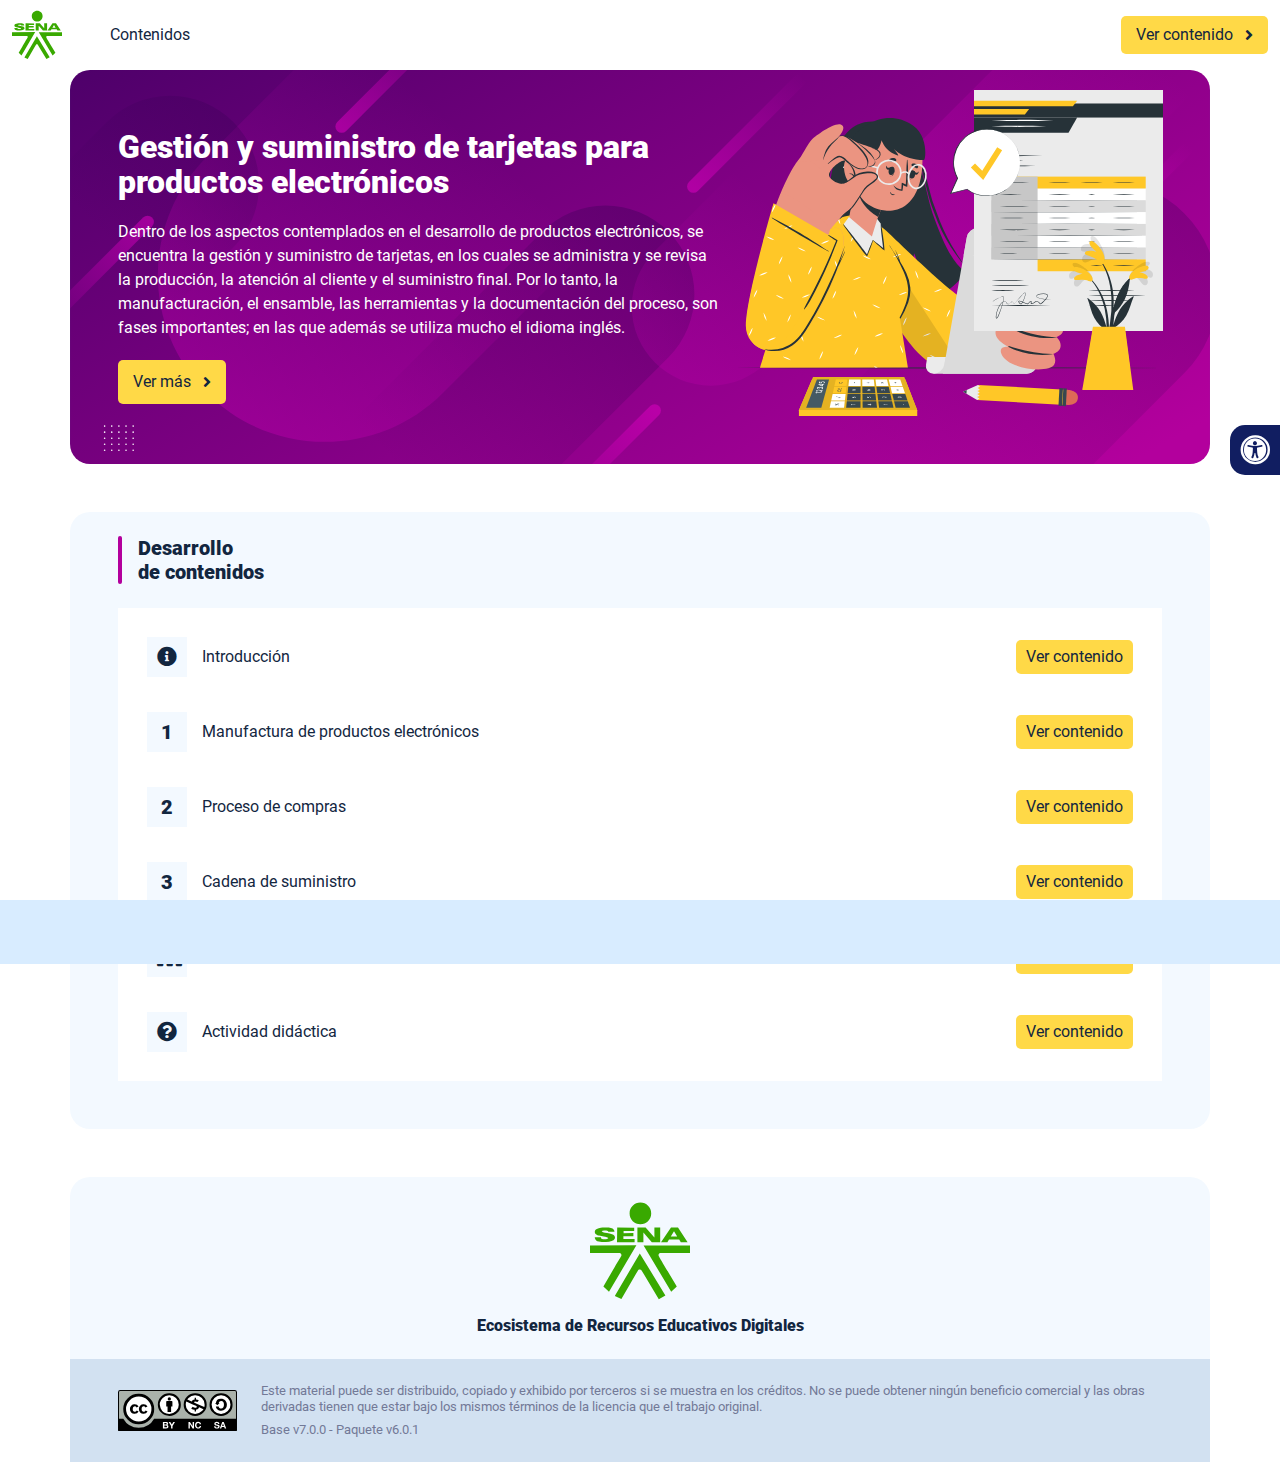
<file: index.html>
<!DOCTYPE html><html lang=""><head><meta charset="utf-8"><meta http-equiv="X-UA-Compatible" content="IE=edge"><meta name="viewport" content="width=device-width,initial-scale=1"><link rel="icon" href="favicon.ico"><title>Gestión y suministro de tarjetas para productos electrónicos</title><link href="css/chunk-0c047e41.3babef71.css" rel="prefetch"><link href="css/chunk-25b302c8.3babef71.css" rel="prefetch"><link href="css/chunk-26fc7596.3babef71.css" rel="prefetch"><link href="css/chunk-2d2747e2.3babef71.css" rel="prefetch"><link href="css/chunk-32334cb6.3babef71.css" rel="prefetch"><link href="css/chunk-3c57cd7b.3babef71.css" rel="prefetch"><link href="css/chunk-4f2d402a.3babef71.css" rel="prefetch"><link href="css/chunk-515a8379.a6819f37.css" rel="prefetch"><link href="css/chunk-59974754.c821cdd6.css" rel="prefetch"><link href="css/chunk-60cbc06b.09438581.css" rel="prefetch"><link href="css/chunk-6e1e538a.3ba0a060.css" rel="prefetch"><link href="css/chunk-766a929b.8024496b.css" rel="prefetch"><link href="css/chunk-f2df7d2c.3babef71.css" rel="prefetch"><link href="css/comple.3d54ae59.css" rel="prefetch"><link href="css/creditos.7a6703d5.css" rel="prefetch"><link href="css/glosario.7948f788.css" rel="prefetch"><link href="css/referencias.9ede62c3.css" rel="prefetch"><link href="css/tema3.9802a5a1.css" rel="prefetch"><link href="js/actividad.dc8bedd2.js" rel="prefetch"><link href="js/chunk-0206bfa0.9d64e2cb.js" rel="prefetch"><link href="js/chunk-0c047e41.c1b5f948.js" rel="prefetch"><link href="js/chunk-13a6037e.b6cc52b1.js" rel="prefetch"><link href="js/chunk-18f95272.c2a5eee4.js" rel="prefetch"><link href="js/chunk-25b302c8.26cfb7b2.js" rel="prefetch"><link href="js/chunk-26fc7596.286ada91.js" rel="prefetch"><link href="js/chunk-2c06842c.44a60f75.js" rel="prefetch"><link href="js/chunk-2d0c5615.ebc1981a.js" rel="prefetch"><link href="js/chunk-2d0e96ec.7b8875b5.js" rel="prefetch"><link href="js/chunk-2d208d90.9c6a4a0e.js" rel="prefetch"><link href="js/chunk-2d21d0e2.320e0a0d.js" rel="prefetch"><link href="js/chunk-2d22c123.474e9714.js" rel="prefetch"><link href="js/chunk-2d2747e2.55b9a2a1.js" rel="prefetch"><link href="js/chunk-2e80bb9a.818f9add.js" rel="prefetch"><link href="js/chunk-319206de.2b0a71fd.js" rel="prefetch"><link href="js/chunk-32334cb6.4e06baf7.js" rel="prefetch"><link href="js/chunk-36769079.f509823e.js" rel="prefetch"><link href="js/chunk-3c57cd7b.d8fd3cb3.js" rel="prefetch"><link href="js/chunk-4cdd78c0.21552dad.js" rel="prefetch"><link href="js/chunk-4f2d402a.f52de32d.js" rel="prefetch"><link href="js/chunk-515a8379.ad4b0488.js" rel="prefetch"><link href="js/chunk-53ccb27e.e4c9c4d9.js" rel="prefetch"><link href="js/chunk-55d286b8.984d19df.js" rel="prefetch"><link href="js/chunk-59974754.4b536167.js" rel="prefetch"><link href="js/chunk-60cbc06b.17f2bb4a.js" rel="prefetch"><link href="js/chunk-659152b8.4c724f06.js" rel="prefetch"><link href="js/chunk-6e1e538a.1656d117.js" rel="prefetch"><link href="js/chunk-766a929b.4fd76fb0.js" rel="prefetch"><link href="js/chunk-c796899c.b404a9ce.js" rel="prefetch"><link href="js/chunk-e8a7823a.9ff4a1e8.js" rel="prefetch"><link href="js/chunk-f2df7d2c.d2fe56d5.js" rel="prefetch"><link href="js/chunk-fde47172.6ef31f8b.js" rel="prefetch"><link href="js/comple.b4c3e453.js" rel="prefetch"><link href="js/creditos.e0a862ca.js" rel="prefetch"><link href="js/glosario.df954b33.js" rel="prefetch"><link href="js/intro.7972ed0a.js" rel="prefetch"><link href="js/referencias.8404b9c6.js" rel="prefetch"><link href="js/sintesis.adac31ef.js" rel="prefetch"><link href="js/tema1.ac78c0e7.js" rel="prefetch"><link href="js/tema2.2781b70d.js" rel="prefetch"><link href="js/tema3.58943be6.js" rel="prefetch"><link href="css/app.84fc5042.css" rel="preload" as="style"><link href="css/chunk-vendors.dcd88f6c.css" rel="preload" as="style"><link href="js/app.efe23760.js" rel="preload" as="script"><link href="js/chunk-vendors.cb0dc55e.js" rel="preload" as="script"><link href="css/chunk-vendors.dcd88f6c.css" rel="stylesheet"><link href="css/app.84fc5042.css" rel="stylesheet"></head><body><noscript><strong>We're sorry but Gestión y suministro de tarjetas para productos electrónicos doesn't work properly without JavaScript enabled. Please enable it to continue.</strong></noscript><div id="app"></div><script src="js/chunk-vendors.cb0dc55e.js"></script><script src="js/app.efe23760.js"></script></body></html>
</file>
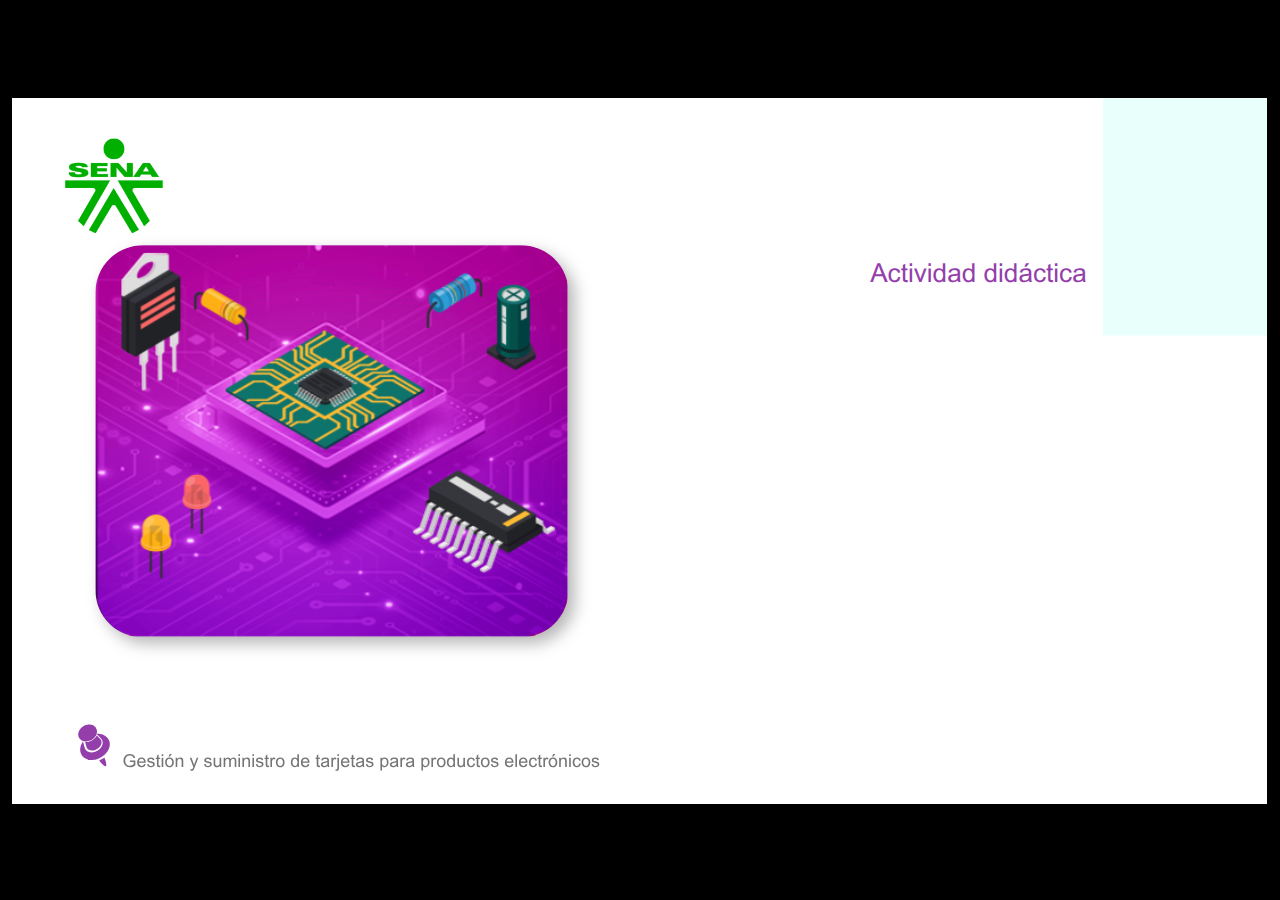
<file: actividades/actividad.html>
﻿<!doctype html>
<html lang="es">
<head>
  <meta charset="utf-8">
  <!-- Creado con Storyline 360 - http://www.articulate.com  -->
  <!-- version: 3.75.30269.0 -->
  <title>Actividad did&#225;ctica</title>
  <meta http-equiv="x-ua-compatible" content="IE=edge"/>
  <meta name="viewport" content="width=device-width,initial-scale=1,user-scalable=no,shrink-to-fit=no,minimal-ui"/>
  <meta name="apple-mobile-web-app-capable" content="yes"/>
  <style>
    html, body { height: 100%; padding: 0; margin: 0 }
    #app { height: 100%; width: 100%; }
  </style>

  <script>
    window.DS = {};
    window.globals = {
      DATA_PATH_BASE: '',
      HAS_FRAME: true,
      HAS_SLIDE: true,

      lmsPresent: false,
      tinCanPresent: false,
      cmi5Present: false,
      aoSupport: false,
      scale: 'show all',
      captureRc: false,
      browserSize: 'optimal',
      bgColor: '#000000',
      features: 'AccessibleVideo,BackgroundAudio,ConnectionMessages,FullScreenToggle,InsertSvgPicture,LayerPresentAsDialog,MultipleQuizTracking,PlayerSpeedControl,StreamingVideo,UpdatedThemeEditor,UseAudioElement,VideoTranscripts',
      themeName: 'classic',
      preloaderColor: '#FFFFFF',
      suppressAnalytics: false,
      productChannel: 'stable',
      publishSource: 'storyline',
      aid: 'aid|5304b41d-7af7-4125-b8d1-83eb222823e2',
      cid: '43c6d114-55e7-4c1b-b3e9-2cbeec2d3f39',
      playerVersion: '3.75.30269.0',
      publishTimestamp: '2023-07-20T21:09:11.1469206Z',
      maxIosVideoElements: 10,
      connectionSettings: { },

      
      parseParams: function(qs) {
        if (window.globals.parsedParams != null) {
          return window.globals.parsedParams;
        }
        qs = (qs || window.location.search.substr(1)).split('+').join(' ');
        var params = {},
            tokens,
            re = /[?&]?([^=]+)=([^&]*)/g;

        while (tokens = re.exec(qs)) {
          params[decodeURIComponent(tokens[1]).trim()] =
            decodeURIComponent(tokens[2]).trim();
        }
        window.globals.parsedParams = params;
        return params;
      }

    };
  </script>
  <script>
    var isIe11 = ('ActiveXObject' in window || window.MSBlobBuilder != null)
      && window.msCrypto != null && !window.ActiveXObject;
    if (isIe11) {
      window.globals.unsupportedBrowser = true;
      document.write(atob('[base64]'));
    }
  </script>
  
  <script>window.THREE = { };</script>
  
</head>
<body style="background: #000000" class="cs-HTML theme-classic">
  <!-- 360 -->
  <script>!function(){var e,i=/iPhone/i,o=/iPod/i,n=/iPad/i,t=/\biOS-universal(?:.+)Mac\b/i,r=/\bAndroid(?:.+)Mobile\b/i,a=/Android/i,d=/(?:SD4930UR|\bSilk(?:.+)Mobile\b)/i,p=/Silk/i,l=/Windows Phone/i,u=/\bWindows(?:.+)ARM\b/i,b=/BlackBerry/i,s=/BB10/i,c=/Opera Mini/i,f=/\b(CriOS|Chrome)(?:.+)Mobile/i,h=/Mobile(?:.+)Firefox\b/i,v=function(e){return void 0!==e&&"MacIntel"===e.platform&&"number"==typeof e.maxTouchPoints&&e.maxTouchPoints>1&&"undefined"==typeof MSStream};e=function(e){var m={userAgent:"",platform:"",maxTouchPoints:0};e||"undefined"==typeof navigator?"string"==typeof e?m.userAgent=e:e&&e.userAgent&&(m={userAgent:e.userAgent,platform:e.platform,maxTouchPoints:e.maxTouchPoints||0}):m={userAgent:navigator.userAgent,platform:navigator.platform,maxTouchPoints:navigator.maxTouchPoints||0};var g=m.userAgent,y=g.split("[FBAN");void 0!==y[1]&&(g=y[0]),void 0!==(y=g.split("Twitter"))[1]&&(g=y[0]);var A=function(e){return function(i){return i.test(e)}}(g),w={apple:{phone:A(i)&&!A(l),ipod:A(o),tablet:!A(i)&&(A(n)||v(m))&&!A(l),universal:A(t),device:(A(i)||A(o)||A(n)||A(t)||v(m))&&!A(l)},amazon:{phone:A(d),tablet:!A(d)&&A(p),device:A(d)||A(p)},android:{phone:!A(l)&&A(d)||!A(l)&&A(r),tablet:!A(l)&&!A(d)&&!A(r)&&(A(p)||A(a)),device:!A(l)&&(A(d)||A(p)||A(r)||A(a))||A(/\bokhttp\b/i)},windows:{phone:A(l),tablet:A(u),device:A(l)||A(u)},other:{blackberry:A(b),blackberry10:A(s),opera:A(c),firefox:A(h),chrome:A(f),device:A(b)||A(s)||A(c)||A(h)||A(f)},any:!1,phone:!1,tablet:!1};return w.any=w.apple.device||w.android.device||w.windows.device||w.other.device,w.phone=w.apple.phone||w.android.phone||w.windows.phone,w.tablet=w.apple.tablet||w.android.tablet||w.windows.tablet,w}(),"object"==typeof exports&&"undefined"!=typeof module?module.exports=e:"function"==typeof define&&define.amd?define((function(){return e})):this.isMobile=e}();
    window.isMobile.apple.tablet = window.isMobile.apple.tablet ||
      (navigator.platform === 'MacIntel' && navigator.maxTouchPoints > 1);
    window.isMobile.apple.device = window.isMobile.apple.device || window.isMobile.apple.tablet;
    window.isMobile.tablet = window.isMobile.tablet || window.isMobile.apple.tablet;
    window.isMobile.any = window.isMobile.any || window.isMobile.apple.tablet;
  </script>

  <div id="focus-sink" tabindex="-1"></div>

  <div id="preso"></div>
  <script>
    (function() {

      var classTypes = [ 'desktop', 'mobile', 'phone', 'tablet' ];

      var addDeviceClasses = function(prefix, testObj) {
        var curr, i;
        for (i = 0; i < classTypes.length; i++) {
          curr = classTypes[i];
          if (testObj[curr]) {
            document.body.classList.add(prefix + curr);
          }
        }
      };

      var params = window.globals.parseParams(),
          isDevicePreview = params.devicepreview === '1',
          isPhoneOverride = params.deviceType === 'phone' || (isDevicePreview && params.phone == '1'),
          isTabletOverride = (params.deviceType === 'tablet' || isDevicePreview) && !isPhoneOverride,
          isMobileOverride = isPhoneOverride || isTabletOverride;

      var deviceView = {
        desktop: !window.isMobile.any && !isMobileOverride,
        mobile: window.isMobile.any || isMobileOverride,
        phone: isPhoneOverride || (window.isMobile.phone && !isTabletOverride),
        tablet: isTabletOverride || window.isMobile.tablet
      };

      window.globals.deviceView = deviceView;
      window.isMobile.desktop = !window.isMobile.any;
      window.isMobile.mobile = window.isMobile.any;

      addDeviceClasses('view-', deviceView);

    })();
  </script>
  
  <script src='story_content/user.js' type=text/javascript></script>
  <div class="slide-loader"></div>

  <script>
    if (window.globals.deviceView.isMobile) { var doc = document, loader = doc.body.querySelector('.slide-loader'); [ 1, 2, 3 ].forEach(function(n) { var d = doc.createElement('div'); d.style.backgroundColor = window.globals.preloaderColor; d.classList.add('mobile-loader-dot'); d.classList.add('dot' + n); loader.appendChild(d); }); }
  </script>

  <div class="mobile-load-title-overlay" style="display: none">
    <div class="mobile-load-title">Actividad did&#225;ctica</div>
  </div>

  <div class="mobile-chrome-warning"></div>

  
<style>
  .warn-connection-dialog {
    display: none;
    background: transparent;
    pointer-events: none;
    position: fixed;
    left: 0;
    top: 0;
    width: 100%;
    height: 100%;
    z-index: 999;
  }

  .warn-connection-content {
    border-radius: 4px;
    background: white;
    border: 1px solid #E7E7E7;
    color: #333333;
    box-shadow: 0 2px 4px rgba(0, 0, 0, 0.25);
    transition: all 150ms ease-out;
    position: absolute;
    white-space: nowrap;
  }

  .view-phone.is-landscape .warn-connection-content {
    left: 23px;
    bottom: 23px;
  }

  .view-tablet.is-landscape .warn-connection-content {
    left: 50%;
    top: 20px;
    transform: translateX(-50%);
  }

  .is-portrait .warn-connection-content {
    transform: translate(-50%, calc(-100% - 15px));
  }

  .warn-connection-content p {
    display: inline-block;
    margin: 0 8px 0 0;
    line-height: 33px;
    font-size: 11px;
  }

  .warn-connection-content svg {
    position: relative;
    vertical-align: middle;
    margin: 0 2px 2px 8px;
  }

  .view-desktop .warn-connection-content {
    left: 1.5em;
    bottom: 1.5em;
  }

  .view-desktop .warn-connection-content p {
    font-size: 1.1em;
  }

  .is-offline .warn-connection-dialog {
    display: block;
  }

  .is-offline .cs-panel * {
    pointer-events: none !important;
  }

  .is-offline .cs-panel {
    pointer-events: all !important;
  }

  .is-offline #nav-controls * {
    pointer-events: none !important;
  }

  .is-offline #nav-controls {
    pointer-events: all !important;
  }
</style>

<div class="warn-connection-dialog">
  <div class="warn-connection-content">
    <svg width="17" height="15" viewBox="0 0 17 15" xmlns="http://www.w3.org/2000/svg">
      <path fill="#8F0000" stroke="white" d="M16.07,12.98 L15.88,12.23 L9.51,1.21 C8.97,0.26,7.6,0.26,7.06,1.21 L0.69,12.23 C0.15,13.16,0.81,14.36,1.91,14.36 H14.65 C15.47,14.36,16.05,13.7,16.07,12.98 Z"/>
      <path fill="white" stroke="white" d="M8.58,5.5 C8.35,5.28,8.5,5.35,8.21,5.32 C8.09,5.35,7.97,5.49,7.96,5.67 C7.97,5.79,7.98,5.92,7.98,6.04 L7.98,6.04 C7.99,6.17,8,6.31,8.01,6.43 L8.01,6.44 C8.03,6.92,8.06,7.41,8.09,7.9 L8.09,7.9 C8.12,8.39,8.14,8.88,8.17,9.37 C8.17,9.39,8.18,9.42,8.2,9.44 C8.23,9.46,8.25,9.47,8.28,9.47 C8.31,9.47,8.34,9.46,8.35,9.44 C8.37,9.43,8.38,9.4,8.39,9.35 L8.39,9.34 C8.39,9.24,8.4,9.15,8.4,9.05 L8.4,9.05 C8.41,8.96,8.41,8.86,8.42,8.75 C8.43,8.44,8.45,8.12,8.47,7.81 L8.47,7.81 C8.49,7.49,8.51,7.18,8.53,6.87 C8.55,6.46,8.56,6.05,8.59,5.64 L8.6,5.62 C8.6,5.57,8.59,5.53,8.58,5.5 L8.21,5.32 Z"/>
      <circle fill="white" stroke="white" cx="8.3" cy="11.35" r="0.3"/>
    </svg>
    <p>You are offline. Trying to reconnect...</p>
  </div>
</div>

<script>
  (function() {
    window.DS.connection = {
      warningShown: false,
      assets: {},
      loadingAssetGroup: false,
      retryDelay: 500
    };

    // @TODO this is POC code and can be cleaned up a bit more if we move forward
    // with the feature



    // The `window.globals.features` variable must be set in `webpack.dev.config` when testing locally - it is not enough
    // to have it in the data - but it must be set there as well.
    var useConnectionMessages = window.AbortController != null &&
      window.location.protocol != 'file:' &&
      window.globals.features.indexOf('ConnectionMessages') != -1;

    window.DS.connection.useConnectionMessages = useConnectionMessages

    var assetCount = 0;
    var checkLoadedId;
    var connectionSettings = window.globals.connectionSettings;

    if (useConnectionMessages && connectionSettings != null) {
      var contentEl = document.querySelector('.warn-connection-content');
      var messageEl = contentEl.querySelector('p')

      if (connectionSettings.useDarkTheme) {
        contentEl.style.borderColor = '#BABBBA';
        contentEl.style.backgroundColor = '#282828';
        contentEl.style.color = '#FFFFFF';
      }

      if (connectionSettings.message != null) {
        messageEl.textContent = window.decodeURIComponent(connectionSettings.message);
      }
    }

    function checkAssetsReady() {
      for (var i in DS.connection.assets) {
        if (!DS.connection.assets[i].success) {
          return false;
        }
      }
      return true;
    }

    function stopAssetGroup() {
      if (!useConnectionMessages) { return; }

      assetCount = 0;

      DS.connection.oldAssetGroup = DS.connection.assets;
      DS.connection.assets = {};
      DS.connection.loadingAssetGroup = false;
      clearInterval(checkLoadedId);
    }

    function startAssetGroup() {
      if (!useConnectionMessages) { return; }
      var ticks = 0;
      clearInterval(checkLoadedId);
      checkLoadedId = setInterval(function() {
        var loaded = 0;
        if (assetCount === 0 && loaded === 0) {
          clearInterval(checkLoadedId);
          return;
        }

        for (var i in DS.connection.assets) {
          if (DS.connection.assets[i].success) {
            loaded++;
          }
        }

        if (assetCount === loaded && checkAssetsReady()) {
          for (var i in DS.connection.assets) {
            if (DS.connection.assets[i].action) {
              DS.connection.assets[i].action();
            }
          }
          hideWarning();
          stopAssetGroup();
        }
      }, 100)
    }

    function requiredAsset(url, action, retry, type) {
      if (!useConnectionMessages) { return; }
      if (DS.connection.assets[url]) { return; }

      DS.connection.assets[url] = {
        success: false, action: action, retry: retry, type: type
      };
      assetCount = Object.keys(DS.connection.assets).length;
      if (!DS.connection.loadingAssetGroup) {
        startAssetGroup();
      }
      DS.connection.loadingAssetGroup = true;
    }

    function assetLoaded(url) {
      if (!useConnectionMessages) { return; }
      if (DS.connection.assets[url]) {
        DS.connection.assets[url].success = true;
      }
    }

    function assetFailed(url) {
      if (!useConnectionMessages) { return; }
      if (!DS.connection.assets[url]) {
        if (/\.js$/.test(url)) {
          setTimeout(function() {
            if (DS.connection.lastSlideLoaded != null) {
              DS.connection.lastSlideLoaded();
            }
          }, DS.connection.retryDelay);
        }
        return;
      }
      if (!DS.connection.warningShown) { showWarning(); }
      if (DS.connection.assets[url].retry) {
        setTimeout(function() {
          if (!DS.connection.assets[url].success) {
            DS.connection.assets[url].retry()
          }
        }, DS.connection.retryDelay);
      }
    }

    function hideWarning() {
      document.body.classList.remove('is-offline');
      DS.connection.warningShown = false;
    }
    DS.connection.hideWarning = hideWarning

    function showWarning(btn) {
      document.body.classList.add('is-offline')
      DS.connection.warningShown = true;
      updateWarningPosition();
    }

    function updateWarningPosition() {
      if (!DS.connection.warningShown) {
        return;
      }

      var isPortrait = document.body.classList.contains('is-portrait');
      var warningEl = document.querySelector('.warn-connection-content');

      if (isPortrait) {
        var slide = document.querySelector('.primary-slide');
        var slideRect = slide.getBoundingClientRect();

        warningEl.style.top = `${slideRect.top}px`
        warningEl.style.left = `${slideRect.left + slideRect.width / 2}px`
      } else {
        warningEl.style.top = null;
        warningEl.style.left = null;
      }

      window.requestAnimationFrame(updateWarningPosition);
    }

    // these will all be noops if the feature flag isn't set in
    // the data and `window.globals.features`
    DS.connection.requiredAsset = requiredAsset;
    DS.connection.assetLoaded = assetLoaded;
    DS.connection.assetFailed = assetFailed;
    DS.connection.stopAssetGroup = stopAssetGroup;
    DS.connection.startAssetGroup = startAssetGroup;
  })();
</script>


  <script>
    
    if (window.autoSpider && window.vInterfaceObject) {
      document.querySelector('.mobile-load-title-overlay').style.display = 'none';
    }
  </script>

  

  <link rel="stylesheet" href="html5/data/css/output.min.css" data-noprefix/>
</body>
<script src="html5/lib/scripts/bootstrapper.min.js"></script>
</html>
</file>
<file: css/chunk-0c047e41.3babef71.css>
.actividad[data-v-22adfd6b]{background-color:#f2f2f2}.horizontal-scroll__wrapper[data-v-22adfd6b]{overflow:hidden}.horizontal-scroll[data-v-22adfd6b]{display:flex;transition:transform .5s ease-in-out;align-items:center;flex-wrap:nowrap}.horizontal-scroll[data-v-22adfd6b]:not(.row){width:100%}.horizontal-scroll--item-fw[data-v-22adfd6b]>div{flex-grow:0;flex-shrink:0;width:100%;margin:0!important}
</file>
<file: css/chunk-25b302c8.3babef71.css>
.actividad[data-v-22adfd6b]{background-color:#f2f2f2}.horizontal-scroll__wrapper[data-v-22adfd6b]{overflow:hidden}.horizontal-scroll[data-v-22adfd6b]{display:flex;transition:transform .5s ease-in-out;align-items:center;flex-wrap:nowrap}.horizontal-scroll[data-v-22adfd6b]:not(.row){width:100%}.horizontal-scroll--item-fw[data-v-22adfd6b]>div{flex-grow:0;flex-shrink:0;width:100%;margin:0!important}
</file>
<file: css/chunk-26fc7596.3babef71.css>
.actividad[data-v-22adfd6b]{background-color:#f2f2f2}.horizontal-scroll__wrapper[data-v-22adfd6b]{overflow:hidden}.horizontal-scroll[data-v-22adfd6b]{display:flex;transition:transform .5s ease-in-out;align-items:center;flex-wrap:nowrap}.horizontal-scroll[data-v-22adfd6b]:not(.row){width:100%}.horizontal-scroll--item-fw[data-v-22adfd6b]>div{flex-grow:0;flex-shrink:0;width:100%;margin:0!important}
</file>
<file: css/chunk-2d2747e2.3babef71.css>
.actividad[data-v-22adfd6b]{background-color:#f2f2f2}.horizontal-scroll__wrapper[data-v-22adfd6b]{overflow:hidden}.horizontal-scroll[data-v-22adfd6b]{display:flex;transition:transform .5s ease-in-out;align-items:center;flex-wrap:nowrap}.horizontal-scroll[data-v-22adfd6b]:not(.row){width:100%}.horizontal-scroll--item-fw[data-v-22adfd6b]>div{flex-grow:0;flex-shrink:0;width:100%;margin:0!important}
</file>
<file: css/chunk-32334cb6.3babef71.css>
.actividad[data-v-22adfd6b]{background-color:#f2f2f2}.horizontal-scroll__wrapper[data-v-22adfd6b]{overflow:hidden}.horizontal-scroll[data-v-22adfd6b]{display:flex;transition:transform .5s ease-in-out;align-items:center;flex-wrap:nowrap}.horizontal-scroll[data-v-22adfd6b]:not(.row){width:100%}.horizontal-scroll--item-fw[data-v-22adfd6b]>div{flex-grow:0;flex-shrink:0;width:100%;margin:0!important}
</file>
<file: css/chunk-3c57cd7b.3babef71.css>
.actividad[data-v-22adfd6b]{background-color:#f2f2f2}.horizontal-scroll__wrapper[data-v-22adfd6b]{overflow:hidden}.horizontal-scroll[data-v-22adfd6b]{display:flex;transition:transform .5s ease-in-out;align-items:center;flex-wrap:nowrap}.horizontal-scroll[data-v-22adfd6b]:not(.row){width:100%}.horizontal-scroll--item-fw[data-v-22adfd6b]>div{flex-grow:0;flex-shrink:0;width:100%;margin:0!important}
</file>
<file: css/chunk-4f2d402a.3babef71.css>
.actividad[data-v-22adfd6b]{background-color:#f2f2f2}.horizontal-scroll__wrapper[data-v-22adfd6b]{overflow:hidden}.horizontal-scroll[data-v-22adfd6b]{display:flex;transition:transform .5s ease-in-out;align-items:center;flex-wrap:nowrap}.horizontal-scroll[data-v-22adfd6b]:not(.row){width:100%}.horizontal-scroll--item-fw[data-v-22adfd6b]>div{flex-grow:0;flex-shrink:0;width:100%;margin:0!important}
</file>
<file: css/chunk-515a8379.a6819f37.css>
.actividad{background-color:#f2f2f2}.banner-interno{position:relative}.banner-interno__fondo{position:absolute;top:0;bottom:-50px;left:0;right:0;background-color:#00cca7;background-size:cover;background-position:50%}.banner-interno__titulo{display:flex;align-items:center}.banner-interno__titulo__icono{display:block;width:32px;height:32px;border-radius:50%;background-color:#fff;position:relative}.banner-interno__titulo__icono i{color:#00cca7;position:absolute;left:50%;top:50%;transform:translate(-50%,-50%)}.banner-interno__titulo h1,.banner-interno__titulo h2,.banner-interno__titulo h3,.banner-interno__titulo h4,.banner-interno__titulo h5,.banner-interno__titulo h6{color:#fff;line-height:1.1em}
</file>
<file: css/chunk-59974754.c821cdd6.css>
.actividad{background-color:#f2f2f2}.aside-menu{position:fixed;top:70px;min-height:calc(100vh - 70px);max-height:calc(100vh - 70px);background-color:#f3f9ff;transition:flex .5s ease-in-out,width .5s ease-in-out;overflow-x:hidden;z-index:100001;width:300px}.aside-menu__black-background{position:fixed;inset:0;top:70px;background:rgba(0,0,0,.8);cursor:pointer}.aside-menu a{color:#111e61}.aside-menu__content{width:300px;display:flex;flex-direction:column;justify-content:space-between;min-height:calc(100vh - 70px);max-height:calc(100vh - 70px);border-right:1px solid #d8ecff;position:absolute;background:#fff}@media (max-height:800px){.aside-menu__content{min-height:800px;max-height:800px;overflow-y:auto}}.aside-menu__header{padding:10px;text-align:center;background-color:#d8ecff}.aside-menu__header h4{margin:0}.aside-menu__menu{overflow-y:auto;flex-grow:1;list-style:none;padding-left:0;margin-bottom:0}.aside-menu__menu__item--active .aside-menu__menu__item__lnk,.aside-menu__menu__item--active .aside-menu__sec-menu__item__lnk{background-color:#d8ecff;font-weight:700}.aside-menu__menu__item--sub-menu:hover,.aside-menu__menu__item:hover,.aside-menu__sec-menu__item:hover{background-color:#d8ecff}.aside-menu__menu__item--sub-menu{padding-left:10px}.aside-menu__menu__item--sub-menu--active .aside-menu__menu__item__lnk,.aside-menu__menu__item--sub-menu--active .aside-menu__sec-menu__item__lnk{background-color:#d8ecff;font-weight:700;position:relative}.aside-menu__menu__item--sub-menu--active .aside-menu__menu__item__lnk:before,.aside-menu__menu__item--sub-menu--active .aside-menu__sec-menu__item__lnk:before{content:"";display:block;position:absolute;left:0;bottom:0;top:0;width:4px;border-radius:2px;background-color:#b3009d}.aside-menu__menu__item__lnk,.aside-menu__sec-menu__item__lnk{display:flex;align-items:center;padding:10px 15px;line-height:1.1em}.aside-menu__menu__item__lnk i,.aside-menu__menu__item__lnk span,.aside-menu__sec-menu__item__lnk i,.aside-menu__sec-menu__item__lnk span{margin-right:10px}.aside-menu__menu__item__lnk i:last-child,.aside-menu__menu__item__lnk span:last-child,.aside-menu__sec-menu__item__lnk i:last-child,.aside-menu__sec-menu__item__lnk span:last-child{margin-right:0}.aside-menu__sec-menu{background-color:#d8ecff;padding:10px 0;flex-shrink:0;margin-bottom:0}.aside-menu__sec-menu__item{padding:10px 15px}.aside-menu__sec-menu__item__lnk{padding:0;border-radius:1em}.aside-menu__sec-menu__item__lnk i{display:block;width:2em;height:2em;padding:.5em 0;text-align:center;background-color:#fff;border-radius:50%}.aside-menu__sec-menu__item__lnk:hover{background-color:#fff}@media (max-width:576px){.aside-menu__sec-menu{padding-bottom:110px}}.main-menu-enter-active{animation:main-menu-open-animation .3s}.main-menu-enter-active .aside-menu__black-background{animation:main-menu-background-animation .3s}.main-menu-leave-active{animation:main-menu-open-animation .3s reverse}.main-menu-leave-active .aside-menu__black-background{animation:main-menu-background-animation .3s reverse}@keyframes main-menu-open-animation{0%{width:0}to{width:300px}}@keyframes main-menu-background-animation{0%{opacity:0}to{opacity:1}}
</file>
<file: css/chunk-60cbc06b.09438581.css>
.actividad[data-v-7e5a4120]{background-color:#f2f2f2}.header[data-v-7e5a4120]{position:sticky;top:0;padding-top:10px;padding-bottom:10px;background-color:#fff;z-index:10010;line-height:1.1em}.header__logo[data-v-7e5a4120]{width:50px}@media (max-width:576px){.header__componente-formativo[data-v-7e5a4120]{font-size:.8em}}.header__menu[data-v-7e5a4120]{cursor:pointer}.header__menu span[data-v-7e5a4120]{font-size:.7em;display:block;line-height:1em;text-align:center;color:#111e61}.header__menu__btn[data-v-7e5a4120]{width:30px;height:30px;position:relative;margin-bottom:4px}.header__menu__btn .line-1[data-v-7e5a4120],.header__menu__btn .line-2[data-v-7e5a4120],.header__menu__btn .line-3[data-v-7e5a4120]{height:4px;width:30px;background-color:#111e61;transform-origin:center center;position:absolute;left:0;border-radius:2px}.header__menu__btn .line-1[data-v-7e5a4120]{top:4px;animation:line-1-inactive-data-v-7e5a4120 .5s ease-in-out forwards}.header__menu__btn .line-2[data-v-7e5a4120]{top:13px;animation:line-2-inactive-data-v-7e5a4120 .5s ease-in-out forwards}.header__menu__btn .line-3[data-v-7e5a4120]{top:22px;animation:line-3-inactive-data-v-7e5a4120 .5s ease-in-out forwards}.header__menu__btn[data-v-7e5a4120]:hover{cursor:pointer}.header__menu__btn--open .line-1[data-v-7e5a4120]{animation:line-1-active-data-v-7e5a4120 .5s ease-in-out forwards}.header__menu__btn--open .line-2[data-v-7e5a4120]{animation:line-2-active-data-v-7e5a4120 .5s ease-in-out forwards}.header__menu__btn--open .line-3[data-v-7e5a4120]{animation:line-3-active-data-v-7e5a4120 .5s ease-in-out forwards}@keyframes line-1-active-data-v-7e5a4120{0%{transform:translate(0) rotate(0)}50%{transform:translateY(9px) rotate(0)}to{transform:translateY(9px) rotate(45deg)}}@keyframes line-2-active-data-v-7e5a4120{0%{transform:scale(1)}to{transform:scale(0)}}@keyframes line-3-active-data-v-7e5a4120{0%{transform:translate(0) rotate(0)}50%{transform:translateY(-9px) rotate(0)}to{transform:translateY(-9px) rotate(-45deg)}}@keyframes line-1-inactive-data-v-7e5a4120{0%{transform:translateY(9px) rotate(45deg)}50%{transform:translateY(9px) rotate(0)}to{transform:translate(0) rotate(0)}}@keyframes line-2-inactive-data-v-7e5a4120{0%{transform:scale(0)}to{transform:scale(1)}}@keyframes line-3-inactive-data-v-7e5a4120{0%{transform:translateY(-9px) rotate(-45deg)}50%{transform:translateY(-9px) rotate(0)}to{transform:translate(0) rotate(0)}}
</file>
<file: css/chunk-6e1e538a.3ba0a060.css>
.actividad[data-v-4f6b7c58]{background-color:#f2f2f2}.accesibilidad[data-v-4f6b7c58]{position:fixed;right:0;top:50vh;height:50px;background-color:#111e61;border-top-left-radius:15px;border-bottom-left-radius:15px;transform:translateY(-50%) translateX(100%) translateX(-50px);overflow:hidden;transition:transform .3s ease-in-out,height .3s ease-in-out}.accesibilidad[data-v-4f6b7c58]:hover{transform:translateY(-50%) translateX(0);height:12.75rem}.accesibilidad [data-v-4f6b7c58]{color:#fff}.accesibilidad__menu__content .accesibilidad__menu__item[data-v-4f6b7c58]{cursor:pointer}.accesibilidad__menu__content .accesibilidad__menu__item[data-v-4f6b7c58]:hover{background-color:#273685}.accesibilidad__menu__content .accesibilidad__menu__item[data-v-4f6b7c58]:last-child{border:none}.accesibilidad__menu__item[data-v-4f6b7c58]{display:flex;align-items:center;padding:10px;border-bottom:1px solid #273685;line-height:1em;-moz-user-select:none;user-select:none}.accesibilidad__menu i[data-v-4f6b7c58]{font-size:30px;font-style:normal;margin-right:10px;line-height:1em}.accesibilidad__menu img[data-v-4f6b7c58]{width:30px;margin-right:10px}
</file>
<file: css/chunk-766a929b.8024496b.css>
.actividad{background-color:#f2f2f2}.barra-avance{display:flex;align-items:center;justify-content:space-between;position:fixed;bottom:0;left:0;width:100%;padding:10px;background-color:#d8ecff;transition:transform .5s ease-in-out;z-index:100000}.barra-avance__barra{margin:0 20px;flex:1;position:relative;max-width:800px}.barra-avance__barra--amarilla,.barra-avance__barra--blanca{height:4px}.barra-avance__barra--amarilla:after,.barra-avance__barra--amarilla:before,.barra-avance__barra--blanca:after,.barra-avance__barra--blanca:before{content:"";display:block;width:10px;height:10px;border-radius:50%;position:absolute;top:50%}.barra-avance__barra--amarilla:before,.barra-avance__barra--blanca:before{left:0;transform:translate(-50%,-50%)}.barra-avance__barra--amarilla:after,.barra-avance__barra--blanca:after{right:0;transform:translate(50%,-50%)}.barra-avance__barra--blanca{background-color:#fff}.barra-avance__barra--blanca:after,.barra-avance__barra--blanca:before{background-color:#fff}.barra-avance__barra--amarilla{position:absolute;width:100%;top:0;background-color:#ffd947}.barra-avance__barra--amarilla:after,.barra-avance__barra--amarilla:before{background-color:#ffd947}.barra-avance__boton--regresar{background-color:#b0c0d2}.barra-avance__boton--regresar span{color:#111e61!important}.barra-avance__boton--disable{opacity:0;pointer-events:none}.barra-avance--open{transform:translateY(0)}.barra-avance--close{transform:translateY(100%)}
</file>
<file: css/chunk-f2df7d2c.3babef71.css>
.actividad[data-v-22adfd6b]{background-color:#f2f2f2}.horizontal-scroll__wrapper[data-v-22adfd6b]{overflow:hidden}.horizontal-scroll[data-v-22adfd6b]{display:flex;transition:transform .5s ease-in-out;align-items:center;flex-wrap:nowrap}.horizontal-scroll[data-v-22adfd6b]:not(.row){width:100%}.horizontal-scroll--item-fw[data-v-22adfd6b]>div{flex-grow:0;flex-shrink:0;width:100%;margin:0!important}
</file>
<file: css/comple.3d54ae59.css>
.banner-interno{position:relative}.banner-interno__fondo{position:absolute;top:0;bottom:-50px;left:0;right:0;background-color:#00cca7;background-size:cover;background-position:50%}.banner-interno__titulo{display:flex;align-items:center}.banner-interno__titulo__icono{display:block;width:32px;height:32px;border-radius:50%;background-color:#fff;position:relative}.banner-interno__titulo__icono i{color:#00cca7;position:absolute;left:50%;top:50%;transform:translate(-50%,-50%)}.banner-interno__titulo h1,.banner-interno__titulo h2,.banner-interno__titulo h3,.banner-interno__titulo h4,.banner-interno__titulo h5,.banner-interno__titulo h6{color:#fff;line-height:1.1em}.actividad{background-color:#f2f2f2}.complementario__enlaces{display:flex;justify-content:center;flex-wrap:wrap}.complementario__enlaces a{margin:0 5px}.complementario__btn{font-size:1.5em;line-height:1em}table{width:calc(100% - 1px);min-width:800px}table thead{background-color:#d8ecff}table thead th{border-color:#d8ecff}table td,table th{padding:25px 20px;text-align:center}
</file>
<file: css/creditos.7a6703d5.css>
.banner-interno{position:relative}.banner-interno__fondo{position:absolute;top:0;bottom:-50px;left:0;right:0;background-color:#00cca7;background-size:cover;background-position:50%}.banner-interno__titulo{display:flex;align-items:center}.banner-interno__titulo__icono{display:block;width:32px;height:32px;border-radius:50%;background-color:#fff;position:relative}.banner-interno__titulo__icono i{color:#00cca7;position:absolute;left:50%;top:50%;transform:translate(-50%,-50%)}.banner-interno__titulo h1,.banner-interno__titulo h2,.banner-interno__titulo h3,.banner-interno__titulo h4,.banner-interno__titulo h5,.banner-interno__titulo h6{color:#fff;line-height:1.1em}.actividad{background-color:#f2f2f2}.creditos-vista .tarjeta.credito{background-color:#d2e1f1}.creditos{color:#727997;overflow-x:auto}.creditos__item{min-width:490px}.creditos p{line-height:1.3em;margin-bottom:0;color:#727997}.creditos__titulo{font-weight:700;background-color:#d2e1f1;padding:5px 10px;border-top-radius:5px;border-top-left-radius:5px;border-top-right-radius:5px}.creditos table td,.creditos table th{border-color:#d2e1f1}
</file>
<file: css/glosario.7948f788.css>
.banner-interno{position:relative}.banner-interno__fondo{position:absolute;top:0;bottom:-50px;left:0;right:0;background-color:#00cca7;background-size:cover;background-position:50%}.banner-interno__titulo{display:flex;align-items:center}.banner-interno__titulo__icono{display:block;width:32px;height:32px;border-radius:50%;background-color:#fff;position:relative}.banner-interno__titulo__icono i{color:#00cca7;position:absolute;left:50%;top:50%;transform:translate(-50%,-50%)}.banner-interno__titulo h1,.banner-interno__titulo h2,.banner-interno__titulo h3,.banner-interno__titulo h4,.banner-interno__titulo h5,.banner-interno__titulo h6{color:#fff;line-height:1.1em}.actividad{background-color:#f2f2f2}.glosario__letra-item{display:flex}.glosario__letra-item__texto{padding-top:5px}.glosario__letra-item__letra__icono{width:32px;height:32px;position:relative;line-height:1em;border-radius:50%;background-color:#d2e1f1}.glosario__letra-item__letra__icono span{position:absolute;left:50%;top:50%;transform:translate(-50%,-50%);font-size:1.1em;font-weight:900}
</file>
<file: css/referencias.9ede62c3.css>
.banner-interno{position:relative}.banner-interno__fondo{position:absolute;top:0;bottom:-50px;left:0;right:0;background-color:#00cca7;background-size:cover;background-position:50%}.banner-interno__titulo{display:flex;align-items:center}.banner-interno__titulo__icono{display:block;width:32px;height:32px;border-radius:50%;background-color:#fff;position:relative}.banner-interno__titulo__icono i{color:#00cca7;position:absolute;left:50%;top:50%;transform:translate(-50%,-50%)}.banner-interno__titulo h1,.banner-interno__titulo h2,.banner-interno__titulo h3,.banner-interno__titulo h4,.banner-interno__titulo h5,.banner-interno__titulo h6{color:#fff;line-height:1.1em}.actividad{background-color:#f2f2f2}.referencias__item:last-child hr{display:none}.referencias__item a{color:#2196f3;text-decoration:underline;overflow-wrap:break-word}
</file>
<file: css/tema3.9802a5a1.css>
.actividad{background-color:#f2f2f2}.bgr_9 .modal-a__content{background-color:#ffea99}.modal-a__close-btn{color:#fff;background-color:#3c0060}
</file>
<file: css/app.84fc5042.css>
*{box-sizing:inherit}:after,:before{box-sizing:inherit}html{height:100%;line-height:1.15;box-sizing:border-box;-webkit-font-smoothing:antialiased;-moz-osx-font-smoothing:grayscale;-webkit-text-size-adjust:100%;-ms-text-size-adjust:100%;text-rendering:optimizeLegibility}a,abbr,acronym,address,applet,article,aside,audio,b,big,blockquote,body,canvas,caption,center,cite,code,dd,del,details,dfn,div,dl,dt,em,embed,fieldset,figcaption,figure,footer,form,h1,h2,h3,h4,h5,h6,header,hgroup,html,i,iframe,img,ins,kbd,label,legend,li,mark,menu,nav,object,ol,output,p,pre,q,ruby,s,samp,section,small,span,strike,strong,sub,summary,sup,table,tbody,td,tfoot,th,thead,time,tr,tt,u,ul,var,video{margin:0;padding:0;border:0;outline:0;background:transparent;vertical-align:baseline}article,aside,details,figcaption,figure,footer,header,main,menu,nav,section,summary{display:block}[hidden],template{display:none}hr{box-sizing:content-box;height:0;border-bottom:1px solid #e8e8e8;border-left:0;border-right:0;border-top:0;margin:1.5em 0;overflow:visible}[hidden]{display:none}a{font-family:Roboto,sans-serif;font-size:1em;font-weight:400;text-decoration:none;color:#12263f;background-color:transparent;transition:all .15s ease-in-out;-webkit-text-decoration-skip:objects}a:active,a:hover{outline-width:0}a:active,a:focus,a:hover{color:#000}[type=button],[type=reset],[type=submit],button{-moz-appearance:none;appearance:none;cursor:pointer;display:inline-block;vertical-align:middle;border:0;border-radius:5px;color:#12263f;background-color:#ffd947;font-family:Roboto,sans-serif;font-weight:400;font-size:1em;-webkit-font-smoothing:antialiased;line-height:1em;white-space:nowrap;text-decoration:none;text-transform:none;padding:.75em 1.5em;margin:0;-moz-user-select:none;user-select:none;overflow:visible;transition:background-color .15s ease-in-out}[type=button]:focus,[type=button]:hover,[type=reset]:focus,[type=reset]:hover,[type=submit]:focus,[type=submit]:hover,button:focus,button:hover{background-color:#ffd947;color:#12263f}[type=button]:disabled,[type=reset]:disabled,[type=submit]:disabled,button:disabled{cursor:not-allowed;opacity:.5}[type=button]:disabled:hover,[type=reset]:disabled:hover,[type=submit]:disabled:hover,button:disabled:hover{background-color:#ffd947}input,select,textarea{margin:0;display:block;font-family:Roboto,sans-serif;font-size:16px}input{overflow:visible}[type=color],[type=date],[type=datetime-local],[type=datetime],[type=email],[type=month],[type=number],[type=password],[type=search],[type=tel],[type=text],[type=time],[type=url],[type=week],input:not([type]),select,select[multiple],textarea{background-color:#fff;border:1px solid #e8e8e8;border-radius:5px;box-shadow:inset 0 1px 3px rgba(0,0,0,.06);box-sizing:inherit;margin-bottom:.75em;padding:.5em;transition:border-color .15s ease-in-out;width:100%}[type=color]:hover,[type=date]:hover,[type=datetime-local]:hover,[type=datetime]:hover,[type=email]:hover,[type=month]:hover,[type=number]:hover,[type=password]:hover,[type=search]:hover,[type=tel]:hover,[type=text]:hover,[type=time]:hover,[type=url]:hover,[type=week]:hover,input:not([type]):hover,select:hover,select[multiple]:hover,textarea:hover{border-color:shade(#e8e8e8,20%)}[type=color]:focus,[type=date]:focus,[type=datetime-local]:focus,[type=datetime]:focus,[type=email]:focus,[type=month]:focus,[type=number]:focus,[type=password]:focus,[type=search]:focus,[type=tel]:focus,[type=text]:focus,[type=time]:focus,[type=url]:focus,[type=week]:focus,input:not([type]):focus,select:focus,select[multiple]:focus,textarea:focus{border-color:#b3009d;box-shadow:inset 0 1px 3px rgba(0,0,0,.06),0 0 5px rgba(0,179,146,.7);outline:none}[type=color]:disabled,[type=date]:disabled,[type=datetime-local]:disabled,[type=datetime]:disabled,[type=email]:disabled,[type=month]:disabled,[type=number]:disabled,[type=password]:disabled,[type=search]:disabled,[type=tel]:disabled,[type=text]:disabled,[type=time]:disabled,[type=url]:disabled,[type=week]:disabled,input:not([type]):disabled,select:disabled,select[multiple]:disabled,textarea:disabled{background-color:shade(#fff,5%);cursor:not-allowed}[type=color]:disabled:hover,[type=date]:disabled:hover,[type=datetime-local]:disabled:hover,[type=datetime]:disabled:hover,[type=email]:disabled:hover,[type=month]:disabled:hover,[type=number]:disabled:hover,[type=password]:disabled:hover,[type=search]:disabled:hover,[type=tel]:disabled:hover,[type=text]:disabled:hover,[type=time]:disabled:hover,[type=url]:disabled:hover,[type=week]:disabled:hover,input:not([type]):disabled:hover,select:disabled:hover,select[multiple]:disabled:hover,textarea:disabled:hover{border:1px solid #e8e8e8}select{text-transform:none;max-width:100%;border-radius:5px}::-webkit-file-upload-button{background-color:#ffd947;border:none;cursor:pointer;color:#12263f;border-radius:5px;padding:.75em 1.5em}::-webkit-file-upload-button:hover{background-color:#ffd947}optgroup{font-weight:700}fieldset{border:1px solid #e8e8e8;background-color:transparent;padding:1.5em;-webkit-margin-start:0;-webkit-margin-end:0;-webkit-padding-before:1.5em;-webkit-padding-start:1.5em;-webkit-padding-end:1.5em;-webkit-padding-after:1.5em}legend{box-sizing:border-box;color:inherit;display:table;max-width:100%;padding:0;white-space:normal;font-weight:600;-webkit-padding-start:0;-webkit-padding-end:0}label,legend{margin-bottom:.375em}label{display:block;font-size:1em;font-family:Roboto,sans-serif;font-weight:900}textarea{overflow:auto;resize:vertical}[type=checkbox],[type=radio]{box-sizing:border-box;padding:0;display:inline;margin-right:.375em}[type=number]::-webkit-inner-spin-button,[type=number]::-webkit-outer-spin-button{height:auto}[type=search]{-webkit-appearance:textfield;outline-offset:-2px}[type=search]::-webkit-search-cancel-button,[type=search]::-webkit-search-decoration{-webkit-appearance:none;-moz-appearance:none}::-moz-placeholder{color:#999}::placeholder{color:#999}::-webkit-file-upload-button{-webkit-appearance:button;-moz-appearance:button;font:inherit}[type=file]{margin-bottom:.75em;width:100%}[type=button],[type=reset],[type=submit],button{-webkit-appearance:button}[type=button]::-moz-focus-inner,[type=reset]::-moz-focus-inner,[type=submit]::-moz-focus-inner,button::-moz-focus-inner{border-style:none;padding:0}[type=button]:-moz-focusring,[type=reset]:-moz-focusring,[type=submit]:-moz-focusring,button:-moz-focusring{outline:1px dotted ButtonText}progress{vertical-align:baseline}ol,ul{list-style:none;margin-bottom:1em}dt{font-weight:700}figure,img,picture,svg{margin:0;width:100%;max-width:100%}figcaption{display:block;background-color:#e8e8e8;padding:.75em 1.5em;font-size:.8em;font-weight:700}img,svg{display:block;border-style:none}svg:not(:root){overflow:hidden}audio,canvas,progress,video{display:inline-block}audio:not([controls]){display:none;height:0}template{display:none}table{border-collapse:collapse;border-spacing:0;table-layout:fixed;width:100%}td,th,tr{vertical-align:middle}td,th{border:1px solid #e8e8e8;padding:.75em}th{font-size:.875em;line-height:1.2}td{line-height:1.5}body{font-size:16px;font-weight:400;line-height:1.5}body,h1,h2,h3,h4,h5,h6{color:#12263f;font-family:Roboto,sans-serif}h1,h2,h3,h4,h5,h6{font-weight:900;line-height:1.2;margin:0 0 .75em}h1{font-size:2em}h2{font-size:1.5em}h3{font-size:1.25em}h4{font-size:1.125em}h5{font-size:1em}h6{font-size:.875em}p{font-family:Roboto,sans-serif;font-size:1em;font-weight:400;line-height:1.5;color:#12263f;margin-bottom:1em}b,strong{font-weight:700}dfn,em,i{font-style:italic}br{line-height:2em}u{text-decoration:underline}code,kbd,pre,samp{color:#727997;font-family:Lucida Console,Courier New,monospace;font-size:1em}sub,sup{font-size:75%;line-height:0;position:relative;vertical-align:baseline}sub{bottom:-.25em}sup{top:-.5em}small{font-size:80%}mark{background-color:#ffeb3b;color:#000}abbr[title]{border-bottom:none;text-decoration:underline;text-decoration:underline dotted}blockquote,q{quotes:none}::selection{background:#2196f3!important;color:#fff!important;text-shadow:none}::-moz-selection{background:#2196f3!important;color:#fff!important;text-shadow:none}img::selection{background:transparent}img::-moz-selection{background:transparent}body{-webkit-tap-highlight-color:#2196F3!important}details,menu{display:block}summary{display:list-item}@media print{*{background:transparent!important;color:#000!important;box-shadow:none!important;text-shadow:none!important}:after,:before,:first-letter,:first-line{background:transparent!important;color:#000!important;box-shadow:none!important;text-shadow:none!important}a,a:visited{text-decoration:underline}a[href]:after{content:" (" attr(href) ")"}a abbr[title]:after{content:" (" attr(title) ")"}a[href^="#"]:after,a[href^="javascript:"]:after{content:""}blockquote,pre{border:1px solid #999;page-break-inside:avoid}thead{display:table-header-group}img,tr{page-break-inside:avoid}img{max-width:100%!important}h2,h3,p{orphans:3;widows:3}h2,h3{page-break-after:avoid}}[data-aos][data-aos][data-aos-duration="50"],body[data-aos-duration="50"] [data-aos]{transition-duration:50ms}[data-aos][data-aos][data-aos-delay="50"],body[data-aos-delay="50"] [data-aos]{transition-delay:0s}[data-aos][data-aos][data-aos-delay="50"].aos-animate,body[data-aos-delay="50"] [data-aos].aos-animate{transition-delay:50ms}[data-aos][data-aos][data-aos-duration="100"],body[data-aos-duration="100"] [data-aos]{transition-duration:.1s}[data-aos][data-aos][data-aos-delay="100"],body[data-aos-delay="100"] [data-aos]{transition-delay:0s}[data-aos][data-aos][data-aos-delay="100"].aos-animate,body[data-aos-delay="100"] [data-aos].aos-animate{transition-delay:.1s}[data-aos][data-aos][data-aos-duration="150"],body[data-aos-duration="150"] [data-aos]{transition-duration:.15s}[data-aos][data-aos][data-aos-delay="150"],body[data-aos-delay="150"] [data-aos]{transition-delay:0s}[data-aos][data-aos][data-aos-delay="150"].aos-animate,body[data-aos-delay="150"] [data-aos].aos-animate{transition-delay:.15s}[data-aos][data-aos][data-aos-duration="200"],body[data-aos-duration="200"] [data-aos]{transition-duration:.2s}[data-aos][data-aos][data-aos-delay="200"],body[data-aos-delay="200"] [data-aos]{transition-delay:0s}[data-aos][data-aos][data-aos-delay="200"].aos-animate,body[data-aos-delay="200"] [data-aos].aos-animate{transition-delay:.2s}[data-aos][data-aos][data-aos-duration="250"],body[data-aos-duration="250"] [data-aos]{transition-duration:.25s}[data-aos][data-aos][data-aos-delay="250"],body[data-aos-delay="250"] [data-aos]{transition-delay:0s}[data-aos][data-aos][data-aos-delay="250"].aos-animate,body[data-aos-delay="250"] [data-aos].aos-animate{transition-delay:.25s}[data-aos][data-aos][data-aos-duration="300"],body[data-aos-duration="300"] [data-aos]{transition-duration:.3s}[data-aos][data-aos][data-aos-delay="300"],body[data-aos-delay="300"] [data-aos]{transition-delay:0s}[data-aos][data-aos][data-aos-delay="300"].aos-animate,body[data-aos-delay="300"] [data-aos].aos-animate{transition-delay:.3s}[data-aos][data-aos][data-aos-duration="350"],body[data-aos-duration="350"] [data-aos]{transition-duration:.35s}[data-aos][data-aos][data-aos-delay="350"],body[data-aos-delay="350"] [data-aos]{transition-delay:0s}[data-aos][data-aos][data-aos-delay="350"].aos-animate,body[data-aos-delay="350"] [data-aos].aos-animate{transition-delay:.35s}[data-aos][data-aos][data-aos-duration="400"],body[data-aos-duration="400"] [data-aos]{transition-duration:.4s}[data-aos][data-aos][data-aos-delay="400"],body[data-aos-delay="400"] [data-aos]{transition-delay:0s}[data-aos][data-aos][data-aos-delay="400"].aos-animate,body[data-aos-delay="400"] [data-aos].aos-animate{transition-delay:.4s}[data-aos][data-aos][data-aos-duration="450"],body[data-aos-duration="450"] [data-aos]{transition-duration:.45s}[data-aos][data-aos][data-aos-delay="450"],body[data-aos-delay="450"] [data-aos]{transition-delay:0s}[data-aos][data-aos][data-aos-delay="450"].aos-animate,body[data-aos-delay="450"] [data-aos].aos-animate{transition-delay:.45s}[data-aos][data-aos][data-aos-duration="500"],body[data-aos-duration="500"] [data-aos]{transition-duration:.5s}[data-aos][data-aos][data-aos-delay="500"],body[data-aos-delay="500"] [data-aos]{transition-delay:0s}[data-aos][data-aos][data-aos-delay="500"].aos-animate,body[data-aos-delay="500"] [data-aos].aos-animate{transition-delay:.5s}[data-aos][data-aos][data-aos-duration="550"],body[data-aos-duration="550"] [data-aos]{transition-duration:.55s}[data-aos][data-aos][data-aos-delay="550"],body[data-aos-delay="550"] [data-aos]{transition-delay:0s}[data-aos][data-aos][data-aos-delay="550"].aos-animate,body[data-aos-delay="550"] [data-aos].aos-animate{transition-delay:.55s}[data-aos][data-aos][data-aos-duration="600"],body[data-aos-duration="600"] [data-aos]{transition-duration:.6s}[data-aos][data-aos][data-aos-delay="600"],body[data-aos-delay="600"] [data-aos]{transition-delay:0s}[data-aos][data-aos][data-aos-delay="600"].aos-animate,body[data-aos-delay="600"] [data-aos].aos-animate{transition-delay:.6s}[data-aos][data-aos][data-aos-duration="650"],body[data-aos-duration="650"] [data-aos]{transition-duration:.65s}[data-aos][data-aos][data-aos-delay="650"],body[data-aos-delay="650"] [data-aos]{transition-delay:0s}[data-aos][data-aos][data-aos-delay="650"].aos-animate,body[data-aos-delay="650"] [data-aos].aos-animate{transition-delay:.65s}[data-aos][data-aos][data-aos-duration="700"],body[data-aos-duration="700"] [data-aos]{transition-duration:.7s}[data-aos][data-aos][data-aos-delay="700"],body[data-aos-delay="700"] [data-aos]{transition-delay:0s}[data-aos][data-aos][data-aos-delay="700"].aos-animate,body[data-aos-delay="700"] [data-aos].aos-animate{transition-delay:.7s}[data-aos][data-aos][data-aos-duration="750"],body[data-aos-duration="750"] [data-aos]{transition-duration:.75s}[data-aos][data-aos][data-aos-delay="750"],body[data-aos-delay="750"] [data-aos]{transition-delay:0s}[data-aos][data-aos][data-aos-delay="750"].aos-animate,body[data-aos-delay="750"] [data-aos].aos-animate{transition-delay:.75s}[data-aos][data-aos][data-aos-duration="800"],body[data-aos-duration="800"] [data-aos]{transition-duration:.8s}[data-aos][data-aos][data-aos-delay="800"],body[data-aos-delay="800"] [data-aos]{transition-delay:0s}[data-aos][data-aos][data-aos-delay="800"].aos-animate,body[data-aos-delay="800"] [data-aos].aos-animate{transition-delay:.8s}[data-aos][data-aos][data-aos-duration="850"],body[data-aos-duration="850"] [data-aos]{transition-duration:.85s}[data-aos][data-aos][data-aos-delay="850"],body[data-aos-delay="850"] [data-aos]{transition-delay:0s}[data-aos][data-aos][data-aos-delay="850"].aos-animate,body[data-aos-delay="850"] [data-aos].aos-animate{transition-delay:.85s}[data-aos][data-aos][data-aos-duration="900"],body[data-aos-duration="900"] [data-aos]{transition-duration:.9s}[data-aos][data-aos][data-aos-delay="900"],body[data-aos-delay="900"] [data-aos]{transition-delay:0s}[data-aos][data-aos][data-aos-delay="900"].aos-animate,body[data-aos-delay="900"] [data-aos].aos-animate{transition-delay:.9s}[data-aos][data-aos][data-aos-duration="950"],body[data-aos-duration="950"] [data-aos]{transition-duration:.95s}[data-aos][data-aos][data-aos-delay="950"],body[data-aos-delay="950"] [data-aos]{transition-delay:0s}[data-aos][data-aos][data-aos-delay="950"].aos-animate,body[data-aos-delay="950"] [data-aos].aos-animate{transition-delay:.95s}[data-aos][data-aos][data-aos-duration="1000"],body[data-aos-duration="1000"] [data-aos]{transition-duration:1s}[data-aos][data-aos][data-aos-delay="1000"],body[data-aos-delay="1000"] [data-aos]{transition-delay:0s}[data-aos][data-aos][data-aos-delay="1000"].aos-animate,body[data-aos-delay="1000"] [data-aos].aos-animate{transition-delay:1s}[data-aos][data-aos][data-aos-duration="1050"],body[data-aos-duration="1050"] [data-aos]{transition-duration:1.05s}[data-aos][data-aos][data-aos-delay="1050"],body[data-aos-delay="1050"] [data-aos]{transition-delay:0s}[data-aos][data-aos][data-aos-delay="1050"].aos-animate,body[data-aos-delay="1050"] [data-aos].aos-animate{transition-delay:1.05s}[data-aos][data-aos][data-aos-duration="1100"],body[data-aos-duration="1100"] [data-aos]{transition-duration:1.1s}[data-aos][data-aos][data-aos-delay="1100"],body[data-aos-delay="1100"] [data-aos]{transition-delay:0s}[data-aos][data-aos][data-aos-delay="1100"].aos-animate,body[data-aos-delay="1100"] [data-aos].aos-animate{transition-delay:1.1s}[data-aos][data-aos][data-aos-duration="1150"],body[data-aos-duration="1150"] [data-aos]{transition-duration:1.15s}[data-aos][data-aos][data-aos-delay="1150"],body[data-aos-delay="1150"] [data-aos]{transition-delay:0s}[data-aos][data-aos][data-aos-delay="1150"].aos-animate,body[data-aos-delay="1150"] [data-aos].aos-animate{transition-delay:1.15s}[data-aos][data-aos][data-aos-duration="1200"],body[data-aos-duration="1200"] [data-aos]{transition-duration:1.2s}[data-aos][data-aos][data-aos-delay="1200"],body[data-aos-delay="1200"] [data-aos]{transition-delay:0s}[data-aos][data-aos][data-aos-delay="1200"].aos-animate,body[data-aos-delay="1200"] [data-aos].aos-animate{transition-delay:1.2s}[data-aos][data-aos][data-aos-duration="1250"],body[data-aos-duration="1250"] [data-aos]{transition-duration:1.25s}[data-aos][data-aos][data-aos-delay="1250"],body[data-aos-delay="1250"] [data-aos]{transition-delay:0s}[data-aos][data-aos][data-aos-delay="1250"].aos-animate,body[data-aos-delay="1250"] [data-aos].aos-animate{transition-delay:1.25s}[data-aos][data-aos][data-aos-duration="1300"],body[data-aos-duration="1300"] [data-aos]{transition-duration:1.3s}[data-aos][data-aos][data-aos-delay="1300"],body[data-aos-delay="1300"] [data-aos]{transition-delay:0s}[data-aos][data-aos][data-aos-delay="1300"].aos-animate,body[data-aos-delay="1300"] [data-aos].aos-animate{transition-delay:1.3s}[data-aos][data-aos][data-aos-duration="1350"],body[data-aos-duration="1350"] [data-aos]{transition-duration:1.35s}[data-aos][data-aos][data-aos-delay="1350"],body[data-aos-delay="1350"] [data-aos]{transition-delay:0s}[data-aos][data-aos][data-aos-delay="1350"].aos-animate,body[data-aos-delay="1350"] [data-aos].aos-animate{transition-delay:1.35s}[data-aos][data-aos][data-aos-duration="1400"],body[data-aos-duration="1400"] [data-aos]{transition-duration:1.4s}[data-aos][data-aos][data-aos-delay="1400"],body[data-aos-delay="1400"] [data-aos]{transition-delay:0s}[data-aos][data-aos][data-aos-delay="1400"].aos-animate,body[data-aos-delay="1400"] [data-aos].aos-animate{transition-delay:1.4s}[data-aos][data-aos][data-aos-duration="1450"],body[data-aos-duration="1450"] [data-aos]{transition-duration:1.45s}[data-aos][data-aos][data-aos-delay="1450"],body[data-aos-delay="1450"] [data-aos]{transition-delay:0s}[data-aos][data-aos][data-aos-delay="1450"].aos-animate,body[data-aos-delay="1450"] [data-aos].aos-animate{transition-delay:1.45s}[data-aos][data-aos][data-aos-duration="1500"],body[data-aos-duration="1500"] [data-aos]{transition-duration:1.5s}[data-aos][data-aos][data-aos-delay="1500"],body[data-aos-delay="1500"] [data-aos]{transition-delay:0s}[data-aos][data-aos][data-aos-delay="1500"].aos-animate,body[data-aos-delay="1500"] [data-aos].aos-animate{transition-delay:1.5s}[data-aos][data-aos][data-aos-duration="1550"],body[data-aos-duration="1550"] [data-aos]{transition-duration:1.55s}[data-aos][data-aos][data-aos-delay="1550"],body[data-aos-delay="1550"] [data-aos]{transition-delay:0s}[data-aos][data-aos][data-aos-delay="1550"].aos-animate,body[data-aos-delay="1550"] [data-aos].aos-animate{transition-delay:1.55s}[data-aos][data-aos][data-aos-duration="1600"],body[data-aos-duration="1600"] [data-aos]{transition-duration:1.6s}[data-aos][data-aos][data-aos-delay="1600"],body[data-aos-delay="1600"] [data-aos]{transition-delay:0s}[data-aos][data-aos][data-aos-delay="1600"].aos-animate,body[data-aos-delay="1600"] [data-aos].aos-animate{transition-delay:1.6s}[data-aos][data-aos][data-aos-duration="1650"],body[data-aos-duration="1650"] [data-aos]{transition-duration:1.65s}[data-aos][data-aos][data-aos-delay="1650"],body[data-aos-delay="1650"] [data-aos]{transition-delay:0s}[data-aos][data-aos][data-aos-delay="1650"].aos-animate,body[data-aos-delay="1650"] [data-aos].aos-animate{transition-delay:1.65s}[data-aos][data-aos][data-aos-duration="1700"],body[data-aos-duration="1700"] [data-aos]{transition-duration:1.7s}[data-aos][data-aos][data-aos-delay="1700"],body[data-aos-delay="1700"] [data-aos]{transition-delay:0s}[data-aos][data-aos][data-aos-delay="1700"].aos-animate,body[data-aos-delay="1700"] [data-aos].aos-animate{transition-delay:1.7s}[data-aos][data-aos][data-aos-duration="1750"],body[data-aos-duration="1750"] [data-aos]{transition-duration:1.75s}[data-aos][data-aos][data-aos-delay="1750"],body[data-aos-delay="1750"] [data-aos]{transition-delay:0s}[data-aos][data-aos][data-aos-delay="1750"].aos-animate,body[data-aos-delay="1750"] [data-aos].aos-animate{transition-delay:1.75s}[data-aos][data-aos][data-aos-duration="1800"],body[data-aos-duration="1800"] [data-aos]{transition-duration:1.8s}[data-aos][data-aos][data-aos-delay="1800"],body[data-aos-delay="1800"] [data-aos]{transition-delay:0s}[data-aos][data-aos][data-aos-delay="1800"].aos-animate,body[data-aos-delay="1800"] [data-aos].aos-animate{transition-delay:1.8s}[data-aos][data-aos][data-aos-duration="1850"],body[data-aos-duration="1850"] [data-aos]{transition-duration:1.85s}[data-aos][data-aos][data-aos-delay="1850"],body[data-aos-delay="1850"] [data-aos]{transition-delay:0s}[data-aos][data-aos][data-aos-delay="1850"].aos-animate,body[data-aos-delay="1850"] [data-aos].aos-animate{transition-delay:1.85s}[data-aos][data-aos][data-aos-duration="1900"],body[data-aos-duration="1900"] [data-aos]{transition-duration:1.9s}[data-aos][data-aos][data-aos-delay="1900"],body[data-aos-delay="1900"] [data-aos]{transition-delay:0s}[data-aos][data-aos][data-aos-delay="1900"].aos-animate,body[data-aos-delay="1900"] [data-aos].aos-animate{transition-delay:1.9s}[data-aos][data-aos][data-aos-duration="1950"],body[data-aos-duration="1950"] [data-aos]{transition-duration:1.95s}[data-aos][data-aos][data-aos-delay="1950"],body[data-aos-delay="1950"] [data-aos]{transition-delay:0s}[data-aos][data-aos][data-aos-delay="1950"].aos-animate,body[data-aos-delay="1950"] [data-aos].aos-animate{transition-delay:1.95s}[data-aos][data-aos][data-aos-duration="2000"],body[data-aos-duration="2000"] [data-aos]{transition-duration:2s}[data-aos][data-aos][data-aos-delay="2000"],body[data-aos-delay="2000"] [data-aos]{transition-delay:0s}[data-aos][data-aos][data-aos-delay="2000"].aos-animate,body[data-aos-delay="2000"] [data-aos].aos-animate{transition-delay:2s}[data-aos][data-aos][data-aos-duration="2050"],body[data-aos-duration="2050"] [data-aos]{transition-duration:2.05s}[data-aos][data-aos][data-aos-delay="2050"],body[data-aos-delay="2050"] [data-aos]{transition-delay:0s}[data-aos][data-aos][data-aos-delay="2050"].aos-animate,body[data-aos-delay="2050"] [data-aos].aos-animate{transition-delay:2.05s}[data-aos][data-aos][data-aos-duration="2100"],body[data-aos-duration="2100"] [data-aos]{transition-duration:2.1s}[data-aos][data-aos][data-aos-delay="2100"],body[data-aos-delay="2100"] [data-aos]{transition-delay:0s}[data-aos][data-aos][data-aos-delay="2100"].aos-animate,body[data-aos-delay="2100"] [data-aos].aos-animate{transition-delay:2.1s}[data-aos][data-aos][data-aos-duration="2150"],body[data-aos-duration="2150"] [data-aos]{transition-duration:2.15s}[data-aos][data-aos][data-aos-delay="2150"],body[data-aos-delay="2150"] [data-aos]{transition-delay:0s}[data-aos][data-aos][data-aos-delay="2150"].aos-animate,body[data-aos-delay="2150"] [data-aos].aos-animate{transition-delay:2.15s}[data-aos][data-aos][data-aos-duration="2200"],body[data-aos-duration="2200"] [data-aos]{transition-duration:2.2s}[data-aos][data-aos][data-aos-delay="2200"],body[data-aos-delay="2200"] [data-aos]{transition-delay:0s}[data-aos][data-aos][data-aos-delay="2200"].aos-animate,body[data-aos-delay="2200"] [data-aos].aos-animate{transition-delay:2.2s}[data-aos][data-aos][data-aos-duration="2250"],body[data-aos-duration="2250"] [data-aos]{transition-duration:2.25s}[data-aos][data-aos][data-aos-delay="2250"],body[data-aos-delay="2250"] [data-aos]{transition-delay:0s}[data-aos][data-aos][data-aos-delay="2250"].aos-animate,body[data-aos-delay="2250"] [data-aos].aos-animate{transition-delay:2.25s}[data-aos][data-aos][data-aos-duration="2300"],body[data-aos-duration="2300"] [data-aos]{transition-duration:2.3s}[data-aos][data-aos][data-aos-delay="2300"],body[data-aos-delay="2300"] [data-aos]{transition-delay:0s}[data-aos][data-aos][data-aos-delay="2300"].aos-animate,body[data-aos-delay="2300"] [data-aos].aos-animate{transition-delay:2.3s}[data-aos][data-aos][data-aos-duration="2350"],body[data-aos-duration="2350"] [data-aos]{transition-duration:2.35s}[data-aos][data-aos][data-aos-delay="2350"],body[data-aos-delay="2350"] [data-aos]{transition-delay:0s}[data-aos][data-aos][data-aos-delay="2350"].aos-animate,body[data-aos-delay="2350"] [data-aos].aos-animate{transition-delay:2.35s}[data-aos][data-aos][data-aos-duration="2400"],body[data-aos-duration="2400"] [data-aos]{transition-duration:2.4s}[data-aos][data-aos][data-aos-delay="2400"],body[data-aos-delay="2400"] [data-aos]{transition-delay:0s}[data-aos][data-aos][data-aos-delay="2400"].aos-animate,body[data-aos-delay="2400"] [data-aos].aos-animate{transition-delay:2.4s}[data-aos][data-aos][data-aos-duration="2450"],body[data-aos-duration="2450"] [data-aos]{transition-duration:2.45s}[data-aos][data-aos][data-aos-delay="2450"],body[data-aos-delay="2450"] [data-aos]{transition-delay:0s}[data-aos][data-aos][data-aos-delay="2450"].aos-animate,body[data-aos-delay="2450"] [data-aos].aos-animate{transition-delay:2.45s}[data-aos][data-aos][data-aos-duration="2500"],body[data-aos-duration="2500"] [data-aos]{transition-duration:2.5s}[data-aos][data-aos][data-aos-delay="2500"],body[data-aos-delay="2500"] [data-aos]{transition-delay:0s}[data-aos][data-aos][data-aos-delay="2500"].aos-animate,body[data-aos-delay="2500"] [data-aos].aos-animate{transition-delay:2.5s}[data-aos][data-aos][data-aos-duration="2550"],body[data-aos-duration="2550"] [data-aos]{transition-duration:2.55s}[data-aos][data-aos][data-aos-delay="2550"],body[data-aos-delay="2550"] [data-aos]{transition-delay:0s}[data-aos][data-aos][data-aos-delay="2550"].aos-animate,body[data-aos-delay="2550"] [data-aos].aos-animate{transition-delay:2.55s}[data-aos][data-aos][data-aos-duration="2600"],body[data-aos-duration="2600"] [data-aos]{transition-duration:2.6s}[data-aos][data-aos][data-aos-delay="2600"],body[data-aos-delay="2600"] [data-aos]{transition-delay:0s}[data-aos][data-aos][data-aos-delay="2600"].aos-animate,body[data-aos-delay="2600"] [data-aos].aos-animate{transition-delay:2.6s}[data-aos][data-aos][data-aos-duration="2650"],body[data-aos-duration="2650"] [data-aos]{transition-duration:2.65s}[data-aos][data-aos][data-aos-delay="2650"],body[data-aos-delay="2650"] [data-aos]{transition-delay:0s}[data-aos][data-aos][data-aos-delay="2650"].aos-animate,body[data-aos-delay="2650"] [data-aos].aos-animate{transition-delay:2.65s}[data-aos][data-aos][data-aos-duration="2700"],body[data-aos-duration="2700"] [data-aos]{transition-duration:2.7s}[data-aos][data-aos][data-aos-delay="2700"],body[data-aos-delay="2700"] [data-aos]{transition-delay:0s}[data-aos][data-aos][data-aos-delay="2700"].aos-animate,body[data-aos-delay="2700"] [data-aos].aos-animate{transition-delay:2.7s}[data-aos][data-aos][data-aos-duration="2750"],body[data-aos-duration="2750"] [data-aos]{transition-duration:2.75s}[data-aos][data-aos][data-aos-delay="2750"],body[data-aos-delay="2750"] [data-aos]{transition-delay:0s}[data-aos][data-aos][data-aos-delay="2750"].aos-animate,body[data-aos-delay="2750"] [data-aos].aos-animate{transition-delay:2.75s}[data-aos][data-aos][data-aos-duration="2800"],body[data-aos-duration="2800"] [data-aos]{transition-duration:2.8s}[data-aos][data-aos][data-aos-delay="2800"],body[data-aos-delay="2800"] [data-aos]{transition-delay:0s}[data-aos][data-aos][data-aos-delay="2800"].aos-animate,body[data-aos-delay="2800"] [data-aos].aos-animate{transition-delay:2.8s}[data-aos][data-aos][data-aos-duration="2850"],body[data-aos-duration="2850"] [data-aos]{transition-duration:2.85s}[data-aos][data-aos][data-aos-delay="2850"],body[data-aos-delay="2850"] [data-aos]{transition-delay:0s}[data-aos][data-aos][data-aos-delay="2850"].aos-animate,body[data-aos-delay="2850"] [data-aos].aos-animate{transition-delay:2.85s}[data-aos][data-aos][data-aos-duration="2900"],body[data-aos-duration="2900"] [data-aos]{transition-duration:2.9s}[data-aos][data-aos][data-aos-delay="2900"],body[data-aos-delay="2900"] [data-aos]{transition-delay:0s}[data-aos][data-aos][data-aos-delay="2900"].aos-animate,body[data-aos-delay="2900"] [data-aos].aos-animate{transition-delay:2.9s}[data-aos][data-aos][data-aos-duration="2950"],body[data-aos-duration="2950"] [data-aos]{transition-duration:2.95s}[data-aos][data-aos][data-aos-delay="2950"],body[data-aos-delay="2950"] [data-aos]{transition-delay:0s}[data-aos][data-aos][data-aos-delay="2950"].aos-animate,body[data-aos-delay="2950"] [data-aos].aos-animate{transition-delay:2.95s}[data-aos][data-aos][data-aos-duration="3000"],body[data-aos-duration="3000"] [data-aos]{transition-duration:3s}[data-aos][data-aos][data-aos-delay="3000"],body[data-aos-delay="3000"] [data-aos]{transition-delay:0s}[data-aos][data-aos][data-aos-delay="3000"].aos-animate,body[data-aos-delay="3000"] [data-aos].aos-animate{transition-delay:3s}[data-aos]{pointer-events:none}[data-aos].aos-animate{pointer-events:auto}[data-aos][data-aos][data-aos-easing=linear],body[data-aos-easing=linear] [data-aos]{transition-timing-function:cubic-bezier(.25,.25,.75,.75)}[data-aos][data-aos][data-aos-easing=ease],body[data-aos-easing=ease] [data-aos]{transition-timing-function:ease}[data-aos][data-aos][data-aos-easing=ease-in],body[data-aos-easing=ease-in] [data-aos]{transition-timing-function:ease-in}[data-aos][data-aos][data-aos-easing=ease-out],body[data-aos-easing=ease-out] [data-aos]{transition-timing-function:ease-out}[data-aos][data-aos][data-aos-easing=ease-in-out],body[data-aos-easing=ease-in-out] [data-aos]{transition-timing-function:ease-in-out}[data-aos][data-aos][data-aos-easing=ease-in-back],body[data-aos-easing=ease-in-back] [data-aos]{transition-timing-function:cubic-bezier(.6,-.28,.735,.045)}[data-aos][data-aos][data-aos-easing=ease-out-back],body[data-aos-easing=ease-out-back] [data-aos]{transition-timing-function:cubic-bezier(.175,.885,.32,1.275)}[data-aos][data-aos][data-aos-easing=ease-in-out-back],body[data-aos-easing=ease-in-out-back] [data-aos]{transition-timing-function:cubic-bezier(.68,-.55,.265,1.55)}[data-aos][data-aos][data-aos-easing=ease-in-sine],body[data-aos-easing=ease-in-sine] [data-aos]{transition-timing-function:cubic-bezier(.47,0,.745,.715)}[data-aos][data-aos][data-aos-easing=ease-out-sine],body[data-aos-easing=ease-out-sine] [data-aos]{transition-timing-function:cubic-bezier(.39,.575,.565,1)}[data-aos][data-aos][data-aos-easing=ease-in-out-sine],body[data-aos-easing=ease-in-out-sine] [data-aos]{transition-timing-function:cubic-bezier(.445,.05,.55,.95)}[data-aos][data-aos][data-aos-easing=ease-in-quad],body[data-aos-easing=ease-in-quad] [data-aos]{transition-timing-function:cubic-bezier(.55,.085,.68,.53)}[data-aos][data-aos][data-aos-easing=ease-out-quad],body[data-aos-easing=ease-out-quad] [data-aos]{transition-timing-function:cubic-bezier(.25,.46,.45,.94)}[data-aos][data-aos][data-aos-easing=ease-in-out-quad],body[data-aos-easing=ease-in-out-quad] [data-aos]{transition-timing-function:cubic-bezier(.455,.03,.515,.955)}[data-aos][data-aos][data-aos-easing=ease-in-cubic],body[data-aos-easing=ease-in-cubic] [data-aos]{transition-timing-function:cubic-bezier(.55,.085,.68,.53)}[data-aos][data-aos][data-aos-easing=ease-out-cubic],body[data-aos-easing=ease-out-cubic] [data-aos]{transition-timing-function:cubic-bezier(.25,.46,.45,.94)}[data-aos][data-aos][data-aos-easing=ease-in-out-cubic],body[data-aos-easing=ease-in-out-cubic] [data-aos]{transition-timing-function:cubic-bezier(.455,.03,.515,.955)}[data-aos][data-aos][data-aos-easing=ease-in-quart],body[data-aos-easing=ease-in-quart] [data-aos]{transition-timing-function:cubic-bezier(.55,.085,.68,.53)}[data-aos][data-aos][data-aos-easing=ease-out-quart],body[data-aos-easing=ease-out-quart] [data-aos]{transition-timing-function:cubic-bezier(.25,.46,.45,.94)}[data-aos][data-aos][data-aos-easing=ease-in-out-quart],body[data-aos-easing=ease-in-out-quart] [data-aos]{transition-timing-function:cubic-bezier(.455,.03,.515,.955)}@media screen{html:not(.no-js) [data-aos^=fade][data-aos^=fade]{opacity:0;transition-property:opacity,transform}html:not(.no-js) [data-aos^=fade][data-aos^=fade].aos-animate{opacity:1;transform:none}html:not(.no-js) [data-aos=fade-up]{transform:translate3d(0,100px,0)}html:not(.no-js) [data-aos=fade-down]{transform:translate3d(0,-100px,0)}html:not(.no-js) [data-aos=fade-right]{transform:translate3d(-100px,0,0)}html:not(.no-js) [data-aos=fade-left]{transform:translate3d(100px,0,0)}html:not(.no-js) [data-aos=fade-up-right]{transform:translate3d(-100px,100px,0)}html:not(.no-js) [data-aos=fade-up-left]{transform:translate3d(100px,100px,0)}html:not(.no-js) [data-aos=fade-down-right]{transform:translate3d(-100px,-100px,0)}html:not(.no-js) [data-aos=fade-down-left]{transform:translate3d(100px,-100px,0)}html:not(.no-js) [data-aos^=zoom][data-aos^=zoom]{opacity:0;transition-property:opacity,transform}html:not(.no-js) [data-aos^=zoom][data-aos^=zoom].aos-animate{opacity:1;transform:translateZ(0) scale(1)}html:not(.no-js) [data-aos=zoom-in]{transform:scale(.6)}html:not(.no-js) [data-aos=zoom-in-up]{transform:translate3d(0,100px,0) scale(.6)}html:not(.no-js) [data-aos=zoom-in-down]{transform:translate3d(0,-100px,0) scale(.6)}html:not(.no-js) [data-aos=zoom-in-right]{transform:translate3d(-100px,0,0) scale(.6)}html:not(.no-js) [data-aos=zoom-in-left]{transform:translate3d(100px,0,0) scale(.6)}html:not(.no-js) [data-aos=zoom-out]{transform:scale(1.2)}html:not(.no-js) [data-aos=zoom-out-up]{transform:translate3d(0,100px,0) scale(1.2)}html:not(.no-js) [data-aos=zoom-out-down]{transform:translate3d(0,-100px,0) scale(1.2)}html:not(.no-js) [data-aos=zoom-out-right]{transform:translate3d(-100px,0,0) scale(1.2)}html:not(.no-js) [data-aos=zoom-out-left]{transform:translate3d(100px,0,0) scale(1.2)}html:not(.no-js) [data-aos^=flip][data-aos^=flip]{backface-visibility:hidden;transition-property:transform}html:not(.no-js) [data-aos=flip-left]{transform:perspective(2500px) rotateY(-100deg)}html:not(.no-js) [data-aos=flip-left].aos-animate{transform:perspective(2500px) rotateY(0)}html:not(.no-js) [data-aos=flip-right]{transform:perspective(2500px) rotateY(100deg)}html:not(.no-js) [data-aos=flip-right].aos-animate{transform:perspective(2500px) rotateY(0)}html:not(.no-js) [data-aos=flip-up]{transform:perspective(2500px) rotateX(-100deg)}html:not(.no-js) [data-aos=flip-up].aos-animate{transform:perspective(2500px) rotateX(0)}html:not(.no-js) [data-aos=flip-down]{transform:perspective(2500px) rotateX(100deg)}html:not(.no-js) [data-aos=flip-down].aos-animate{transform:perspective(2500px) rotateX(0)}}.actividad{background-color:#f2f2f2}.acordion{position:relative}.acordion__header{display:flex;align-items:center;margin-bottom:25px;cursor:pointer;justify-content:space-between}.acordion__accion__btn--a,.acordion__accion__btn--b{width:40px;height:40px;border-radius:50%;position:relative}.acordion__accion__btn--a i,.acordion__accion__btn--b i{position:absolute;top:50%;left:50%;transform:translate(-50%,-50%)}.acordion__accion__btn--a{background-color:#fff;box-shadow:0 3px 5px 0 rgba(17,30,97,.3)}.acordion__accion__btn--b{border:1px solid #111e61}.acordion__contenido{overflow:hidden;transition:height .5s ease-in-out}.acordion .indicador__container{transform:translateY(15px)}.bloque-texto-a{position:relative}.bloque-texto-a:before{content:"";display:block;position:absolute;top:0;bottom:0;left:50%;right:0}.bloque-texto-a>div{position:relative}.bloque-texto-a__texto{background-color:#fff}.bloque-texto-a.color-primario{background-color:#e6fffa}.bloque-texto-a.color-primario:before{background-color:#00cca7}.bloque-texto-a.color-secundario{background-color:#7b00c7}.bloque-texto-a.color-secundario:before{background-color:#3c0061}.bloque-texto-a.color-acento-contenido{background-color:#ff34e6}.bloque-texto-a.color-acento-contenido:before{background-color:#b3009d}.bloque-texto-a.color-acento-botones{background-color:#fff9e0}.bloque-texto-a.color-acento-botones:before{background-color:#ffd947}.bloque-texto-b{position:relative}.bloque-texto-b:before{content:"";display:block;position:absolute;top:40%;bottom:0;left:35%;right:0}.bloque-texto-b__texto{position:relative}.bloque-texto-b__texto *{display:inline}.bloque-texto-b i{font-size:2.5em;color:#b3009d}.bloque-texto-b i:first-of-type{margin-right:15px}.bloque-texto-b i:last-of-type{margin-left:15px;vertical-align:text-top}.bloque-texto-b.color-primario:before{background-color:#00cca7}.bloque-texto-b.color-secundario:before{background-color:#3c0061}.bloque-texto-b.color-acento-contenido:before{background-color:#b3009d}.bloque-texto-b.color-acento-botones:before{background-color:#ffd947}.bloque-texto-c i{font-size:2.5em;color:#b3009d}.bloque-texto-c:after{content:"";display:block;width:30px;height:30px;background-color:#b3009d;position:relative;left:calc(100% - 30px)}.bloque-texto-c.color-primario{background-color:#00cca7}.bloque-texto-c.color-secundario{background-color:#3c0061}.bloque-texto-c.color-acento-contenido{background-color:#b3009d}.bloque-texto-c.color-acento-botones{background-color:#ffd947}.bloque-texto-d{border-top:1px solid #b3009d;position:relative}.bloque-texto-d:before{content:"";display:block;position:absolute;top:40%;bottom:0;left:35%;right:0}.bloque-texto-d__texto{position:relative}.bloque-texto-d__texto *{display:inline}.bloque-texto-d i{font-size:2.5em;color:#b3009d}.bloque-texto-d i:first-of-type{margin-right:15px}.bloque-texto-d i:last-of-type{margin-left:15px;vertical-align:text-top}.bloque-texto-d__autor,.bloque-texto-e__autor{text-align:right;position:relative}.bloque-texto-d.color-primario:before{background-color:#00cca7}.bloque-texto-d.color-secundario:before{background-color:#3c0061}.bloque-texto-d.color-acento-contenido:before{background-color:#b3009d}.bloque-texto-d.color-acento-botones:before{background-color:#ffd947}.bloque-texto-e__texto *{display:inline}.bloque-texto-e i{font-size:2.5em;color:#b3009d}.bloque-texto-e i:first-of-type{margin-right:15px}.bloque-texto-e i:last-of-type{margin-left:15px;vertical-align:text-top}.bloque-texto-e.color-primario{background-color:#00cca7}.bloque-texto-e.color-secundario{background-color:#3c0061}.bloque-texto-e.color-acento-contenido{background-color:#b3009d}.bloque-texto-e.color-acento-botones{background-color:#ffd947}.bloque-texto-f{display:flex;flex-direction:column;position:relative;padding-bottom:50px}.bloque-texto-f:before{content:"";display:block;position:absolute;top:0;left:0;right:0;bottom:50px}.bloque-texto-f__comillas{position:static}.bloque-texto-f__comillas i{position:absolute;font-size:2.5em;color:#b3009d}.bloque-texto-f__comillas i:first-of-type{margin-right:15px;top:0;left:40px;transform:translate(-50%,-50%)}.bloque-texto-f__comillas i:last-of-type{margin-left:15px;vertical-align:text-top;top:calc(100% - 50px);right:10px;margin:0;transform:translate(-50%,-50%)}.bloque-texto-f__texto{position:relative}.bloque-texto-f__texto *{display:inline}.bloque-texto-f__autor{text-align:center;position:relative}.bloque-texto-f__avatar{position:relative;height:50px}.bloque-texto-f__avatar__img{background-color:#fff;position:absolute;top:0;left:50%;transform:translateX(-50%);width:100px;border-radius:50%;overflow:hidden;border:5px solid #fff;box-shadow:0 0 10px 0 rgba(0,0,0,.3)}.bloque-texto-f.color-primario:before{background-color:#00cca7}.bloque-texto-f.color-secundario:before{background-color:#3c0061}.bloque-texto-f.color-acento-contenido:before{background-color:#b3009d}.bloque-texto-f.color-acento-botones:before{background-color:#ffd947}.bloque-texto-g{position:relative;display:flex;justify-content:flex-end}.bloque-texto-g__img{width:50%;position:absolute;top:0;left:0;bottom:0;background-position:50%;background-size:cover}.bloque-texto-g__texto{position:relative;width:60%;background-color:hsla(0,0%,100%,.95)}.bloque-texto-g__texto *{display:inline}.bloque-texto-g--inverso{justify-content:flex-start}.bloque-texto-g--inverso .bloque-texto-g__img{left:auto;right:0}@media (max-width:992px){.bloque-texto-g{padding-top:40%!important}.bloque-texto-g__img{width:100%;height:50%}.bloque-texto-g__texto{width:100%}}@media (max-width:576px){.bloque-texto-g{padding-top:200px!important}.bloque-texto-g__img{height:250px}}.bloque-texto-g.color-primario{background-color:#00cca7}.bloque-texto-g.color-secundario{background-color:#3c0061}.bloque-texto-g.color-acento-contenido{background-color:#b3009d}.bloque-texto-g.color-acento-botones{background-color:#ffd947}.tabs-a__tab{display:block;width:100%;text-align:left;background-color:#d8ecff;padding:15px 20px;border-radius:5px;color:#111e61;line-height:1.2em}.tabs-a__tab__text{overflow:hidden;text-overflow:ellipsis}.tabs-a__tab:last-child{margin-bottom:0!important}.tabs-a__tab:active,.tabs-a__tab:focus,.tabs-a__tab:hover{color:#111e61}.tabs-a__tab__selected{font-weight:700}@media (min-width:992px){.tabs-a__tab__selected{position:relative}.tabs-a__tab__selected:before{content:"";display:block;position:absolute;right:0;top:50%;width:15px;height:15px;transform:translate(5px,-50%) rotate(45deg);background-color:#ffd947}}.tabs-a__content-item{opacity:0}.tabs-a__content-item--active{animation:tab-content-active .5s ease-in-out forwards}.tabs-a.color-primario .tabs-a__tab:active,.tabs-a.color-primario .tabs-a__tab:focus,.tabs-a.color-primario .tabs-a__tab:hover{background-color:#00cca7;color:#fff}.tabs-a.color-primario .tabs-a__tab__selected{background-color:#00cca7;color:#fff}.tabs-a.color-primario .tabs-a__tab__selected:before{background-color:#00cca7}.tabs-a.color-secundario .tabs-a__tab:active,.tabs-a.color-secundario .tabs-a__tab:focus,.tabs-a.color-secundario .tabs-a__tab:hover{background-color:#3c0061;color:#fff}.tabs-a.color-secundario .tabs-a__tab__selected{background-color:#3c0061;color:#fff}.tabs-a.color-secundario .tabs-a__tab__selected:before{background-color:#3c0061}.tabs-a.color-acento-contenido .tabs-a__tab:active,.tabs-a.color-acento-contenido .tabs-a__tab:focus,.tabs-a.color-acento-contenido .tabs-a__tab:hover{background-color:#b3009d;color:#fff}.tabs-a.color-acento-contenido .tabs-a__tab__selected{background-color:#b3009d;color:#fff}.tabs-a.color-acento-contenido .tabs-a__tab__selected:before{background-color:#b3009d}.tabs-a.color-acento-botones .tabs-a__tab:active,.tabs-a.color-acento-botones .tabs-a__tab:focus,.tabs-a.color-acento-botones .tabs-a__tab:hover{background-color:#ffd947;color:#12263f}.tabs-a.color-acento-botones .tabs-a__tab__selected{background-color:#ffd947;color:#12263f}.tabs-a.color-acento-botones .tabs-a__tab__selected:before{background-color:#ffd947}@keyframes tab-content-active{0%{opacity:0}to{opacity:1}}.tabs-b{border-bottom:1px solid #afafaf}.tabs-b__tab{display:flex;flex-direction:column;align-items:center;padding:20px;background-color:#f6f6f6;border-right:2px solid #afafaf;border-bottom:2px solid #afafaf;cursor:pointer}.tabs-b__tab:active,.tabs-b__tab:focus,.tabs-b__tab:hover{background-color:#e8e8e8}.tabs-b__tab:last-child{border-right:none}.tabs-b__tab__icon{width:50px;margin-bottom:20px}.tabs-b__tab__title{text-align:center;font-size:.875em;line-height:1.1em;display:flex;height:100%;align-items:center}.tabs-b__tab--active{background-color:transparent;border-top:5px solid!important;border-bottom:none}.tabs-b__tab--active:active,.tabs-b__tab--active:focus,.tabs-b__tab--active:hover{background-color:transparent}.tabs-b__tab--active .tabs-b__tab__title{font-weight:700}@media (min-width:576px) and (max-width:992px){.tabs-b__tab{border-top:2px solid #afafaf}.tabs-b__tab:first-child{border-left:2px solid #afafaf}.tabs-b__tab:last-child{border-right:2px solid #afafaf}.tabs-b__tab:nth-child(4){border-left:2px solid #afafaf}.tabs-b__tab:nth-child(n+4){border-top:none}.tabs-b__tab--active:nth-child(-n+3){border-bottom:2px solid #afafaf}}@media (max-width:576px){.tabs-b__tab:last-child{border-right:2px solid #afafaf}.tabs-b__tab:nth-child(-n+2){border-top:2px solid #afafaf}.tabs-b__tab:nth-child(odd){border-left:2px solid #afafaf}}.tabs-b.color-primario .tabs-b__tab--active{border-top-color:#00cca7!important}.tabs-b.color-secundario .tabs-b__tab--active{border-top-color:#3c0061!important}.tabs-b.color-acento-contenido .tabs-b__tab--active{border-top-color:#b3009d!important}.tabs-b.color-acento-botones .tabs-b__tab--active{border-top-color:#ffd947!important}.tabs-c{border-bottom:1px solid #afafaf}.tabs-c__header{margin-bottom:15px}.tabs-c__tab{border-bottom:4px solid #e8e8e8;line-height:1.2;text-align:center;display:flex;align-items:center;justify-content:center;position:relative}.tabs-c__tab:after,.tabs-c__tab:before{content:"";display:block;position:absolute;transform:translate(-50%,-50%)}.tabs-c__tab:after{width:2px;height:20px;top:50%;right:-2px;background-color:#e8e8e8}.tabs-c__tab:last-child:after{display:none}@media (min-width:992px) and (max-width:1200px){.tabs-c__tab:nth-child(3n):after{display:none}}@media (min-width:576px) and (max-width:992px){.tabs-c__tab:nth-child(2n):after{display:none}}@media (max-width:576px){.tabs-c__tab:after{display:none}}.tabs-c__tab--active{border-bottom:4px solid!important}.tabs-c__tab--active:before{width:0;height:0;border-left:10px solid transparent;border-right:10px solid transparent;border-top:10px solid;left:50%;top:calc(100% + 6px)}.tabs-c__tab--active:active,.tabs-c__tab--active:focus,.tabs-c__tab--active:hover{background-color:transparent}.tabs-c__tab--active .tabs-b__tab__title{font-weight:700}.tabs-c.color-primario .tabs-c__tab--active{border-bottom-color:#00cca7!important}.tabs-c.color-primario .tabs-c__tab--active:before{border-top-color:#00cca7}.tabs-c.color-secundario .tabs-c__tab--active{border-bottom-color:#3c0061!important}.tabs-c.color-secundario .tabs-c__tab--active:before{border-top-color:#3c0061}.tabs-c.color-acento-contenido .tabs-c__tab--active{border-bottom-color:#b3009d!important}.tabs-c.color-acento-contenido .tabs-c__tab--active:before{border-top-color:#b3009d}.tabs-c.color-acento-botones .tabs-c__tab--active{border-bottom-color:#ffd947!important}.tabs-c.color-acento-botones .tabs-c__tab--active:before{border-top-color:#ffd947}.fade-enter-active,.fade-leave-active{transition:opacity .5s}.fade-enter,.fade-leave-to{opacity:0}table *{line-height:1.2}table caption{margin-top:5px;color:#12263f;font-size:.8em;background-color:#e8e8e8;padding:.75em 1.5em;font-weight:700}.tabla-a{overflow-x:auto}.tabla-a table{min-width:700px}.tabla-a thead{border-top:5px solid;color:#111e61;background-color:#e8e8e8}.tabla-a th{border-color:#e8e8e8;font-weight:700;text-align:center;font-size:1.125em}.tabla-a.color-primario thead{border-color:#00cca7}.tabla-a.color-secundario thead{border-color:#3c0061}.tabla-a.color-acento-contenido thead{border-color:#b3009d}.tabla-a.color-acento-botones thead{border-color:#ffd947}.tabla-b,.tabla-c{overflow-x:auto}.tabla-b__header{background-color:#b3009d;padding:15px;text-align:center;position:sticky;left:0}.tabla-b__header *{color:#fff}.tabla-b table,.tabla-c table{table-layout:auto;min-width:700px}.tabla-b tr:nth-child(2n),.tabla-c tr:nth-child(2n){background-color:hsla(0,0%,91%,.4)}.tabla-b td,.tabla-b th,.tabla-c td,.tabla-c th{border:none;padding:20px 40px}.tabla-b th,.tabla-c th{width:200px;border-right:1px solid #e8e8e8}.color-primario.tabla-c .tabla-b__header,.tabla-b.color-primario .tabla-b__header{background-color:#00cca7}.color-primario.tabla-c .tabla-b__header *,.tabla-b.color-primario .tabla-b__header *{color:#fff}.color-secundario.tabla-c .tabla-b__header,.tabla-b.color-secundario .tabla-b__header{background-color:#3c0061}.color-secundario.tabla-c .tabla-b__header *,.tabla-b.color-secundario .tabla-b__header *{color:#fff}.color-acento-contenido.tabla-c .tabla-b__header,.tabla-b.color-acento-contenido .tabla-b__header{background-color:#b3009d}.color-acento-contenido.tabla-c .tabla-b__header *,.tabla-b.color-acento-contenido .tabla-b__header *{color:#fff}.color-acento-botones.tabla-c .tabla-b__header,.tabla-b.color-acento-botones .tabla-b__header{background-color:#ffd947}.color-acento-botones.tabla-c .tabla-b__header *,.tabla-b.color-acento-botones .tabla-b__header *{color:#12263f}.tabla-c{box-shadow:0 0 10px 0 rgba(0,0,0,.25)}.tabla-c table{border-radius:10px;border-collapse:collapse}.tabla-c caption{border-radius:0}.tabla-c td,.tabla-c th{border:none;padding:20px}.tabla-c th{width:16%}.tabla-c th+td{width:36%}.tabla-c td{width:16%}.tabla-c td:first-child{width:36%}.linea-tiempo-a{position:relative;padding:30px 0}.linea-tiempo-a__row{display:flex;align-items:center;margin-bottom:90px;position:relative;cursor:pointer}.linea-tiempo-a__row:after,.linea-tiempo-a__row:before{content:"";display:block;top:50%;left:50%;width:40px;height:40px;border-radius:50%;position:absolute;transform:translate(-50%,-50%)}.linea-tiempo-a__row:after{width:20px;height:20px;background:#d2e1f1}.linea-tiempo-a__row:nth-child(2n){flex-direction:row-reverse}.linea-tiempo-a__row:nth-child(2n) .linea-tiempo-a__content{text-align:left}.linea-tiempo-a__row:nth-child(2n) .linea-tiempo-a__text{align-items:flex-start;margin-right:0;margin-left:80px}.linea-tiempo-a__row:nth-child(2n) .linea-tiempo-a__icon{justify-content:flex-end}.linea-tiempo-a__row:nth-child(2n) .linea-tiempo-a__icon__container{margin-left:0;margin-right:50px}.linea-tiempo-a__row:nth-child(2n) .linea-tiempo-a__icon__container:before{left:auto;right:0;transform:translate(35%,-50%) rotate(45deg)}.linea-tiempo-a__row:nth-child(2n):hover .linea-tiempo-a__icon__container{transform:scale(1.3) translateX(-15px)}.linea-tiempo-a__row:nth-child(2n):hover .linea-tiempo-a__text{transform:translateX(-30px)}.linea-tiempo-a__row:hover .linea-tiempo-a__icon__container{transform:scale(1.3) translateX(15px)}.linea-tiempo-a__row:hover .linea-tiempo-a__text{transform:translateX(30px)}.linea-tiempo-a__row:last-child{margin-bottom:0}.linea-tiempo-a__content{width:50%;text-align:right}.linea-tiempo-a__content span{display:block;margin:0;max-width:250px;line-height:1.1em}.linea-tiempo-a__text{display:flex;flex-direction:column;align-items:flex-end;margin-right:80px;transition:transform .3s ease-in-out}.linea-tiempo-a__icon{display:flex}.linea-tiempo-a__icon__container{position:relative;width:130px;height:130px;background:#b3009d;border-radius:50%;margin-left:50px;transition:transform .3s ease-in-out;display:flex;justify-content:center;align-items:center}.linea-tiempo-a__icon__container:before{content:"";display:block;top:50%;left:0;width:30px;height:30px;position:absolute;background:#b3009d;transform:translate(-35%,-50%) rotate(45deg)}.linea-tiempo-a__icon__container span{position:relative;text-align:center;font-weight:900}.linea-tiempo-a__icon img{width:60px;position:absolute;top:50%;left:50%;transform:translate(-50%,-50%)}.linea-tiempo-a:before{content:"";display:block;top:0;left:50%;width:10px;height:100%;border-radius:5px;position:absolute;background:#d2e1f1;transform:translate(-50%)}@media screen and (max-width:768px){.linea-tiempo-a__row:nth-child(2n) .linea-tiempo-a__text{margin-left:40px}.linea-tiempo-a__row:nth-child(2n):hover .linea-tiempo-a__icon__container{transform:scale(1.3) translateX(-5px)}.linea-tiempo-a__row:nth-child(2n):hover .linea-tiempo-a__text{transform:translateX(-10px)}.linea-tiempo-a__row:hover .linea-tiempo-a__icon__container{transform:scale(1.3) translateX(5px)}.linea-tiempo-a__row:hover .linea-tiempo-a__text{transform:translateX(10px)}.linea-tiempo-a__text{margin-right:40px}}@media screen and (max-width:450px){.linea-tiempo-a__content span{font-size:16px}.linea-tiempo-a__icon__container{width:100px;height:100px}.linea-tiempo-a__icon__container span{font-size:16px}.linea-tiempo-a__icon__inner{width:100%;height:100%}.linea-tiempo-a__icon__inner:after{width:70px;height:70px}.linea-tiempo-a__icon img{width:40px}}.linea-tiempo-a.color-primario .linea-tiempo-a__row:before{background-color:#00cca7}.linea-tiempo-a.color-primario .linea-tiempo-a__icon__container{background-color:#00cca7;color:#fff}.linea-tiempo-a.color-primario .linea-tiempo-a__icon__container:before{background-color:#00cca7}.linea-tiempo-a.color-secundario .linea-tiempo-a__row:before{background-color:#3c0061}.linea-tiempo-a.color-secundario .linea-tiempo-a__icon__container{background-color:#3c0061;color:#fff}.linea-tiempo-a.color-secundario .linea-tiempo-a__icon__container:before{background-color:#3c0061}.linea-tiempo-a.color-acento-contenido .linea-tiempo-a__row:before{background-color:#b3009d}.linea-tiempo-a.color-acento-contenido .linea-tiempo-a__icon__container{background-color:#b3009d;color:#fff}.linea-tiempo-a.color-acento-contenido .linea-tiempo-a__icon__container:before{background-color:#b3009d}.linea-tiempo-a.color-acento-botones .linea-tiempo-a__row:before{background-color:#ffd947}.linea-tiempo-a.color-acento-botones .linea-tiempo-a__icon__container{background-color:#ffd947;color:#12263f}.linea-tiempo-a.color-acento-botones .linea-tiempo-a__icon__container:before{background-color:#ffd947}.linea-tiempo-b{position:relative}.linea-tiempo-b__icon{padding-top:100%;border-radius:50%;position:relative}.linea-tiempo-b__icon:after{content:"";display:block;width:15px;height:4px;position:absolute;left:100%;top:50%;transform:translateY(-50%)}.linea-tiempo-b__icon img{position:absolute;width:80%;top:50%;left:50%;transform:translate(-50%,-50%)}.linea-tiempo-b__row{margin-bottom:50px}.linea-tiempo-b__row:last-child{margin-bottom:0}@media (min-width:768px){.linea-tiempo-b__row:nth-child(odd){flex-direction:row-reverse}.linea-tiempo-b__row:nth-child(odd) .linea-tiempo-b__content{text-align:right}.linea-tiempo-b__row:nth-child(odd) .linea-tiempo-b__icon:after{right:100%;left:auto}}.linea-tiempo-b__line{margin-left:calc(50% - 2px)}.linea-tiempo-b__line:after{content:"";display:block;position:absolute;border-left:4px dotted #727997;top:0;bottom:0}.linea-tiempo-b.color-primario .linea-tiempo-b__icon{background-color:#00cca7}.linea-tiempo-b.color-primario .linea-tiempo-b__icon:after{background-color:#00cca7}.linea-tiempo-b.color-secundario .linea-tiempo-b__icon{background-color:#3c0061}.linea-tiempo-b.color-secundario .linea-tiempo-b__icon:after{background-color:#3c0061}.linea-tiempo-b.color-acento-contenido .linea-tiempo-b__icon{background-color:#b3009d}.linea-tiempo-b.color-acento-contenido .linea-tiempo-b__icon:after{background-color:#b3009d}.linea-tiempo-b.color-acento-botones .linea-tiempo-b__icon{background-color:#ffd947}.linea-tiempo-b.color-acento-botones .linea-tiempo-b__icon:after{background-color:#ffd947}.linea-tiempo-c{display:flex;flex-direction:column}.linea-tiempo-c__header{display:flex;align-items:center}.linea-tiempo-c__header__items{display:flex;flex:auto}.linea-tiempo-c__header__items .horizontal-scroll{align-items:flex-end!important}.linea-tiempo-c__header__item{display:flex;flex-direction:column;align-items:center;cursor:pointer}.linea-tiempo-c__header__item__year{line-height:1.1em;text-align:center;margin-bottom:10px}.linea-tiempo-c__header__item__line-container{width:100%;display:flex;align-items:center}.linea-tiempo-c__header__item__line-container:after,.linea-tiempo-c__header__item__line-container:before{content:"";display:block;width:50%;height:3px;background-color:#ccc}.linea-tiempo-c__header__item__dot{min-width:20px;max-width:20px;min-height:20px;max-height:20px;border:3px solid #ccc;border-radius:50%}.linea-tiempo-c__header__item--active .linea-tiempo-c__header__item__year{font-weight:900}.linea-tiempo-c__header__item--active .linea-tiempo-c__header__item__line-container:before{background-color:#b3009d}.linea-tiempo-c__header__item--active .linea-tiempo-c__header__item__dot{border-color:#b3009d;position:relative}.linea-tiempo-c__header__item--active .linea-tiempo-c__header__item__dot:after{content:"";display:block;width:9px;height:9px;background-color:#b3009d;border-radius:50%;position:absolute;left:50%;top:50%;transform:translate(-50%,-50%)}.linea-tiempo-c__header__item--before .linea-tiempo-c__header__item__line-container:after,.linea-tiempo-c__header__item--before .linea-tiempo-c__header__item__line-container:before{background-color:#b3009d}.linea-tiempo-c__header__item--before .linea-tiempo-c__header__item__dot{border-color:#b3009d}.linea-tiempo-c__header__item:first-child .linea-tiempo-c__header__item__line-container:before{background-color:transparent!important}.linea-tiempo-c__header__item:last-child .linea-tiempo-c__header__item__line-container:after{background-color:transparent!important}.linea-tiempo-c__header__btn,.linea-tiempo-c__header__btn--left,.linea-tiempo-c__header__btn--right,.pasos-b__header__btn--left,.pasos-b__header__btn--right{min-width:50px;max-width:50px;min-height:50px;max-height:50px;flex:auto;border-radius:50%;border:2px solid #ccc;background-color:#fff;position:relative;cursor:pointer;transition:border-color .2s ease-in-out}.linea-tiempo-c__header__btn--left i,.linea-tiempo-c__header__btn--right i,.linea-tiempo-c__header__btn i,.pasos-b__header__btn--left i,.pasos-b__header__btn--right i{position:absolute;left:50%;top:50%;transform:translate(-45%,-45%);font-size:1.3em;display:block;line-height:1em}.linea-tiempo-c__header__btn--left:hover,.linea-tiempo-c__header__btn--right:hover,.linea-tiempo-c__header__btn:hover,.pasos-b__header__btn--left:hover,.pasos-b__header__btn--right:hover{border-color:#b3009d}@media (max-width:768px){.linea-tiempo-c__header__items{flex-wrap:wrap;justify-content:center}.linea-tiempo-c__header__item{flex:none;min-width:25%;margin-bottom:10px}}@media (max-width:576px){.linea-tiempo-c__header__btn,.linea-tiempo-c__header__btn--left,.linea-tiempo-c__header__btn--right,.pasos-b__header__btn--left,.pasos-b__header__btn--right{min-width:30px;max-width:30px;min-height:30px;max-height:30px}}.linea-tiempo-c.color-primario .linea-tiempo-c__header__item--active .linea-tiempo-c__header__item__line-container:before{background-color:#00cca7}.linea-tiempo-c.color-primario .linea-tiempo-c__header__item--active .linea-tiempo-c__header__item__dot{border-color:#00cca7}.linea-tiempo-c.color-primario .linea-tiempo-c__header__item--active .linea-tiempo-c__header__item__dot:after{background-color:#00cca7}.linea-tiempo-c.color-primario .linea-tiempo-c__header__item--before .linea-tiempo-c__header__item__line-container:after,.linea-tiempo-c.color-primario .linea-tiempo-c__header__item--before .linea-tiempo-c__header__item__line-container:before{background-color:#00cca7}.linea-tiempo-c.color-primario .linea-tiempo-c__header__item--before .linea-tiempo-c__header__item__dot{border-color:#00cca7}.linea-tiempo-c.color-secundario .linea-tiempo-c__header__item--active .linea-tiempo-c__header__item__line-container:before{background-color:#3c0061}.linea-tiempo-c.color-secundario .linea-tiempo-c__header__item--active .linea-tiempo-c__header__item__dot{border-color:#3c0061}.linea-tiempo-c.color-secundario .linea-tiempo-c__header__item--active .linea-tiempo-c__header__item__dot:after{background-color:#3c0061}.linea-tiempo-c.color-secundario .linea-tiempo-c__header__item--before .linea-tiempo-c__header__item__line-container:after,.linea-tiempo-c.color-secundario .linea-tiempo-c__header__item--before .linea-tiempo-c__header__item__line-container:before{background-color:#3c0061}.linea-tiempo-c.color-secundario .linea-tiempo-c__header__item--before .linea-tiempo-c__header__item__dot{border-color:#3c0061}.linea-tiempo-c.color-acento-contenido .linea-tiempo-c__header__item--active .linea-tiempo-c__header__item__line-container:before{background-color:#b3009d}.linea-tiempo-c.color-acento-contenido .linea-tiempo-c__header__item--active .linea-tiempo-c__header__item__dot{border-color:#b3009d}.linea-tiempo-c.color-acento-contenido .linea-tiempo-c__header__item--active .linea-tiempo-c__header__item__dot:after{background-color:#b3009d}.linea-tiempo-c.color-acento-contenido .linea-tiempo-c__header__item--before .linea-tiempo-c__header__item__line-container:after,.linea-tiempo-c.color-acento-contenido .linea-tiempo-c__header__item--before .linea-tiempo-c__header__item__line-container:before{background-color:#b3009d}.linea-tiempo-c.color-acento-contenido .linea-tiempo-c__header__item--before .linea-tiempo-c__header__item__dot{border-color:#b3009d}.linea-tiempo-c.color-acento-botones .linea-tiempo-c__header__item--active .linea-tiempo-c__header__item__line-container:before{background-color:#ffd947}.linea-tiempo-c.color-acento-botones .linea-tiempo-c__header__item--active .linea-tiempo-c__header__item__dot{border-color:#ffd947}.linea-tiempo-c.color-acento-botones .linea-tiempo-c__header__item--active .linea-tiempo-c__header__item__dot:after{background-color:#ffd947}.linea-tiempo-c.color-acento-botones .linea-tiempo-c__header__item--before .linea-tiempo-c__header__item__line-container:after,.linea-tiempo-c.color-acento-botones .linea-tiempo-c__header__item--before .linea-tiempo-c__header__item__line-container:before{background-color:#ffd947}.linea-tiempo-c.color-acento-botones .linea-tiempo-c__header__item--before .linea-tiempo-c__header__item__dot{border-color:#ffd947}.linea-tiempo-c .indicador__container{transform:translateY(10px)}.linea-tiempo-d__item--selected .linea-tiempo-d__item__content__title,.linea-tiempo-d__item--selected .linea-tiempo-d__item__number{font-weight:700}.linea-tiempo-d__item__col-number{display:flex;flex-direction:column}.linea-tiempo-d__item__dots{flex:1;display:flex;justify-content:center;padding:5px 0}.linea-tiempo-d__item__dots:after{content:"";display:block;width:0;height:100%;border-left:5px dotted #d8ecff}.linea-tiempo-d__item__number{justify-content:center;min-width:40px;transition:background-color .3s ease-in-out,color .3s ease-in-out}.linea-tiempo-d__item__content__title,.linea-tiempo-d__item__number{display:flex;align-items:center;height:40px;cursor:pointer}.linea-tiempo-d__item__content__title:hover{font-weight:700}.linea-tiempo-d__item__content__slot{overflow:hidden;transition:height .5s ease-in-out}.linea-tiempo-d .tarjeta{border-radius:5px}.linea-tiempo-d.color-primario .linea-tiempo-d__item--selected .linea-tiempo-d__item__number{background-color:#00cca7;color:#fff}.linea-tiempo-d.color-secundario .linea-tiempo-d__item--selected .linea-tiempo-d__item__number{background-color:#3c0061;color:#fff}.linea-tiempo-d.color-acento-contenido .linea-tiempo-d__item--selected .linea-tiempo-d__item__number{background-color:#b3009d;color:#fff}.linea-tiempo-d.color-acento-botones .linea-tiempo-d__item--selected .linea-tiempo-d__item__number{background-color:#ffd947;color:#12263f}.linea-tiempo-e{width:100%;position:relative}.linea-tiempo-e:before{content:"";position:absolute;top:0;bottom:0;left:25%;width:5px;background:#ddd;transform:translateX(-50%)}.linea-tiempo-e__item{display:flex;position:relative;padding:25px 0}.linea-tiempo-e__item__header{margin-bottom:.5em;width:25%;padding-right:30px;text-align:right;position:relative}.linea-tiempo-e__item__header:before{content:"";position:absolute;width:20px;height:20px;border-radius:50%;border:5px solid;background-color:#fff;top:20px;right:-20px;z-index:99;transform:translateX(-50%)}.linea-tiempo-e__item__body{width:75%;padding-left:30px}@media (max-width:576px){.linea-tiempo-e:before{display:none}.linea-tiempo-e .linea-tiempo-e__item{flex-direction:column}.linea-tiempo-e .linea-tiempo-e__item__header{width:100%;text-align:left;padding:0;margin-bottom:15px}.linea-tiempo-e .linea-tiempo-e__item__header:before{display:none}.linea-tiempo-e .linea-tiempo-e__item__body{width:100%;padding:0}}.linea-tiempo-e.color-primario .linea-tiempo-e__item__header:before{border-color:#00cca7}.linea-tiempo-e.color-secundario .linea-tiempo-e__item__header:before{border-color:#3c0061}.linea-tiempo-e.color-acento-contenido .linea-tiempo-e__item__header:before{border-color:#b3009d}.linea-tiempo-e.color-acento-botones .linea-tiempo-e__item__header:before{border-color:#ffd947}.anexo{display:block;background-color:#f3f9ff;position:relative;margin-left:30px;padding:20px;padding-left:50px;white-space:normal;text-align:left;border-radius:10px}.anexo *{line-height:1.2;color:#2196f3}.anexo p{margin-bottom:0}.anexo__icono{width:45px;position:absolute;left:-15px;top:0}.anexo:active,.anexo:focus,.anexo:hover{background-color:#daecff}.pasos-a,.pasos-a__numero{position:relative}.pasos-a__numero{align-self:stretch}.pasos-a__numero:after{content:"";position:absolute;border-left:3px solid;z-index:1}.pasos-a .bottom:after{height:50%;left:50%;top:50%}.pasos-a .full:after{height:100%;left:50%}.pasos-a .top:after{height:50%;left:50%;top:0}.pasos-a__linea div{padding:0;height:40px}.pasos-a__linea .hor-line{border-top:3px solid;margin:0;top:17px;position:relative}.pasos-a__linea__esquina{display:flex;overflow:hidden}.pasos-a__linea__esquina__linea{border:3px solid;width:100%;position:relative;border-radius:15px}.pasos-a__linea .top-right{left:50%;top:-50%}.pasos-a__linea .left-bottom{left:calc(-50% + 3px);top:calc(50% - 3px)}.pasos-a__linea .top-left{left:calc(-50% + 3px);top:-50%}.pasos-a__linea .right-bottom{left:50%;top:calc(50% - 3px)}.pasos-a__circle{width:50px;height:50px;min-width:50px;border-radius:50%;z-index:2;position:relative}.pasos-a__circle div{position:absolute;top:50%;left:50%;transform:translate(-50%,-50%)}.pasos-a.color-primario .pasos-a__numero:after{border-left-color:#00cca7}.pasos-a.color-primario .pasos-a__linea .hor-line{border-top-color:#00cca7}.pasos-a.color-primario .pasos-a__linea__esquina__linea{border-color:#00cca7}.pasos-a.color-primario .pasos-a__circle{background-color:#00cca7}.pasos-a.color-primario .pasos-a__circle div{color:#fff}.pasos-a.color-secundario .pasos-a__numero:after{border-left-color:#3c0061}.pasos-a.color-secundario .pasos-a__linea .hor-line{border-top-color:#3c0061}.pasos-a.color-secundario .pasos-a__linea__esquina__linea{border-color:#3c0061}.pasos-a.color-secundario .pasos-a__circle{background-color:#3c0061}.pasos-a.color-secundario .pasos-a__circle div{color:#fff}.pasos-a.color-acento-contenido .pasos-a__numero:after{border-left-color:#b3009d}.pasos-a.color-acento-contenido .pasos-a__linea .hor-line{border-top-color:#b3009d}.pasos-a.color-acento-contenido .pasos-a__linea__esquina__linea{border-color:#b3009d}.pasos-a.color-acento-contenido .pasos-a__circle{background-color:#b3009d}.pasos-a.color-acento-contenido .pasos-a__circle div{color:#fff}.pasos-a.color-acento-botones .pasos-a__numero:after{border-left-color:#ffd947}.pasos-a.color-acento-botones .pasos-a__linea .hor-line{border-top-color:#ffd947}.pasos-a.color-acento-botones .pasos-a__linea__esquina__linea{border-color:#ffd947}.pasos-a.color-acento-botones .pasos-a__circle{background-color:#ffd947}.pasos-a.color-acento-botones .pasos-a__circle div{color:#12263f}.pasos-b{flex-direction:column}.pasos-b,.pasos-b__header{display:flex}.pasos-b__header__items{display:flex;flex:auto}.pasos-b__header__item{display:flex;flex-direction:column;align-items:center}.pasos-b__header__item__tittle{text-align:center;line-height:1.1em}.pasos-b__header__item__line-container{width:100%;display:flex;align-items:center;margin-bottom:10px}.pasos-b__header__item__line-container:after,.pasos-b__header__item__line-container:before{content:"";display:block;width:50%;height:3px;background-color:#ccc}.pasos-b__header__item__dot{min-width:40px;max-width:40px;min-height:40px;max-height:40px;border:3px solid #ccc;border-radius:50%;position:relative}.pasos-b__header__item__dot i,.pasos-b__header__item__dot span{display:block;position:absolute;left:50%;top:50%;transform:translate(-50%,-50%);line-height:1em}.pasos-b__header__item__dot i{color:#fff;display:none}.pasos-b__header__item--active .pasos-b__header__item__tittle{font-weight:900}.pasos-b__header__item--active .pasos-b__header__item__line-container:before{background-color:#6ec071}.pasos-b__header__item--active .pasos-b__header__item__dot{position:relative}.pasos-b__header__item--active .pasos-b__header__item__dot span{color:#fff}.pasos-b__header__item--before .pasos-b__header__item__line-container:after,.pasos-b__header__item--before .pasos-b__header__item__line-container:before{background-color:#6ec071}.pasos-b__header__item--before .pasos-b__header__item__dot{border-color:#6ec071;background-color:#6ec071}.pasos-b__header__item--before .pasos-b__header__item__dot span{display:none}.pasos-b__header__item--before .pasos-b__header__item__dot i{display:block}.pasos-b__header__item:first-child .pasos-b__header__item__line-container:before{background-color:transparent}.pasos-b__header__item:last-child .pasos-b__header__item__line-container:after{background-color:transparent}.pasos-b__header__btn{min-width:50px;max-width:50px;min-height:50px;max-height:50px;flex:auto;border-radius:50%;border:2px solid #ccc;background-color:#fff;position:relative;cursor:pointer;transition:border-color .2s ease-in-out}.pasos-b__header__btn i{position:absolute;left:50%;top:50%;transform:translate(-45%,-45%);font-size:1.3em;display:block;line-height:1em}.pasos-b__header__btn:hover{border-color:#b3009d}.pasos-b__header .horizontal-scroll{align-items:baseline!important}@media (max-width:768px){.pasos-b__header__items{flex-wrap:wrap;justify-content:center}.pasos-b__header__item{flex:none;min-width:25%;margin-bottom:10px}}@media (max-width:576px){.pasos-b__header__btn{min-width:30px;max-width:30px;min-height:30px;max-height:30px}}.pasos-b.color-primario .pasos-b__header__item--active .pasos-b__header__item__dot{border-color:#00cca7;background-color:#00cca7}.pasos-b.color-primario .pasos-b__header__item--active .pasos-b__header__item__dot span{color:#fff}.pasos-b.color-secundario .pasos-b__header__item--active .pasos-b__header__item__dot{border-color:#3c0061;background-color:#3c0061}.pasos-b.color-secundario .pasos-b__header__item--active .pasos-b__header__item__dot span{color:#fff}.pasos-b.color-acento-contenido .pasos-b__header__item--active .pasos-b__header__item__dot{border-color:#b3009d;background-color:#b3009d}.pasos-b.color-acento-contenido .pasos-b__header__item--active .pasos-b__header__item__dot span{color:#fff}.pasos-b.color-acento-botones .pasos-b__header__item--active .pasos-b__header__item__dot{border-color:#ffd947;background-color:#ffd947}.pasos-b.color-acento-botones .pasos-b__header__item--active .pasos-b__header__item__dot span{color:#12263f}.pasos-b .indicador__container{transform:translateY(15px)}.video{position:relative;padding-top:56.25%}.video iframe{position:absolute;top:0;left:0;width:100%;height:100%}.imagen-titulo,.imagen-titulo--der,.imagen-titulo--izq{position:relative}.imagen-titulo--der:before,.imagen-titulo--izq:before,.imagen-titulo:before{content:"";display:block;position:absolute;width:50%;height:70%;bottom:-10px;border-radius:10px}.imagen-titulo--der figure,.imagen-titulo--izq figure,.imagen-titulo figure{position:relative}.imagen-titulo__titulo{position:absolute;bottom:10%;background-color:#3c0061;padding:10px}.imagen-titulo--der{margin-right:10px}.imagen-titulo--der:before{right:-10px}.imagen-titulo--der .imagen-titulo__titulo{right:0}.imagen-titulo--izq{margin-left:10px}.imagen-titulo--izq:before{left:-10px}.imagen-titulo--izq .imagen-titulo__titulo{left:0}.color-primario.imagen-titulo--der:before,.color-primario.imagen-titulo--izq:before,.imagen-titulo.color-primario:before{background-color:#00cca7}.color-primario.imagen-titulo--der .imagen-titulo__titulo,.color-primario.imagen-titulo--izq .imagen-titulo__titulo,.imagen-titulo.color-primario .imagen-titulo__titulo{background-color:#00cca7}.color-primario.imagen-titulo--der .imagen-titulo__titulo *,.color-primario.imagen-titulo--izq .imagen-titulo__titulo *,.imagen-titulo.color-primario .imagen-titulo__titulo *{color:#fff}.color-secundario.imagen-titulo--der:before,.color-secundario.imagen-titulo--izq:before,.imagen-titulo.color-secundario:before{background-color:#3c0061}.color-secundario.imagen-titulo--der .imagen-titulo__titulo,.color-secundario.imagen-titulo--izq .imagen-titulo__titulo,.imagen-titulo.color-secundario .imagen-titulo__titulo{background-color:#3c0061}.color-secundario.imagen-titulo--der .imagen-titulo__titulo *,.color-secundario.imagen-titulo--izq .imagen-titulo__titulo *,.imagen-titulo.color-secundario .imagen-titulo__titulo *{color:#fff}.color-acento-contenido.imagen-titulo--der:before,.color-acento-contenido.imagen-titulo--izq:before,.imagen-titulo.color-acento-contenido:before{background-color:#b3009d}.color-acento-contenido.imagen-titulo--der .imagen-titulo__titulo,.color-acento-contenido.imagen-titulo--izq .imagen-titulo__titulo,.imagen-titulo.color-acento-contenido .imagen-titulo__titulo{background-color:#b3009d}.color-acento-contenido.imagen-titulo--der .imagen-titulo__titulo *,.color-acento-contenido.imagen-titulo--izq .imagen-titulo__titulo *,.imagen-titulo.color-acento-contenido .imagen-titulo__titulo *{color:#fff}.color-acento-botones.imagen-titulo--der:before,.color-acento-botones.imagen-titulo--izq:before,.imagen-titulo.color-acento-botones:before{background-color:#ffd947}.color-acento-botones.imagen-titulo--der .imagen-titulo__titulo,.color-acento-botones.imagen-titulo--izq .imagen-titulo__titulo,.imagen-titulo.color-acento-botones .imagen-titulo__titulo{background-color:#ffd947}.color-acento-botones.imagen-titulo--der .imagen-titulo__titulo *,.color-acento-botones.imagen-titulo--izq .imagen-titulo__titulo *,.imagen-titulo.color-acento-botones .imagen-titulo__titulo *{color:#12263f}.tarjeta{border-radius:20px}.tarjeta--container>.tarjeta{border-radius:0}.tarjeta--container>.tarjeta:first-child{border-top-left-radius:20px;border-bottom-left-radius:20px}.tarjeta--container>.tarjeta:last-child{border-top-right-radius:20px;border-bottom-right-radius:20px}.tarjeta--blanca{background-color:#fff}.tarjeta--gris{background-color:#f6f6f6}.tarjeta--azul{background-color:#d8ecff}.tarjeta--boton{border-radius:20px;background-color:#f6f6f6;cursor:pointer;transition:background-color .3s ease-in-out}.tarjeta--boton.color-primario:active,.tarjeta--boton.color-primario:focus,.tarjeta--boton.color-primario:hover{background-color:#00cca7}.tarjeta--boton.color-primario:active *,.tarjeta--boton.color-primario:focus *,.tarjeta--boton.color-primario:hover *{color:#fff}.tarjeta--boton.color-secundario:active,.tarjeta--boton.color-secundario:focus,.tarjeta--boton.color-secundario:hover{background-color:#3c0061}.tarjeta--boton.color-secundario:active *,.tarjeta--boton.color-secundario:focus *,.tarjeta--boton.color-secundario:hover *{color:#fff}.tarjeta--boton.color-acento-contenido:active,.tarjeta--boton.color-acento-contenido:focus,.tarjeta--boton.color-acento-contenido:hover{background-color:#b3009d}.tarjeta--boton.color-acento-contenido:active *,.tarjeta--boton.color-acento-contenido:focus *,.tarjeta--boton.color-acento-contenido:hover *{color:#fff}.tarjeta--boton.color-acento-botones:active,.tarjeta--boton.color-acento-botones:focus,.tarjeta--boton.color-acento-botones:hover{background-color:#ffd947}.tarjeta--boton.color-acento-botones:active *,.tarjeta--boton.color-acento-botones:focus *,.tarjeta--boton.color-acento-botones:hover *{color:#12263f}.tarjeta--tabla{background-color:#d8ecff}.tarjeta--tabla:nth-child(2n){background-color:#f3f9ff}.tarjeta.color-primario{background-color:#00cca7}.tarjeta.color-primario *{color:#fff}.tarjeta.color-primario--borde{background-color:#ccfff6;color:#12263f;border:4px solid #00cca7}.tarjeta.color-secundario{background-color:#3c0061}.tarjeta.color-secundario *{color:#fff}.tarjeta.color-secundario--borde{background-color:#c361ff;color:#12263f;border:4px solid #3c0061}.tarjeta.color-acento-contenido{background-color:#b3009d}.tarjeta.color-acento-contenido *{color:#fff}.tarjeta.color-acento-contenido--borde{background-color:#ffb3f6;color:#12263f;border:4px solid #b3009d}.tarjeta.color-acento-botones{background-color:#ffd947}.tarjeta.color-acento-botones *{color:#12263f}.tarjeta.color-acento-botones--borde{background-color:#fff;color:#12263f;border:4px solid #ffd947}.tarjeta-avatar{height:100%;position:relative;padding-top:75px}.tarjeta-avatar>img{position:absolute;left:50%;top:0;transform:translateX(-50%);display:block;width:150px;margin:0 auto}.tarjeta-avatar .tarjeta{display:inline-block;padding-top:60px!important;height:100%}.tarjeta-avatar-b{display:flex}.tarjeta-avatar-b__img{min-width:20%;max-width:20%;position:relative;display:flex;align-items:center}.tarjeta-avatar-b .tarjeta{width:100%;margin-left:-10%;padding-left:10%}.tarjeta-numerada{border:2px solid;border-radius:20px;position:relative;margin-left:30px}.tarjeta-numerada__numero{border-radius:60px;width:60px;height:60px;display:inline-block;position:absolute;left:0;top:25px;transform:translateX(-50%)}.tarjeta-numerada__numero div{position:absolute;left:50%;top:50%;transform:translate(-50%,-50%)}.tarjeta-numerada.color-primario{border-color:#00cca7}.tarjeta-numerada.color-primario .tarjeta-numerada__numero{background-color:#00cca7}.tarjeta-numerada.color-primario .tarjeta-numerada__numero div{color:#fff}.tarjeta-numerada.color-secundario{border-color:#3c0061}.tarjeta-numerada.color-secundario .tarjeta-numerada__numero{background-color:#3c0061}.tarjeta-numerada.color-secundario .tarjeta-numerada__numero div{color:#fff}.tarjeta-numerada.color-acento-contenido{border-color:#b3009d}.tarjeta-numerada.color-acento-contenido .tarjeta-numerada__numero{background-color:#b3009d}.tarjeta-numerada.color-acento-contenido .tarjeta-numerada__numero div{color:#fff}.tarjeta-numerada.color-acento-botones{border-color:#ffd947}.tarjeta-numerada.color-acento-botones .tarjeta-numerada__numero{background-color:#ffd947}.tarjeta-numerada.color-acento-botones .tarjeta-numerada__numero div{color:#12263f}.tarjeta-flip{background-color:transparent!important;perspective:1000px;height:100%}.tarjeta-flip.tarjeta .tarjeta-flip__contenido,.tarjeta-flip.tarjeta .tarjeta-flip__img{border-radius:20px;overflow:hidden}.tarjeta-flip__contenedor{position:relative;width:100%;height:100%;transition:transform .5s ease-in-out;transform-style:preserve-3d}.tarjeta-flip:hover .tarjeta-flip__contenedor{transform:rotateY(180deg)}.tarjeta-flip__contenido,.tarjeta-flip__img{backface-visibility:hidden}.tarjeta-flip__img{position:absolute;inset:0;background-size:cover;background-position:50%}.tarjeta-flip__contenido{transform:rotateY(180deg);height:100%}.tarjeta-flip.color-primario .tarjeta-flip__img{background-color:#00cca7}.tarjeta-flip.color-primario .tarjeta-flip__contenido{background-color:#00cca7;color:#fff}.tarjeta-flip.color-secundario .tarjeta-flip__img{background-color:#3c0061}.tarjeta-flip.color-secundario .tarjeta-flip__contenido{background-color:#3c0061;color:#fff}.tarjeta-flip.color-acento-contenido .tarjeta-flip__img{background-color:#b3009d}.tarjeta-flip.color-acento-contenido .tarjeta-flip__contenido{background-color:#b3009d;color:#fff}.tarjeta-flip.color-acento-botones .tarjeta-flip__img{background-color:#ffd947}.tarjeta-flip.color-acento-botones .tarjeta-flip__contenido{background-color:#ffd947;color:#12263f}.tarjeta-slide{height:100%;position:relative;overflow:hidden}.tarjeta-slide__img{position:absolute;inset:0;background-size:cover;background-position:50%;transform:translate(0);transition:transform .3s ease-in-out}.tarjeta-slide.arriba:hover .tarjeta-slide__img{transform:translateY(-100%)}.tarjeta-slide.abajo:hover .tarjeta-slide__img{transform:translateY(100%)}.tarjeta-slide.izquierda:hover .tarjeta-slide__img{transform:translate(-100%)}.tarjeta-slide.derecha:hover .tarjeta-slide__img{transform:translate(100%)}.tarjeta-slide.color-primario .tarjeta-slide__img{background-color:#00cca7}.tarjeta-slide.color-secundario .tarjeta-slide__img{background-color:#3c0061}.tarjeta-slide.color-acento-contenido .tarjeta-slide__img{background-color:#b3009d}.tarjeta-slide.color-acento-botones .tarjeta-slide__img{background-color:#ffd947}.tarjeta-avatar-slide{overflow-x:hidden}.tarjeta-avatar-slide:hover .tarjeta-avatar-slide__img{transform:translateX(-50%)}.tarjeta-avatar-slide__img{display:flex;width:200%;position:relative;transition:transform .3s ease-in-out}.tarjeta-avatar-slide__img__item{flex:1;display:flex;justify-content:center}.slyder-a{position:relative}.slyder-a__btn--atrs,.slyder-a__btn--sigt{width:50px;height:50px;background-color:#fff;border-radius:50%;background-image:url(../img/arrow.813beb4d.svg);background-repeat:no-repeat;background-size:16px 24px;background-position:50%;border:1px solid #d8ecff;top:50%;z-index:10000;opacity:.7;box-shadow:0 0 0 0 rgba(0,0,0,.3);transition:opacity .3s ease-in-out,box-shadow .3s ease-in-out;cursor:pointer}.slyder-a__btn--atrs:hover,.slyder-a__btn--sigt:hover{opacity:1;box-shadow:0 0 5px 0 rgba(0,0,0,.3);border-color:#fff}.slyder-a__bullets{display:flex;z-index:10000}.slyder-a__bullets__item{width:15px;height:15px;background-color:#fff;border-radius:50%;box-shadow:0 0 5px 0 transparent;margin:0 10px;cursor:pointer;opacity:.7;transition:opacity .3s ease-in-out,box-shadow .3s ease-in-out;border:1px solid #d8ecff}.slyder-a__bullets__item--active{background-color:#727997;border-color:#727997;opacity:1}.slyder-a__bullets__item:hover{opacity:1;box-shadow:0 0 5px 0 rgba(0,0,0,.3);border-color:#727997}.slyder-a__tipo-a{position:absolute;inset:0}.slyder-a__tipo-a .slyder-a__btn--atrs,.slyder-a__tipo-a .slyder-a__btn--sigt{position:absolute}.slyder-a__tipo-a .slyder-a__btn--sigt{transform:translateY(-50%) rotate(-90deg);right:15px}.slyder-a__tipo-a .slyder-a__btn--sigt .indicador__container{transform:translateY(15px) rotate(90deg)}.slyder-a__tipo-a .slyder-a__btn--atrs{transform:translateY(-50%) rotate(90deg);left:15px}.slyder-a__tipo-a .slyder-a__bullets{position:absolute;bottom:50px;left:50%;transform:translateX(-50%)}.slyder-a__tipo-b{position:relative;display:flex;justify-content:space-between;align-items:center}.slyder-a__tipo-b .slyder-a__btn--sigt{transform:rotate(-90deg);right:15px}.slyder-a__tipo-b .slyder-a__btn--sigt .indicador__container{transform:rotate(90deg)}.slyder-a__tipo-b .slyder-a__btn--atrs{transform:rotate(90deg);left:15px}.slyder-a__tipo-b .slyder-a__bullets{position:relative}.slyder-a__tipo-b .hide{opacity:0;pointer-events:none}.slyder-b__img,.slyder-c__img{border-radius:10px;overflow:hidden}.slyder-c__content__header{align-items:center;justify-content:space-between}.slyder-c .indicador__container{transform:translateX(-15px)}.slyder-d__imagen{position:relative}.slyder-d__content{position:absolute;bottom:0}.slyder-d__content__card{background-color:#fff}@media (max-width:768px){.slyder-d__content{position:relative}}.slyder-d .indicador__container{transform:translateY(5px)}.slyder__action{display:flex;align-items:center;justify-content:flex-end}.slyder__btn{display:block;width:30px;height:30px;position:relative;background-color:#e8e8e8;margin-left:15px}.slyder__btn i{position:absolute;top:50%;left:50%;transform:translate(-50%,-50%)}.slyder__btn:hover{background-color:#b0c0d2}.slyder-f{display:flex}.slyder-f__main{width:84%}.slyder-f__main .horizontal-scroll{align-items:stretch!important}.slyder-f__btn{width:8%;display:flex;align-items:center;justify-content:center;cursor:pointer}.slyder-f__btn i{font-size:4rem}.slyder-f__slyde>.tarjeta{height:100%}.modal-a{pointer-events:none}.modal-a__content{position:fixed;top:50%;left:50%;background-color:#fff;width:90%;max-width:1300px;max-height:100vh;overflow-y:auto;z-index:110001;border-radius:20px;transform:translate(-50%,-50%) scale(0);transition:transform .3s ease-in-out}.modal-a__fondo{position:fixed;background-color:rgba(0,0,0,.9);top:0;left:0;bottom:0;right:0;opacity:0;z-index:110000;transition:opacity .3s ease-in-out;cursor:pointer}.modal-a__close-btn{position:absolute;width:30px;height:30px;top:10px;right:10px;border-radius:50%;cursor:pointer}.modal-a__close-btn i{font-size:1.5em;position:absolute;top:50%;left:50%;transform:translate(-50%,-50%)}.modal-a--abierto{pointer-events:auto}.modal-a--abierto .modal-a__content{transform:translate(-50%,-50%) scale(1)}.modal-a--abierto .modal-a__fondo{opacity:1}.img-infografica,.img-infografica-b{position:relative}.img-infografica-b__item,.img-infografica__item{position:absolute;cursor:pointer;transform:translate(-50%,-50%);width:2.5%}.img-infografica-b__item:hover .img-infografica-b__item__tooltip,.img-infografica-b__item:hover .img-infografica__item__tooltip,.img-infografica__item:hover .img-infografica-b__item__tooltip,.img-infografica__item:hover .img-infografica__item__tooltip{opacity:1}.img-infografica-b__item__tooltip,.img-infografica__item__tooltip{position:absolute;bottom:calc(100% + 5px);left:50%;transform:translateX(-50%);background-color:#ccc;padding:10px;width:150px;opacity:0;transition:opacity .3s ease-in-out;pointer-events:none}.img-infografica-b__item__tooltip span,.img-infografica__item__tooltip span{display:block;text-align:center;line-height:1em}.img-infografica-b__item__dot,.img-infografica__item__dot{position:relative;width:100%;padding-top:100%}.img-infografica-b__item__dot i,.img-infografica__item__dot i{position:absolute;top:50%;left:50%;transform:translate(-50%,-50%)}.img-infografica-b__item__dot:after,.img-infografica-b__item__dot:before,.img-infografica__item__dot:after,.img-infografica__item__dot:before{content:"";display:block;width:100%;height:100%;border-radius:50%;position:absolute;top:0;left:0;transition:transform .3s ease-in-out,opacity .3s ease-in-out;opacity:.7}.img-infografica-b__item__dot:after,.img-infografica__item__dot:after{animation:pulse 2s infinite;pointer-events:none}.img-infografica-b__item__numero,.img-infografica__item__numero{position:absolute;left:50%;top:50%;transform:translate(-50%,-50%);font-weight:700;line-height:1em}.img-infografica-b__card,.img-infografica__card{position:absolute;width:300px;opacity:0;pointer-events:none;transition:opacity .3s ease-in-out,transform .3s ease-in-out;transform:translateY(-10px);cursor:pointer}.img-infografica-b__card--selected,.img-infografica__card--selected{opacity:1;transform:translateY(0);pointer-events:auto}.img-infografica-b__indicador,.img-infografica__indicador{position:absolute}.img-infografica-b.color-primario .img-infografica-b__item__dot i,.img-infografica-b.color-primario .img-infografica__item__dot i,.img-infografica.color-primario .img-infografica-b__item__dot i,.img-infografica.color-primario .img-infografica__item__dot i{color:#fff}.img-infografica-b.color-primario .img-infografica-b__item__dot:after,.img-infografica-b.color-primario .img-infografica-b__item__dot:before,.img-infografica-b.color-primario .img-infografica__item__dot:after,.img-infografica-b.color-primario .img-infografica__item__dot:before,.img-infografica.color-primario .img-infografica-b__item__dot:after,.img-infografica.color-primario .img-infografica-b__item__dot:before,.img-infografica.color-primario .img-infografica__item__dot:after,.img-infografica.color-primario .img-infografica__item__dot:before{background-color:#00cca7}.img-infografica-b.color-primario .img-infografica__item__numero,.img-infografica-b.color-secundario .img-infografica-b__item__dot i,.img-infografica-b.color-secundario .img-infografica__item__dot i,.img-infografica.color-primario .img-infografica__item__numero,.img-infografica.color-secundario .img-infografica-b__item__dot i,.img-infografica.color-secundario .img-infografica__item__dot i{color:#fff}.img-infografica-b.color-secundario .img-infografica-b__item__dot:after,.img-infografica-b.color-secundario .img-infografica-b__item__dot:before,.img-infografica-b.color-secundario .img-infografica__item__dot:after,.img-infografica-b.color-secundario .img-infografica__item__dot:before,.img-infografica.color-secundario .img-infografica-b__item__dot:after,.img-infografica.color-secundario .img-infografica-b__item__dot:before,.img-infografica.color-secundario .img-infografica__item__dot:after,.img-infografica.color-secundario .img-infografica__item__dot:before{background-color:#3c0061}.img-infografica-b.color-acento-contenido .img-infografica-b__item__dot i,.img-infografica-b.color-acento-contenido .img-infografica__item__dot i,.img-infografica-b.color-secundario .img-infografica__item__numero,.img-infografica.color-acento-contenido .img-infografica-b__item__dot i,.img-infografica.color-acento-contenido .img-infografica__item__dot i,.img-infografica.color-secundario .img-infografica__item__numero{color:#fff}.img-infografica-b.color-acento-contenido .img-infografica-b__item__dot:after,.img-infografica-b.color-acento-contenido .img-infografica-b__item__dot:before,.img-infografica-b.color-acento-contenido .img-infografica__item__dot:after,.img-infografica-b.color-acento-contenido .img-infografica__item__dot:before,.img-infografica.color-acento-contenido .img-infografica-b__item__dot:after,.img-infografica.color-acento-contenido .img-infografica-b__item__dot:before,.img-infografica.color-acento-contenido .img-infografica__item__dot:after,.img-infografica.color-acento-contenido .img-infografica__item__dot:before{background-color:#b3009d}.img-infografica-b.color-acento-contenido .img-infografica__item__numero,.img-infografica.color-acento-contenido .img-infografica__item__numero{color:#fff}.img-infografica-b.color-acento-botones .img-infografica-b__item__dot i,.img-infografica-b.color-acento-botones .img-infografica__item__dot i,.img-infografica.color-acento-botones .img-infografica-b__item__dot i,.img-infografica.color-acento-botones .img-infografica__item__dot i{color:#12263f}.img-infografica-b.color-acento-botones .img-infografica-b__item__dot:after,.img-infografica-b.color-acento-botones .img-infografica-b__item__dot:before,.img-infografica-b.color-acento-botones .img-infografica__item__dot:after,.img-infografica-b.color-acento-botones .img-infografica__item__dot:before,.img-infografica.color-acento-botones .img-infografica-b__item__dot:after,.img-infografica.color-acento-botones .img-infografica-b__item__dot:before,.img-infografica.color-acento-botones .img-infografica__item__dot:after,.img-infografica.color-acento-botones .img-infografica__item__dot:before{background-color:#ffd947}.img-infografica-b.color-acento-botones .img-infografica__item__numero,.img-infografica.color-acento-botones .img-infografica__item__numero{color:#12263f}@media (max-width:768px){.img-infografica-b__item,.img-infografica__item{width:5%}}.img-infografica-b--open .img-infografica-b__img{position:absolute;width:100%}.img-infografica-b__modal{background-color:rgba(0,0,0,.9);animation:entrada-modal .2s ease-in-out forwards}.img-infografica-b__modal__contenido div>*{color:#fff!important}.img-infografica-b__modal__btn-cerrar{position:absolute;right:10px;top:10px;padding:5px;cursor:pointer}.img-infografica-b__modal__btn-cerrar i{display:block;line-height:.8em;font-size:1.5rem;color:#fff}@media (max-width:1200px){.img-infografica-b__modal__btn-cerrar{right:0;top:0}.img-infografica-b__modal__btn-cerrar i{font-size:1rem}}.img-infografica-b.color-acento-contenido .img-infografica-b__item__numero,.img-infografica-b.color-acento-contenido .img-infografica-b__item__numero i,.img-infografica-b.color-primario .img-infografica-b__item__numero,.img-infografica-b.color-primario .img-infografica-b__item__numero i,.img-infografica-b.color-secundario .img-infografica-b__item__numero,.img-infografica-b.color-secundario .img-infografica-b__item__numero i{color:#fff}.img-infografica-b.color-acento-botones .img-infografica-b__item__numero,.img-infografica-b.color-acento-botones .img-infografica-b__item__numero i{color:#12263f}@keyframes pulse{0%{transform:scale(1);opacity:0}10%{opacity:.7}to{transform:scale(2);opacity:0}}@keyframes entrada-modal{0%{transform:scale(.9);opacity:0}to{transform:scale(1);opacity:1}}.indicador__container{position:relative;z-index:1001}.indicador--click,.indicador--hover{position:absolute;top:50%;left:50%;pointer-events:none;z-index:1001}.indicador--click:after,.indicador--hover:after{content:"";display:block;position:absolute;width:50px;height:50px;z-index:1001;background-image:url(../img/puntero.0121b65a.svg)}.indicador--sm{transform:scale(.6)}.indicador--hover:after{animation:indicador-hover 5s infinite}.indicador--click:after{animation:indicador-click 5s infinite}.indicador--click:before{content:"";display:block;position:absolute;width:10px;height:10px;top:0;left:0;border:1px solid #000;border-radius:50%;animation:indicador-onda 5s infinite}.indicador--left .indicador--hover:after{animation:indicador-hover-left 5s infinite}.indicador--left .indicador--click:after{animation:indicador-click-left 5s infinite}@keyframes indicador-hover{0%{transform:translatex(150px);opacity:0}30%{transform:translatex(0);opacity:1}55%{transform:translatex(0);opacity:1}65%{transform:translatex(0);opacity:0}to{transform:translatex(0);opacity:0}}@keyframes indicador-hover-left{0%{transform:translatex(-150px);opacity:0}30%{transform:translatex(0);opacity:1}55%{transform:translatex(0);opacity:1}65%{transform:translatex(0);opacity:0}to{transform:translatex(0);opacity:0}}@keyframes indicador-click{0%{transform:translatex(150px);opacity:0}20%{transform:translatex(0);opacity:1}23%{transform:scale(.9)}27%{transform:scale(1)}30%{transform:translatex(0);opacity:1}40%{transform:translatex(0);opacity:1}50%{transform:translatex(0);opacity:0}to{transform:translatex(0);opacity:0}}@keyframes indicador-click-left{0%{transform:translatex(-150px);opacity:0}20%{transform:translatex(0);opacity:1}23%{transform:scale(.9)}27%{transform:scale(1)}30%{transform:translatex(0);opacity:1}40%{transform:translatex(0);opacity:1}50%{transform:translatex(0);opacity:0}to{transform:translatex(0);opacity:0}}@keyframes indicador-onda{0%{opacity:0}20%{transform:scale(.5);opacity:0}23%{transform:scale(.5);opacity:1}30%{transform:scale(5);opacity:0}to{opacity:0}}.zoom,.zoom__img{position:relative}.zoom__img{cursor:crosshair}.zoom__lens{background:#fff;border-radius:50%;position:absolute;border:2px solid #fff;pointer-events:none;transition:transform .25s ease-in-out,opacity .2s ease;opacity:0;transform-origin:50% 50%;overflow:hidden;z-index:100}.zoom__lens:before{content:"";position:absolute;margin:auto;left:0;top:0;right:0;bottom:0;width:100%;height:100%;border-radius:50%;display:none}.zoom__lens img{position:absolute;left:0;top:0;transition:opacity .25s ease;display:initial;width:auto;max-width:none}.zoom__lens.show{opacity:1}.audio{width:34px;height:34px;display:flex;align-items:center;justify-content:center}.audio__btn{border-radius:50%;width:100%;display:block;padding:0;transition-property:background-color,transform;transition-duration:.2s}.audio__btn:hover{transform:scale(1.1)}.audio .spinner-border{border-right-color:transparent!important}.audio.color-primario .audio__btn,.tarjeta-audio.color-primario .audio__btn,.tarjeta-dialogo.color-primario .audio__btn{background-color:#00cca7}.audio.color-primario .audio__btn:hover,.tarjeta-audio.color-primario .audio__btn:hover,.tarjeta-dialogo.color-primario .audio__btn:hover{background-color:#00997d}.audio.color-primario .spinner-border,.tarjeta-audio.color-primario .spinner-border,.tarjeta-dialogo.color-primario .spinner-border{border-color:#00cca7}.audio.color-secundario .audio__btn,.tarjeta-audio.color-secundario .audio__btn,.tarjeta-dialogo.color-secundario .audio__btn{background-color:#3c0061}.audio.color-secundario .audio__btn:hover,.tarjeta-audio.color-secundario .audio__btn:hover,.tarjeta-dialogo.color-secundario .audio__btn:hover{background-color:#1c002e}.audio.color-secundario .spinner-border,.tarjeta-audio.color-secundario .spinner-border,.tarjeta-dialogo.color-secundario .spinner-border{border-color:#3c0061}.audio.color-acento-contenido .audio__btn,.tarjeta-audio.color-acento-contenido .audio__btn,.tarjeta-dialogo.color-acento-contenido .audio__btn{background-color:#b3009d}.audio.color-acento-contenido .audio__btn:hover,.tarjeta-audio.color-acento-contenido .audio__btn:hover,.tarjeta-dialogo.color-acento-contenido .audio__btn:hover{background-color:#800070}.audio.color-acento-contenido .spinner-border,.tarjeta-audio.color-acento-contenido .spinner-border,.tarjeta-dialogo.color-acento-contenido .spinner-border{border-color:#b3009d}.audio.color-acento-botones .audio__btn,.tarjeta-audio.color-acento-botones .audio__btn,.tarjeta-dialogo.color-acento-botones .audio__btn{background-color:#ffd947}.audio.color-acento-botones .audio__btn:hover,.tarjeta-audio.color-acento-botones .audio__btn:hover,.tarjeta-dialogo.color-acento-botones .audio__btn:hover{background-color:#ffce14}.audio.color-acento-botones .spinner-border,.tarjeta-audio.color-acento-botones .spinner-border,.tarjeta-dialogo.color-acento-botones .spinner-border{border-color:#ffd947}.audio.color-adicional-1 .audio__btn,.tarjeta-audio.color-adicional-1 .audio__btn,.tarjeta-dialogo.color-adicional-1 .audio__btn{background-color:#cddc39}.audio.color-adicional-1 .audio__btn:hover,.tarjeta-audio.color-adicional-1 .audio__btn:hover,.tarjeta-dialogo.color-adicional-1 .audio__btn:hover{background-color:#b2c022}.audio.color-adicional-1 .spinner-border,.tarjeta-audio.color-adicional-1 .spinner-border,.tarjeta-dialogo.color-adicional-1 .spinner-border{border-color:#cddc39}.audio.color-adicional-2 .audio__btn,.tarjeta-audio.color-adicional-2 .audio__btn,.tarjeta-dialogo.color-adicional-2 .audio__btn{background-color:#00bcd4}.audio.color-adicional-2 .audio__btn:hover,.tarjeta-audio.color-adicional-2 .audio__btn:hover,.tarjeta-dialogo.color-adicional-2 .audio__btn:hover{background-color:#008fa1}.audio.color-adicional-2 .spinner-border,.tarjeta-audio.color-adicional-2 .spinner-border,.tarjeta-dialogo.color-adicional-2 .spinner-border{border-color:#00bcd4}.tarjeta-audio{border:2px solid;padding:.65em .7em .7em 1.5em;border-radius:30px;min-height:60px}.tarjeta-audio__input input[type=range]{-webkit-appearance:none;cursor:ew-resize;border:none;width:100%;border-radius:5px;background-repeat:no-repeat!important;height:4px}.tarjeta-audio__input input[type=range]::-webkit-slider-runnable-track{-webkit-appearance:none;height:4px}.tarjeta-audio__input input[type=range]::-webkit-slider-thumb{-webkit-appearance:none;width:10px;height:10px;margin-top:-3px;border-radius:50%}.tarjeta-audio__input input[type=range]::-moz-range-thumb{-webkit-appearance:none;width:10px;height:10px;border:none}.tarjeta-audio.color-primario{border-color:#00cca7}.tarjeta-audio.color-primario .tarjeta-audio__texto{color:#00cca7}.tarjeta-audio.color-primario .tarjeta-audio__input input[type=range]{background:rgba(0,204,167,.2);background-image:linear-gradient(#00cca7,#00cca7)}.tarjeta-audio.color-primario .tarjeta-audio__input input[type=range]::-webkit-slider-runnable-track{background:rgba(0,204,167,.2)}.tarjeta-audio.color-primario .tarjeta-audio__input input[type=range]::-webkit-slider-thumb{background-color:#00cca7}.tarjeta-audio.color-primario .tarjeta-audio__input input[type=range]::-moz-range-thumb{background-color:#00cca7}.tarjeta-audio.color-secundario{border-color:#3c0061}.tarjeta-audio.color-secundario .tarjeta-audio__texto{color:#3c0061}.tarjeta-audio.color-secundario .tarjeta-audio__input input[type=range]{background:rgba(60,0,97,.2);background-image:linear-gradient(#3c0061,#3c0061)}.tarjeta-audio.color-secundario .tarjeta-audio__input input[type=range]::-webkit-slider-runnable-track{background:rgba(60,0,97,.2)}.tarjeta-audio.color-secundario .tarjeta-audio__input input[type=range]::-webkit-slider-thumb{background-color:#3c0061}.tarjeta-audio.color-secundario .tarjeta-audio__input input[type=range]::-moz-range-thumb{background-color:#3c0061}.tarjeta-audio.color-acento-contenido{border-color:#b3009d}.tarjeta-audio.color-acento-contenido .tarjeta-audio__texto{color:#b3009d}.tarjeta-audio.color-acento-contenido .tarjeta-audio__input input[type=range]{background:rgba(179,0,157,.2);background-image:linear-gradient(#b3009d,#b3009d)}.tarjeta-audio.color-acento-contenido .tarjeta-audio__input input[type=range]::-webkit-slider-runnable-track{background:rgba(179,0,157,.2)}.tarjeta-audio.color-acento-contenido .tarjeta-audio__input input[type=range]::-webkit-slider-thumb{background-color:#b3009d}.tarjeta-audio.color-acento-contenido .tarjeta-audio__input input[type=range]::-moz-range-thumb{background-color:#b3009d}.tarjeta-audio.color-acento-botones{border-color:#ffd947}.tarjeta-audio.color-acento-botones .tarjeta-audio__texto{color:#ffd947}.tarjeta-audio.color-acento-botones .tarjeta-audio__input input[type=range]{background:rgba(255,217,71,.2);background-image:linear-gradient(#ffd947,#ffd947)}.tarjeta-audio.color-acento-botones .tarjeta-audio__input input[type=range]::-webkit-slider-runnable-track{background:rgba(255,217,71,.2)}.tarjeta-audio.color-acento-botones .tarjeta-audio__input input[type=range]::-webkit-slider-thumb{background-color:#ffd947}.tarjeta-audio.color-acento-botones .tarjeta-audio__input input[type=range]::-moz-range-thumb{background-color:#ffd947}.dialogo{border:2px solid;border-radius:10px;overflow:hidden}.dialogo,.dialogo__chat{background-color:#f8f9ff}.dialogo__chat{overflow-y:scroll;overflow-x:hidden;border-radius:10px;height:450px;margin-right:1.5rem;padding-top:.5rem;padding-right:1.5rem}.dialogo__chat::-webkit-scrollbar{width:10px}.dialogo__chat::-webkit-scrollbar-track{border-radius:10px;background-color:#e5e5e5}.dialogo__chat::-webkit-scrollbar-thumb{background-color:#b4bfd8;height:20px;border-radius:10px}.dialogo__chat::-webkit-scrollbar-thumb:hover{background-color:#b3009d}.dialogo__chat::-webkit-scrollbar-thumb:active{background-color:#b3009d}@media only screen and (max-width:768px){.dialogo__chat{height:300px;margin-right:0;padding-right:.5rem}.dialogo__chat .dialogo__chat__item{margin-right:0}}@media only screen and (max-width:450px){.dialogo__chat{height:250px}}.dialogo__chat__item{display:flex;align-items:flex-start}.dialogo__chat__item__person{text-align:center;margin-right:1em}.dialogo__chat__item__person img{width:50px;height:50px;border-radius:50%}.dialogo__chat__item__message{display:inline-block}.dialogo__chat__item__message__bubble{text-align:left;padding:1em;border-radius:10px;background-color:#fff;box-shadow:0 2px 10px 0 rgba(0,0,0,.2);position:relative}.dialogo__chat__item__message__bubble--tail:before{content:"";position:absolute;top:0;left:0;width:13px;height:13px;transform:translate(-5px,20px) rotate(45deg);background-color:#fff}@media (max-width:768px){.dialogo__chat__item__message__bubble{padding:.5em}}.dialogo__chat__item__message__text span{line-height:1.4em}.dialogo__chat__item__message__text__drop{border-bottom:2px solid #00cca7;background-color:#e1e8ff;border-radius:3px 3px 0 0;min-height:1.8em;vertical-align:baseline;text-align:center}.dialogo__chat__item__message__text__drop.is-active{border-color:#4caf50}.dialogo__chat__item__message__text__drop__response{padding:0 .2em}.dialogo__chat__item__message__text__drop__default{display:inline-block;min-width:50px}.dialogo__chat__item__message__text__esp .dialogo__chat__item__message__text__drop{border-bottom-color:transparent;background-color:#e6e6e6}.dialogo__chat__item__message__text__esp *{color:#666}.dialogo__chat__item__message__translate-btn{padding:.3rem .6rem .4rem .6rem;border-radius:0 0 7px 7px;color:#fff;line-height:1em}.dialogo__chat__item.borde .dialogo__chat__item__message__bubble{border:2px solid}.dialogo__chat__item.borde .dialogo__chat__item__message__bubble--tail:before{border-bottom:2px solid;border-left:2px solid;transform:translate(-8px,20px) rotate(45deg)}.dialogo__chat__item.color-primario .dialogo__chat__item__message__bubble{border-color:#00cca7}.dialogo__chat__item.color-primario button{background-color:#00cca7;color:#fff}.dialogo__chat__item.color-primario button:hover{background-color:#33ffda}.dialogo__chat__item.color-primario.borde .dialogo__chat__item__message__bubble--tail{border-color:#00cca7}.dialogo__chat__item.color-primario.borde .dialogo__chat__item__message__bubble--tail:before{border-color:#00cca7}.dialogo__chat__item.color-secundario .dialogo__chat__item__message__bubble{border-color:#3c0061}.dialogo__chat__item.color-secundario button{background-color:#3c0061;color:#fff}.dialogo__chat__item.color-secundario button:hover{background-color:#7b00c7}.dialogo__chat__item.color-secundario.borde .dialogo__chat__item__message__bubble--tail{border-color:#3c0061}.dialogo__chat__item.color-secundario.borde .dialogo__chat__item__message__bubble--tail:before{border-color:#3c0061}.dialogo__chat__item.color-acento-contenido .dialogo__chat__item__message__bubble{border-color:#b3009d}.dialogo__chat__item.color-acento-contenido button{background-color:#b3009d;color:#fff}.dialogo__chat__item.color-acento-contenido button:hover{background-color:#ff1ae3}.dialogo__chat__item.color-acento-contenido.borde .dialogo__chat__item__message__bubble--tail{border-color:#b3009d}.dialogo__chat__item.color-acento-contenido.borde .dialogo__chat__item__message__bubble--tail:before{border-color:#b3009d}.dialogo__chat__item.color-acento-botones .dialogo__chat__item__message__bubble{border-color:#ffd947}.dialogo__chat__item.color-acento-botones button{background-color:#ffd947;color:#12263f}.dialogo__chat__item.color-acento-botones button:hover{background-color:#ffeead}.dialogo__chat__item.color-acento-botones.borde .dialogo__chat__item__message__bubble--tail{border-color:#ffd947}.dialogo__chat__item.color-acento-botones.borde .dialogo__chat__item__message__bubble--tail:before{border-color:#ffd947}.dialogo__chat__item.color-adicional-1 .dialogo__chat__item__message__bubble{border-color:#cddc39}.dialogo__chat__item.color-adicional-1 button{background-color:#cddc39;color:#12263f}.dialogo__chat__item.color-adicional-1 button:hover{background-color:#e3eb90}.dialogo__chat__item.color-adicional-1.borde .dialogo__chat__item__message__bubble--tail{border-color:#cddc39}.dialogo__chat__item.color-adicional-1.borde .dialogo__chat__item__message__bubble--tail:before{border-color:#cddc39}.dialogo__chat__item.color-adicional-2 .dialogo__chat__item__message__bubble{border-color:#00bcd4}.dialogo__chat__item.color-adicional-2 button{background-color:#00bcd4;color:#fff}.dialogo__chat__item.color-adicional-2 button:hover{background-color:#3be9ff}.dialogo__chat__item.color-adicional-2.borde .dialogo__chat__item__message__bubble--tail{border-color:#00bcd4}.dialogo__chat__item.color-adicional-2.borde .dialogo__chat__item__message__bubble--tail:before{border-color:#00bcd4}.dialogo__chat .dialogo__chat__item:nth-child(2n){flex-direction:row-reverse}.dialogo__chat .dialogo__chat__item:nth-child(2n) .dialogo__chat__item__person{margin-right:0;margin-left:1em}.dialogo__chat .dialogo__chat__item:nth-child(2n) .dialogo__chat__item__message__container{text-align:right}.dialogo__chat .dialogo__chat__item:nth-child(2n) .dialogo__chat__item__message__bubble:before{left:auto;right:0;transform:translate(5px,20px) rotate(45deg)}.dialogo__chat.borde{border:2px solid}.dialogo__chat--no-scroll{overflow-y:auto;height:auto}.dialogo__chat.color-primario{border-color:#00cca7}.dialogo__chat.color-primario button{background-color:#00cca7;color:#fff}.dialogo__chat.color-primario button:hover{background-color:#33ffda}.dialogo__chat.color-secundario{border-color:#3c0061}.dialogo__chat.color-secundario button{background-color:#3c0061;color:#fff}.dialogo__chat.color-secundario button:hover{background-color:#7b00c7}.dialogo__chat.color-acento-contenido{border-color:#b3009d}.dialogo__chat.color-acento-contenido button{background-color:#b3009d;color:#fff}.dialogo__chat.color-acento-contenido button:hover{background-color:#ff1ae3}.dialogo__chat.color-acento-botones{border-color:#ffd947}.dialogo__chat.color-acento-botones button{background-color:#ffd947;color:#12263f}.dialogo__chat.color-acento-botones button:hover{background-color:#ffeead}.dialogo__chat.color-adicional-1{border-color:#cddc39}.dialogo__chat.color-adicional-1 button{background-color:#cddc39;color:#12263f}.dialogo__chat.color-adicional-1 button:hover{background-color:#e3eb90}.dialogo__chat.color-adicional-2{border-color:#00bcd4}.dialogo__chat.color-adicional-2 button{background-color:#00bcd4;color:#fff}.dialogo__chat.color-adicional-2 button:hover{background-color:#3be9ff}.dialogo__words{display:flex;flex-direction:column}.dialogo__words__content{flex:1 0 0%;display:flex;flex-direction:column}@media only screen and (max-width:768px){.dialogo__words__content{flex-direction:column-reverse}}.dialogo__words__word{display:inline-block;padding:.2em .4em;margin:.2em;cursor:grab;box-shadow:0 2px 3px rgba(0,0,0,.15)}.dialogo__words__word.grabbing{cursor:grabbing;cursor:-webkit-grabbing}.dialogo__words__word.touch-drag{position:fixed;opacity:.7}.dialogo__score{border-radius:10px}.dialogo__score .approved{background-color:#e2f3d5}.dialogo__score .disapproved{background-color:#fbb9be}.dialogo.color-primario{border-color:#00cca7}.dialogo.color-primario button{background-color:#00cca7;color:#fff}.dialogo.color-primario button:hover{background-color:#33ffda}.dialogo.color-primario .dialogo__header{background-color:#00cca7}.dialogo.color-primario .dialogo__header *{color:#fff}.dialogo.color-primario .dialogo__words__word{background-color:#ccfff6;color:#00cca7}.dialogo.color-secundario{border-color:#3c0061}.dialogo.color-secundario button{background-color:#3c0061;color:#fff}.dialogo.color-secundario button:hover{background-color:#7b00c7}.dialogo.color-secundario .dialogo__header{background-color:#3c0061}.dialogo.color-secundario .dialogo__header *{color:#fff}.dialogo.color-secundario .dialogo__words__word{background-color:#c361ff;color:#3c0061}.dialogo.color-acento-contenido{border-color:#b3009d}.dialogo.color-acento-contenido button{background-color:#b3009d;color:#fff}.dialogo.color-acento-contenido button:hover{background-color:#ff1ae3}.dialogo.color-acento-contenido .dialogo__header{background-color:#b3009d}.dialogo.color-acento-contenido .dialogo__header *{color:#fff}.dialogo.color-acento-contenido .dialogo__words__word{background-color:#ffb3f6;color:#b3009d}.dialogo.color-acento-botones{border-color:#ffd947}.dialogo.color-acento-botones button{background-color:#ffd947;color:#12263f}.dialogo.color-acento-botones button:hover{background-color:#ffeead}.dialogo.color-acento-botones .dialogo__header{background-color:#ffd947}.dialogo.color-acento-botones .dialogo__header *{color:#12263f}.dialogo.color-acento-botones .dialogo__words__word{background-color:#fff;color:#ffd947}.dialogo.color-adicional-1{border-color:#cddc39}.dialogo.color-adicional-1 button{background-color:#cddc39;color:#12263f}.dialogo.color-adicional-1 button:hover{background-color:#e3eb90}.dialogo.color-adicional-1 .dialogo__header{background-color:#cddc39}.dialogo.color-adicional-1 .dialogo__header *{color:#12263f}.dialogo.color-adicional-1 .dialogo__words__word{background-color:#fff;color:#cddc39}.dialogo.color-adicional-2{border-color:#00bcd4}.dialogo.color-adicional-2 button{background-color:#00bcd4;color:#fff}.dialogo.color-adicional-2 button:hover{background-color:#3be9ff}.dialogo.color-adicional-2 .dialogo__header{background-color:#00bcd4}.dialogo.color-adicional-2 .dialogo__header *{color:#fff}.dialogo.color-adicional-2 .dialogo__words__word{background-color:#d4faff;color:#00bcd4}.dialogoChat{border-radius:10px;overflow:hidden;border:2px solid #b3009d}.dialogoChat__chat{overflow-y:scroll;overflow-x:hidden;height:450px;margin-right:1.5rem;padding-top:.5rem;padding-right:1.5rem}.dialogoChat__chat::-webkit-scrollbar{width:10px}.dialogoChat__chat::-webkit-scrollbar-track{border-radius:10px;background-color:#e5e5e5}.dialogoChat__chat::-webkit-scrollbar-thumb{background-color:#b4bfd8;height:20px;border-radius:10px}.dialogoChat__chat::-webkit-scrollbar-thumb:hover{background-color:#b3009d}.dialogoChat__chat::-webkit-scrollbar-thumb:active{background-color:#b3009d}@media only screen and (max-width:768px){.dialogoChat__chat{height:300px;margin-right:0;padding-right:.5rem}.dialogoChat__chat .dialogoChat__chat__item{margin-right:0}}@media only screen and (max-width:450px){.dialogoChat__chat{height:250px}}.dialogoChat__chat__item{display:flex;align-items:flex-start}.dialogoChat__chat__item__person{text-align:center;margin-right:1em}.dialogoChat__chat__item__person img{width:50px;height:50px;border-radius:50%}.dialogoChat__chat__item__message{display:inline-block}.dialogoChat__chat__item__message__bubble{text-align:left;padding:1em;border-radius:10px;background-color:#fff;box-shadow:0 2px 10px 0 rgba(0,0,0,.2);position:relative}.dialogoChat__chat__item__message__bubble:before{content:"";position:absolute;top:0;left:0;width:15px;height:15px;transform:translate(-5px,20px) rotate(45deg);background-color:#fff}@media (max-width:768px){.dialogoChat__chat__item__message__bubble{padding:.5em}}.dialogoChat__chat__item:nth-child(2n){flex-direction:row-reverse}.dialogoChat__chat__item:nth-child(2n) .dialogoChat__chat__item__person{margin-right:0;margin-left:1em}.dialogoChat__chat__item:nth-child(2n) .dialogoChat__chat__item__message__container{text-align:right}.dialogoChat__chat__item:nth-child(2n) .dialogoChat__chat__item__message__bubble:before{left:auto;right:0;transform:translate(5px,20px) rotate(45deg)}.dialogoChat.color-primario{border-color:#00cca7}.dialogoChat.color-primario button{background-color:#00cca7;color:#fff}.dialogoChat.color-primario button:hover{background-color:#33ffda}.dialogoChat.color-primario .dialogo__header{background-color:#00cca7}.dialogoChat.color-primario .dialogo__header *{color:#fff}.dialogoChat.color-secundario{border-color:#3c0061}.dialogoChat.color-secundario button{background-color:#3c0061;color:#fff}.dialogoChat.color-secundario button:hover{background-color:#7b00c7}.dialogoChat.color-secundario .dialogo__header{background-color:#3c0061}.dialogoChat.color-secundario .dialogo__header *{color:#fff}.dialogoChat.color-acento-contenido{border-color:#b3009d}.dialogoChat.color-acento-contenido button{background-color:#b3009d;color:#fff}.dialogoChat.color-acento-contenido button:hover{background-color:#ff1ae3}.dialogoChat.color-acento-contenido .dialogo__header{background-color:#b3009d}.dialogoChat.color-acento-contenido .dialogo__header *{color:#fff}.dialogoChat.color-acento-botones{border-color:#ffd947}.dialogoChat.color-acento-botones button{background-color:#ffd947;color:#12263f}.dialogoChat.color-acento-botones button:hover{background-color:#ffeead}.dialogoChat.color-acento-botones .dialogo__header{background-color:#ffd947}.dialogoChat.color-acento-botones .dialogo__header *{color:#12263f}.dialogoChat.color-adicional-1{border-color:#cddc39}.dialogoChat.color-adicional-1 button{background-color:#cddc39;color:#12263f}.dialogoChat.color-adicional-1 button:hover{background-color:#e3eb90}.dialogoChat.color-adicional-1 .dialogo__header{background-color:#cddc39}.dialogoChat.color-adicional-1 .dialogo__header *{color:#12263f}.dialogoChat.color-adicional-2{border-color:#00bcd4}.dialogoChat.color-adicional-2 button{background-color:#00bcd4;color:#fff}.dialogoChat.color-adicional-2 button:hover{background-color:#3be9ff}.dialogoChat.color-adicional-2 .dialogo__header{background-color:#00bcd4}.dialogoChat.color-adicional-2 .dialogo__header *{color:#fff}.contenedor-principal{display:flex;align-items:flex-start}.seccion-principal{width:100%}.seccion-principal--barra-avance-open .curso-main-container{padding-bottom:80px!important}.insignia{display:inline-block;color:#fff;background-color:#b3009d;border-radius:.5em;padding:5px;line-height:1em}.tarjeta__template--azul-claro{background-color:#f3f9ff}.titulo__template--a{position:relative;padding-left:20px}.titulo__template--a span{line-height:1.1em}.titulo__template--a:before{content:"";display:block;width:4px;background-color:#b3009d;position:absolute;top:0;bottom:0;left:0;border-radius:2px}.container,.container-fluid{position:relative}.curso-main-container{min-height:100vh;background-color:#f3f9ff}.curso-main-container>.container{overflow-x:hidden}.curso-main-container:after{content:"";display:block;height:1px}hr{border-color:#b0c0d2}.video{width:100%;border-radius:10px}.carousel-control-next,.carousel-control-prev{background-color:transparent;border-radius:0}.separador-container{padding:45px 0}.separador{height:20px;overflow:hidden;position:relative}.separador:after{content:"";position:absolute;top:0;left:50%;display:block;background-color:#ccc;width:40%;height:15px;filter:blur(5px);transform:translate(-50%,-50%);border-radius:50%}@font-face{font-family:Roboto;font-style:normal;font-weight:100;font-display:swap;src:local("Roboto Thin"),local("Roboto-Thin"),url(/fonts/roboto-100.woff2) format("woff2");unicode-range:u+00??,u+0131,u+0152-0153,u+02bb-02bc,u+02c6,u+02da,u+02dc,u+2000-206f,u+2074,u+20ac,u+2122,u+2191,u+2193,u+2212,u+2215,u+feff,u+fffd}@font-face{font-family:Roboto;font-style:italic;font-weight:100;font-display:swap;src:local("Roboto Thin Italic"),local("Roboto-Thin-Italic"),url(/fonts/roboto-100-italic.woff2) format("woff2");unicode-range:u+00??,u+0131,u+0152-0153,u+02bb-02bc,u+02c6,u+02da,u+02dc,u+2000-206f,u+2074,u+20ac,u+2122,u+2191,u+2193,u+2212,u+2215,u+feff,u+fffd}@font-face{font-family:Roboto;font-style:normal;font-weight:400;font-display:swap;src:local("Roboto Regular"),local("Roboto-Regular"),url(/fonts/roboto-400.woff2) format("woff2");unicode-range:u+00??,u+0131,u+0152-0153,u+02bb-02bc,u+02c6,u+02da,u+02dc,u+2000-206f,u+2074,u+20ac,u+2122,u+2191,u+2193,u+2212,u+2215,u+feff,u+fffd}@font-face{font-family:Roboto;font-style:italic;font-weight:400;font-display:swap;src:local("Roboto Regular Italic"),local("Roboto-Regular-Italic"),url(/fonts/roboto-400-italic.woff2) format("woff2");unicode-range:u+00??,u+0131,u+0152-0153,u+02bb-02bc,u+02c6,u+02da,u+02dc,u+2000-206f,u+2074,u+20ac,u+2122,u+2191,u+2193,u+2212,u+2215,u+feff,u+fffd}@font-face{font-family:Roboto;font-style:normal;font-weight:700;font-display:swap;src:local("Roboto Bold"),local("Roboto-Bold"),url(/fonts/roboto-700.woff2) format("woff2");unicode-range:u+00??,u+0131,u+0152-0153,u+02bb-02bc,u+02c6,u+02da,u+02dc,u+2000-206f,u+2074,u+20ac,u+2122,u+2191,u+2193,u+2212,u+2215,u+feff,u+fffd}@font-face{font-family:Roboto;font-style:italic;font-weight:700;font-display:swap;src:local("Roboto Bold Italic"),local("Roboto-Bold-Italic"),url(/fonts/roboto-700-italic.woff2) format("woff2");unicode-range:u+00??,u+0131,u+0152-0153,u+02bb-02bc,u+02c6,u+02da,u+02dc,u+2000-206f,u+2074,u+20ac,u+2122,u+2191,u+2193,u+2212,u+2215,u+feff,u+fffd}@font-face{font-family:Roboto;font-style:normal;font-weight:900;font-display:swap;src:local("Roboto Black"),local("Roboto-Black"),url(/fonts/roboto-900.woff2) format("woff2");unicode-range:u+00??,u+0131,u+0152-0153,u+02bb-02bc,u+02c6,u+02da,u+02dc,u+2000-206f,u+2074,u+20ac,u+2122,u+2191,u+2193,u+2212,u+2215,u+feff,u+fffd}@font-face{font-family:Roboto;font-style:italic;font-weight:900;font-display:swap;src:local("Roboto Black Italic"),local("Roboto-Black-Italic"),url(/fonts/roboto-900-italic.woff2) format("woff2");unicode-range:u+00??,u+0131,u+0152-0153,u+02bb-02bc,u+02c6,u+02da,u+02dc,u+2000-206f,u+2074,u+20ac,u+2122,u+2191,u+2193,u+2212,u+2215,u+feff,u+fffd}.h1,.h2,.h3,.h4,.h5,.h6,.titulo-principal__numero span{font-family:Roboto,sans-serif;font-weight:900;line-height:1.2;margin:0 0 .75em;color:#12263f}.h1,.titulo-principal__numero span{font-size:2em}.h2{font-size:1.5em}.h3{font-size:1.25em}.h4{font-size:1.125em}.h5{font-size:1em}.h6{font-size:.875em}.text-small{font-size:.8em}.text-thin,.texto-thin{font-weight:100}.text-regular,.texto-regular{font-weight:400}.text-bold,.texto-bold{font-weight:700}.text-black,.texto-black{font-weight:900}.text-center,.texto-centro{text-align:center}.text-white,.text-white *,.text-white i,.text-white span,.texto-blanco,.texto-blanco *,.texto-blanco i,.texto-blanco span{color:#fff!important}.text-white--hover:active,.text-white--hover:focus,.text-white--hover:hover,.texto-blanco--hover:active,.texto-blanco--hover:focus,.texto-blanco--hover:hover{color:#fff!important}.text-white--hover:active *,.text-white--hover:focus *,.text-white--hover:hover *,.texto-blanco--hover:active *,.texto-blanco--hover:focus *,.texto-blanco--hover:hover *{color:#fff!important}.titulo-principal{border-bottom:3px solid #e8e8e8;margin-bottom:48px;padding-bottom:20px;display:flex;align-items:center}.titulo-principal__numero{min-width:45px;height:45px;margin-right:15px;position:relative}.titulo-principal__numero span{margin-bottom:0;position:absolute;top:50%;left:50%;transform:translate(-50%,-50%)}.titulo-principal h1{margin-bottom:0}.titulo-principal.color-primario .titulo-principal__numero{background-color:#00cca7}.titulo-principal.color-primario .titulo-principal__numero span{color:#fff}.titulo-principal.color-secundario .titulo-principal__numero{background-color:#3c0061}.titulo-principal.color-secundario .titulo-principal__numero span{color:#fff}.titulo-principal.color-acento-contenido .titulo-principal__numero{background-color:#b3009d}.titulo-principal.color-acento-contenido .titulo-principal__numero span{color:#fff}.titulo-principal.color-acento-botones .titulo-principal__numero{background-color:#ffd947}.titulo-principal.color-acento-botones .titulo-principal__numero span{color:#12263f}.titulo-segundo{margin-bottom:48px}.titulo-segundo:after{content:"";display:block;height:3px;width:140px;border-left:50px solid;border-left-color:#e8e8e8;background-color:#e8e8e8}.titulo-segundo.color-primario:after{border-left-color:#00cca7}.titulo-segundo.color-secundario:after{border-left-color:#3c0061}.titulo-segundo.color-acento-contenido:after{border-left-color:#b3009d}.titulo-segundo.color-acento-botones:after{border-left-color:#ffd947}.titulo-tercero{margin-bottom:36px}.titulo-cuarto,.titulo-quinto{margin-bottom:24px}.titulo-quinto{text-align:center}.titulo-quinto>*{display:inline-block;border-bottom:4px solid #00cca7;padding:0 15px 5px;position:relative}.titulo-quinto>:before{content:"";display:block;position:absolute;transform:translate(-50%,-50%);width:0;height:0;border-left:10px solid transparent;border-right:10px solid transparent;border-top:10px solid;left:50%;top:calc(100% + 6px);border-top-color:#00cca7}.titulo-quinto.color-primario>*{border-bottom-color:#00cca7!important}.titulo-quinto.color-primario>:before{border-top-color:#00cca7}.titulo-quinto.color-secundario>*{border-bottom-color:#3c0061!important}.titulo-quinto.color-secundario>:before{border-top-color:#3c0061}.titulo-quinto.color-acento-contenido>*{border-bottom-color:#b3009d!important}.titulo-quinto.color-acento-contenido>:before{border-top-color:#b3009d}.titulo-quinto.color-acento-botones>*{border-bottom-color:#ffd947!important}.titulo-quinto.color-acento-botones>:before{border-top-color:#ffd947}.titulo-sexto{margin-bottom:24px;border-left:5px solid;padding:5px 0 5px 15px}.titulo-sexto h5{display:inline-block;margin-right:10px;margin-bottom:0}.titulo-sexto.color-primario{border-left-color:#00cca7}.titulo-sexto.color-secundario{border-left-color:#3c0061}.titulo-sexto.color-acento-contenido{border-left-color:#b3009d}.titulo-sexto.color-acento-botones{border-left-color:#ffd947}.etiqueta{padding:2px 6px 5px;margin-right:5px;color:#fff;background-color:#00cca7}.cajon{position:relative}.cajon:before{content:"";display:block;width:25px;height:10px;position:absolute;top:0;left:0}.cajon.color-primario{background-color:#e6fffa}.cajon.color-primario:before{background-color:#00cca7}.cajon.color-secundario{background-color:#7b00c7}.cajon.color-secundario:before{background-color:#3c0061}.cajon.color-acento-contenido{background-color:#ff4de9}.cajon.color-acento-contenido:before{background-color:#b3009d}.cajon.color-acento-botones{background-color:#fffefa}.cajon.color-acento-botones:before{background-color:#ffd947}.cajon-b{position:relative}.cajon-b:before{content:"";display:block;position:absolute;opacity:.35;top:0;left:0;right:60%;bottom:50%}.cajon-b>*{position:relative}.cajon-b.arriba-derecha:before{top:0;left:60%;right:0;bottom:50%}.cajon-b.abajo-derecha:before{top:50%;left:60%;right:0;bottom:0}.cajon-b.abajo-izquierda:before{top:50%;left:0;right:60%;bottom:0}.cajon-b.color-primario:before{background-color:#00cca7}.cajon-b.color-secundario:before{background-color:#3c0061}.cajon-b.color-acento-contenido:before{background-color:#b3009d}.cajon-b.color-acento-botones:before{background-color:#ffd947}.lista-ol--cuadro li,.lista-ol li,.lista-ul--color li,.lista-ul--separador li,.lista-ul li{margin-bottom:10px}.lista-ol--cuadro li>span:first-of-type,.lista-ol li>span:first-of-type,.lista-ul--color li>span:first-of-type,.lista-ul--separador li>span:first-of-type,.lista-ul li>span:first-of-type{margin-right:5px}.lista-ol--separador li,.lista-ul--separador li{padding-bottom:15px;margin-bottom:15px;border-bottom:1px solid #b0c0d2}.lista-ol--separador li:last-child,.lista-ul--separador li:last-child{padding-bottom:0;border-bottom:none}.lista-ol--cuadro__vineta{background-color:#b3009d;display:inline-block;min-width:24px;height:24px;color:#fff;position:relative;margin-right:8px;vertical-align:top}.lista-ol--cuadro__vineta span{position:absolute;top:50%;left:50%;transform:translate(-50%,-50%);line-height:1em}.lista-ul--color li>i:first-of-type,.lista-ul--separador li>i:first-of-type,.lista-ul li>i:first-of-type{position:relative;top:4px;margin-right:7px;vertical-align:top}.lista-ul--color li ul,.lista-ul--separador li ul,.lista-ul li ul{padding-left:15px}.lista-ul--color li ul .lista-ul__vineta:before,.lista-ul--separador li ul .lista-ul__vineta:before,.lista-ul li ul .lista-ul__vineta:before{content:"- "}.lista-ul__vineta{top:0!important}.lista-ul__vineta:before{content:"• ";line-height:1em}.lista-ul--color li>i:first-of-type{color:#b3009d}a{cursor:pointer}p a{text-decoration:underline}.boton,.boton--sm{background-color:#ffd947;color:#12263f;padding:10px 15px;border-radius:5px;display:inline-block;display:inline-flex;align-items:center;transform:scale(1)}.boton *,.boton--sm *{color:#12263f}.boton--sm span+i,.boton span+i{margin-left:8px}.boton--sm:active,.boton--sm:focus,.boton--sm:hover,.boton:active,.boton:focus,.boton:hover{background-color:#ffd947;transform:scale(1.05)}.boton--sm:active *,.boton--sm:focus *,.boton--sm:hover *,.boton:active *,.boton:focus *,.boton:hover *{color:#12263f}.boton--sm{padding:5px 10px}.boton.color-primario,.color-primario.boton--sm{background-color:#00cca7}.boton.color-primario *,.color-primario.boton--sm *{color:#fff}.boton.color-primario:active,.boton.color-primario:focus,.boton.color-primario:hover,.color-primario.boton--sm:active,.color-primario.boton--sm:focus,.color-primario.boton--sm:hover{background-color:#00cca7}.boton.color-primario:active *,.boton.color-primario:focus *,.boton.color-primario:hover *,.color-primario.boton--sm:active *,.color-primario.boton--sm:focus *,.color-primario.boton--sm:hover *{color:#fff}.boton.color-secundario,.color-secundario.boton--sm{background-color:#3c0061}.boton.color-secundario *,.color-secundario.boton--sm *{color:#fff}.boton.color-secundario:active,.boton.color-secundario:focus,.boton.color-secundario:hover,.color-secundario.boton--sm:active,.color-secundario.boton--sm:focus,.color-secundario.boton--sm:hover{background-color:#3c0061}.boton.color-secundario:active *,.boton.color-secundario:focus *,.boton.color-secundario:hover *,.color-secundario.boton--sm:active *,.color-secundario.boton--sm:focus *,.color-secundario.boton--sm:hover *{color:#fff}.boton.color-acento-contenido,.color-acento-contenido.boton--sm{background-color:#b3009d}.boton.color-acento-contenido *,.color-acento-contenido.boton--sm *{color:#fff}.boton.color-acento-contenido:active,.boton.color-acento-contenido:focus,.boton.color-acento-contenido:hover,.color-acento-contenido.boton--sm:active,.color-acento-contenido.boton--sm:focus,.color-acento-contenido.boton--sm:hover{background-color:#b3009d}.boton.color-acento-contenido:active *,.boton.color-acento-contenido:focus *,.boton.color-acento-contenido:hover *,.color-acento-contenido.boton--sm:active *,.color-acento-contenido.boton--sm:focus *,.color-acento-contenido.boton--sm:hover *{color:#fff}.boton.color-acento-botones,.color-acento-botones.boton--sm{background-color:#ffd947}.boton.color-acento-botones *,.color-acento-botones.boton--sm *{color:#12263f}.boton.color-acento-botones:active,.boton.color-acento-botones:focus,.boton.color-acento-botones:hover,.color-acento-botones.boton--sm:active,.color-acento-botones.boton--sm:focus,.color-acento-botones.boton--sm:hover{background-color:#ffd947}.boton.color-acento-botones:active *,.boton.color-acento-botones:focus *,.boton.color-acento-botones:hover *,.color-acento-botones.boton--sm:active *,.color-acento-botones.boton--sm:focus *,.color-acento-botones.boton--sm:hover *{color:#12263f}.info-state,.info-state-bg,.info-state-bg p,.info-state p{color:#03a9f4}.info-state-bg{background-color:#edf9ff}.success-state,.success-state-bg,.success-state-bg label,.success-state-bg p,.success-state label,.success-state p{color:#449d48}.success-state-bg [type=color],.success-state-bg [type=date],.success-state-bg [type=datetime-local],.success-state-bg [type=datetime],.success-state-bg [type=email],.success-state-bg [type=month],.success-state-bg [type=number],.success-state-bg [type=password],.success-state-bg [type=search],.success-state-bg [type=tel],.success-state-bg [type=text],.success-state-bg [type=time],.success-state-bg [type=url],.success-state-bg [type=week],.success-state-bg input:not([type]),.success-state-bg select,.success-state-bg select[multiple],.success-state-bg textarea,.success-state [type=color],.success-state [type=date],.success-state [type=datetime-local],.success-state [type=datetime],.success-state [type=email],.success-state [type=month],.success-state [type=number],.success-state [type=password],.success-state [type=search],.success-state [type=tel],.success-state [type=text],.success-state [type=time],.success-state [type=url],.success-state [type=week],.success-state input:not([type]),.success-state select,.success-state select[multiple],.success-state textarea{background-color:#fcfefc;border-color:#6ec071;color:#449d48}.success-state-bg [type=color]:focus,.success-state-bg [type=date]:focus,.success-state-bg [type=datetime-local]:focus,.success-state-bg [type=datetime]:focus,.success-state-bg [type=email]:focus,.success-state-bg [type=month]:focus,.success-state-bg [type=number]:focus,.success-state-bg [type=password]:focus,.success-state-bg [type=search]:focus,.success-state-bg [type=tel]:focus,.success-state-bg [type=text]:focus,.success-state-bg [type=time]:focus,.success-state-bg [type=url]:focus,.success-state-bg [type=week]:focus,.success-state-bg input:not([type]):focus,.success-state-bg select:focus,.success-state-bg select[multiple]:focus,.success-state-bg textarea:focus,.success-state [type=color]:focus,.success-state [type=date]:focus,.success-state [type=datetime-local]:focus,.success-state [type=datetime]:focus,.success-state [type=email]:focus,.success-state [type=month]:focus,.success-state [type=number]:focus,.success-state [type=password]:focus,.success-state [type=search]:focus,.success-state [type=tel]:focus,.success-state [type=text]:focus,.success-state [type=time]:focus,.success-state [type=url]:focus,.success-state [type=week]:focus,.success-state input:not([type]):focus,.success-state select:focus,.success-state select[multiple]:focus,.success-state textarea:focus{border-color:#6ec071;box-shadow:inset 0 1px 3px rgba(0,0,0,.06),0 0 5px rgba(92,184,96,.7)}.success-state-bg{background-color:#f2f9f2}.warning-state,.warning-state-bg,.warning-state-bg label,.warning-state-bg p,.warning-state label,.warning-state p{color:#a19100}.warning-state-bg [type=color],.warning-state-bg [type=date],.warning-state-bg [type=datetime-local],.warning-state-bg [type=datetime],.warning-state-bg [type=email],.warning-state-bg [type=month],.warning-state-bg [type=number],.warning-state-bg [type=password],.warning-state-bg [type=search],.warning-state-bg [type=tel],.warning-state-bg [type=text],.warning-state-bg [type=time],.warning-state-bg [type=url],.warning-state-bg [type=week],.warning-state-bg input:not([type]),.warning-state-bg select,.warning-state-bg select[multiple],.warning-state-bg textarea,.warning-state [type=color],.warning-state [type=date],.warning-state [type=datetime-local],.warning-state [type=datetime],.warning-state [type=email],.warning-state [type=month],.warning-state [type=number],.warning-state [type=password],.warning-state [type=search],.warning-state [type=tel],.warning-state [type=text],.warning-state [type=time],.warning-state [type=url],.warning-state [type=week],.warning-state input:not([type]),.warning-state select,.warning-state select[multiple],.warning-state textarea{background-color:#fffffd;border-color:#fff388;color:#bba700}.warning-state-bg [type=color]:focus,.warning-state-bg [type=date]:focus,.warning-state-bg [type=datetime-local]:focus,.warning-state-bg [type=datetime]:focus,.warning-state-bg [type=email]:focus,.warning-state-bg [type=month]:focus,.warning-state-bg [type=number]:focus,.warning-state-bg [type=password]:focus,.warning-state-bg [type=search]:focus,.warning-state-bg [type=tel]:focus,.warning-state-bg [type=text]:focus,.warning-state-bg [type=time]:focus,.warning-state-bg [type=url]:focus,.warning-state-bg [type=week]:focus,.warning-state-bg input:not([type]):focus,.warning-state-bg select:focus,.warning-state-bg select[multiple]:focus,.warning-state-bg textarea:focus,.warning-state [type=color]:focus,.warning-state [type=date]:focus,.warning-state [type=datetime-local]:focus,.warning-state [type=datetime]:focus,.warning-state [type=email]:focus,.warning-state [type=month]:focus,.warning-state [type=number]:focus,.warning-state [type=password]:focus,.warning-state [type=search]:focus,.warning-state [type=tel]:focus,.warning-state [type=text]:focus,.warning-state [type=time]:focus,.warning-state [type=url]:focus,.warning-state [type=week]:focus,.warning-state input:not([type]):focus,.warning-state select:focus,.warning-state select[multiple]:focus,.warning-state textarea:focus{border-color:#fff388;box-shadow:inset 0 1px 3px rgba(0,0,0,.06),0 0 5px rgba(255,243,136,.7)}.warning-state-bg{background-color:#fffcde}.danger-state,.danger-state-bg,.danger-state-bg label,.danger-state-bg p,.danger-state label,.danger-state p{color:#c1271c}.danger-state-bg [type=color],.danger-state-bg [type=date],.danger-state-bg [type=datetime-local],.danger-state-bg [type=datetime],.danger-state-bg [type=email],.danger-state-bg [type=month],.danger-state-bg [type=number],.danger-state-bg [type=password],.danger-state-bg [type=search],.danger-state-bg [type=tel],.danger-state-bg [type=text],.danger-state-bg [type=time],.danger-state-bg [type=url],.danger-state-bg [type=week],.danger-state-bg input:not([type]),.danger-state-bg select,.danger-state-bg select[multiple],.danger-state-bg textarea,.danger-state [type=color],.danger-state [type=date],.danger-state [type=datetime-local],.danger-state [type=datetime],.danger-state [type=email],.danger-state [type=month],.danger-state [type=number],.danger-state [type=password],.danger-state [type=search],.danger-state [type=tel],.danger-state [type=text],.danger-state [type=time],.danger-state [type=url],.danger-state [type=week],.danger-state input:not([type]),.danger-state select,.danger-state select[multiple],.danger-state textarea{background-color:#fffdfc;border-color:#e45146;color:#c1271c}.danger-state-bg [type=color]:focus,.danger-state-bg [type=date]:focus,.danger-state-bg [type=datetime-local]:focus,.danger-state-bg [type=datetime]:focus,.danger-state-bg [type=email]:focus,.danger-state-bg [type=month]:focus,.danger-state-bg [type=number]:focus,.danger-state-bg [type=password]:focus,.danger-state-bg [type=search]:focus,.danger-state-bg [type=tel]:focus,.danger-state-bg [type=text]:focus,.danger-state-bg [type=time]:focus,.danger-state-bg [type=url]:focus,.danger-state-bg [type=week]:focus,.danger-state-bg input:not([type]):focus,.danger-state-bg select:focus,.danger-state-bg select[multiple]:focus,.danger-state-bg textarea:focus,.danger-state [type=color]:focus,.danger-state [type=date]:focus,.danger-state [type=datetime-local]:focus,.danger-state [type=datetime]:focus,.danger-state [type=email]:focus,.danger-state [type=month]:focus,.danger-state [type=number]:focus,.danger-state [type=password]:focus,.danger-state [type=search]:focus,.danger-state [type=tel]:focus,.danger-state [type=text]:focus,.danger-state [type=time]:focus,.danger-state [type=url]:focus,.danger-state [type=week]:focus,.danger-state input:not([type]):focus,.danger-state select:focus,.danger-state select[multiple]:focus,.danger-state textarea:focus{border-color:#e45146;box-shadow:inset 0 1px 3px rgba(0,0,0,.06),0 0 5px rgba(225,60,48,.7)}.danger-state-bg{background-color:#fdf4f4}.hidden-slot{position:absolute;opacity:0;height:0;overflow:hidden;pointer-events:none}.hidden-slot *{width:0;height:0}.html-constraste-activo .barra-avance,.html-constraste-activo .barra-avance iframe,.html-constraste-activo .barra-avance img,.html-constraste-activo .contenedor-principal,.html-constraste-activo .contenedor-principal iframe,.html-constraste-activo .contenedor-principal img,.html-constraste-activo .header,.html-constraste-activo .header iframe,.html-constraste-activo .header img{filter:invert(100%)}.banner-principal-decorativo-1{animation:float2 3.5s ease-in-out infinite alternate;position:absolute;top:15%;right:40%}.banner-principal-decorativo-2{animation:float1 2.8s ease-in-out infinite alternate;position:absolute;z-index:-2%;top:5%;right:10%}.banner-principal-decorativo-3{position:absolute;z-index:-2%;top:42%;right:12%}@keyframes float1{0%{transform:translateY(20px)}to{transform:translateY(0)}}@keyframes float2{0%{transform:translateX(20px)}to{transform:translateY(0)}}.colr{color:#a50491}.bgr{background-color:#d9f8f2}.bgr:before{background-color:#00cca7}.bgr_1{background-color:#a1008d}.bgr_2{background-repeat:no-repeat;background-size:contain}@media screen and (max-width:420px){.bgr_2{background-image:none;background-color:#efefef}}.bgr_3{box-shadow:0 8px 24px rgba(149,157,165,.2)}.bgr_3,.bgr_3 figcaption{background-color:#f5f5f5}.bgr_4{background-color:#c6f9ef;border-radius:10px}.bgr_5{background-color:#fbe594}.bgr_6 .modal-a__content{background-color:none;background-repeat:no-repeat;background-size:cover}.bgr_7 .tarjeta--azul.acordion__activo{background-color:#d8f7f1}.bgr_7 .tarjeta--azul{background-color:#e8e8e8}.bgr_8{background-color:#dcc9dc;box-shadow:0 8px 24px rgba(149,157,165,.2);border-bottom-left-radius:10px;border-bottom-right-radius:10px;font-size:.875em;font-weight:400}.bgr_9 .modal-a__content{background-color:#d8f7f1}.bgr_10{background-color:#ddc3da;border-radius:10px;box-shadow:0 8px 24px rgba(149,157,165,.2)}.bgr_11{background-color:#fbe594}.bgr_11:before{background-color:#ffcc26}.bgr_12{background-color:#dee4f0;border-radius:10px;box-shadow:0 8px 24px rgba(149,157,165,.2);transition:transform .3s ease-in-out}.bgr_12:hover{background-color:#00cca7;transform:scale(1.1);transform:translateY(-30px)}.bgr_13{box-shadow:0 8px 24px rgba(149,157,165,.2);z-index:0}.img90{max-width:90px!important}.tema1 .img-infografica__card .tarjeta.color-custom--borde{background-color:#fff;color:#000;border:4px solid #b3009d}.tema1 .img-infografica__card .tarjeta.color-custom--borde .h5{color:#b3009d}.tema1 .img-infografica__card .tarjeta.color-custom--borde-1{background-color:#fff;color:#000;border:4px solid #b61c1c}.tema1 .img-infografica__card .tarjeta.color-custom--borde-1 .h5{color:#b61c1c}.tema1 .img-infografica__card .tarjeta.color-custom--borde-2{background-color:#fff;color:#000;border:4px solid #fb8c00}.tema1 .img-infografica__card .tarjeta.color-custom--borde-2 .h5{color:#fb8c00}.tema1 .img-infografica__card .tarjeta.color-custom--borde-3{background-color:#fff;color:#000;border:4px solid #bf9800}.tema1 .img-infografica__card .tarjeta.color-custom--borde-3 .h5{color:#bf9800}.tema1 .img-infografica__card .tarjeta.color-custom--borde-4{background-color:#fff;color:#000;border:4px solid #00acc2}.tema1 .img-infografica__card .tarjeta.color-custom--borde-4 .h5{color:#00acc2}.tema1 .img-infografica__card .tarjeta.color-custom--borde-5{background-color:#fff;color:#000;border:4px solid #283593}.tema1 .img-infografica__card .tarjeta.color-custom--borde-5 .h5{color:#283593}.tema1 .img-infografica__item{width:7%}.color-tabs2-1{background-color:#b3009d}.color-tabs2-1-bg{background-color:#fff3c7}.color-tabs2-2{background-color:#3c0061;border-radius:20px}.color-tabs2-2-bg{background-color:#e2dae8}.texto-vertical .color-tabs2-1{width:100%;height:245px;float:right}.texto-vertical .color-tabs2-2{width:100%;height:178px;float:right}
</file>
